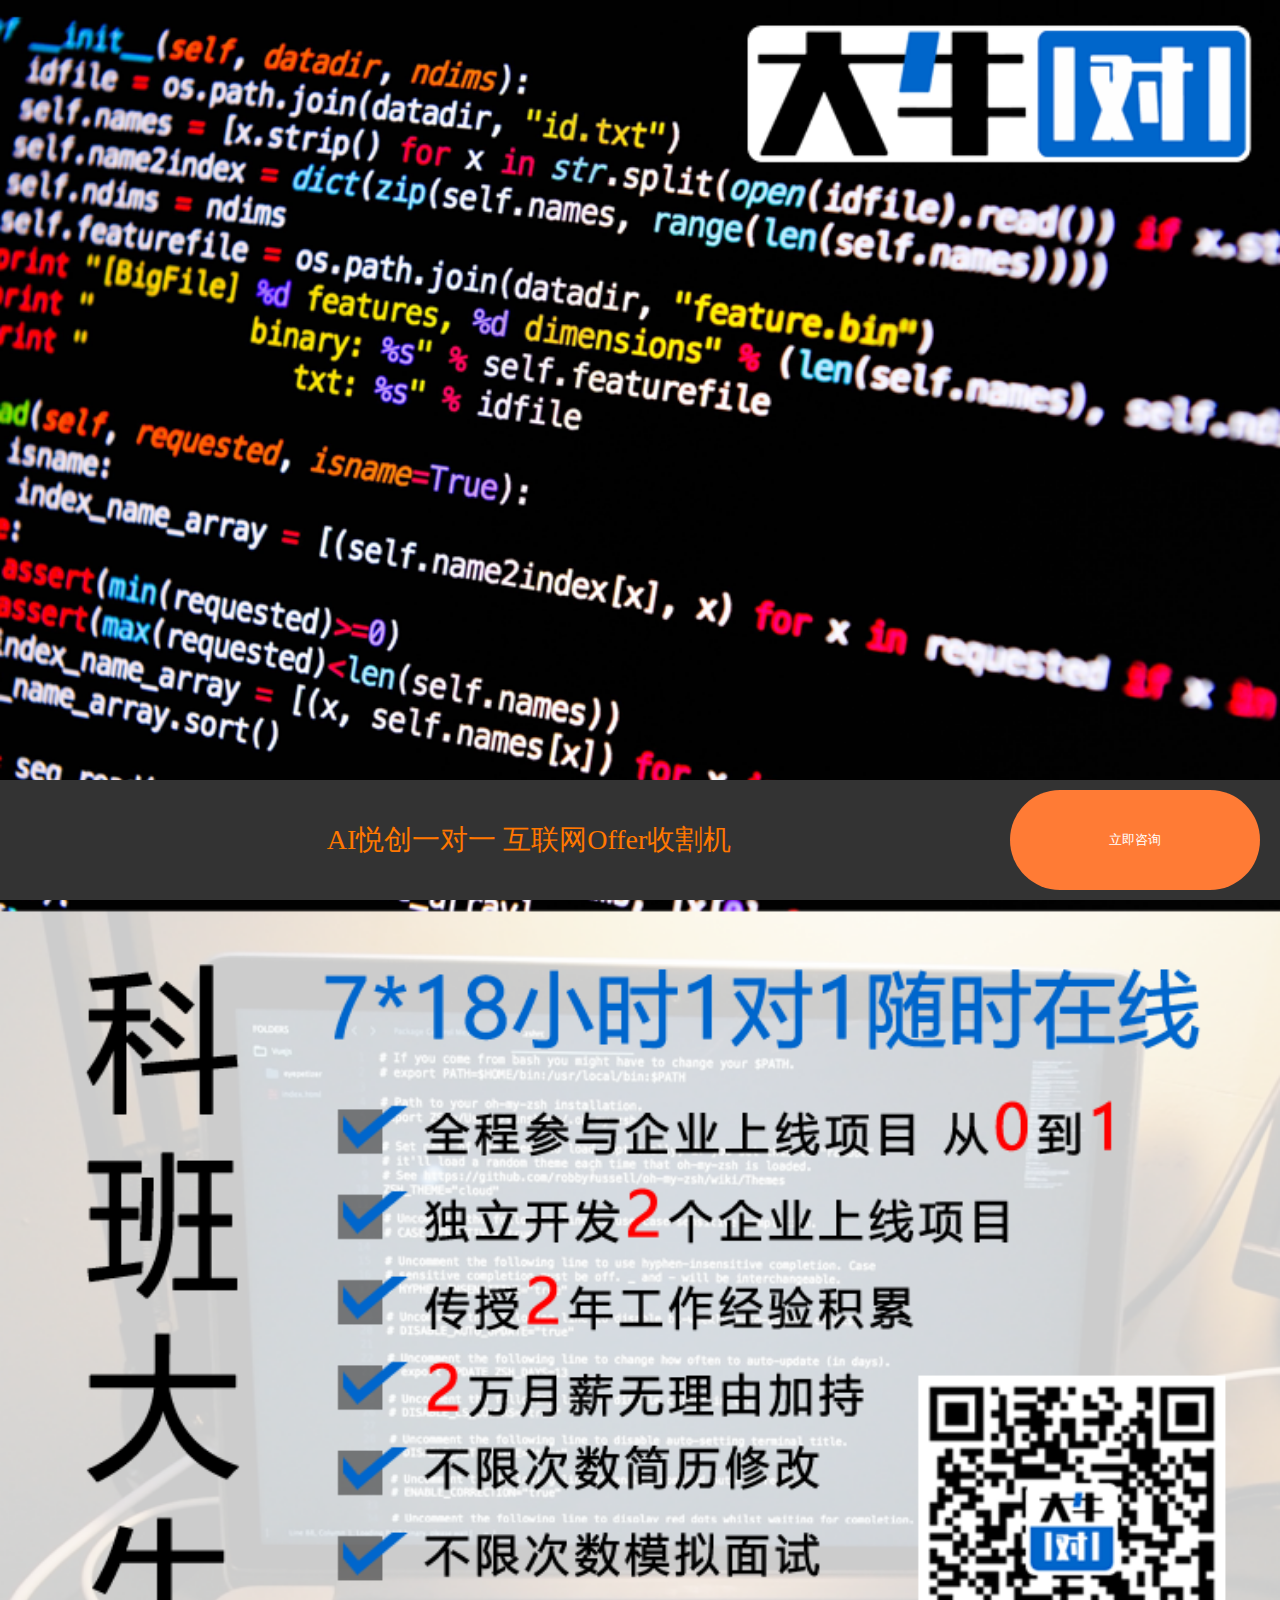
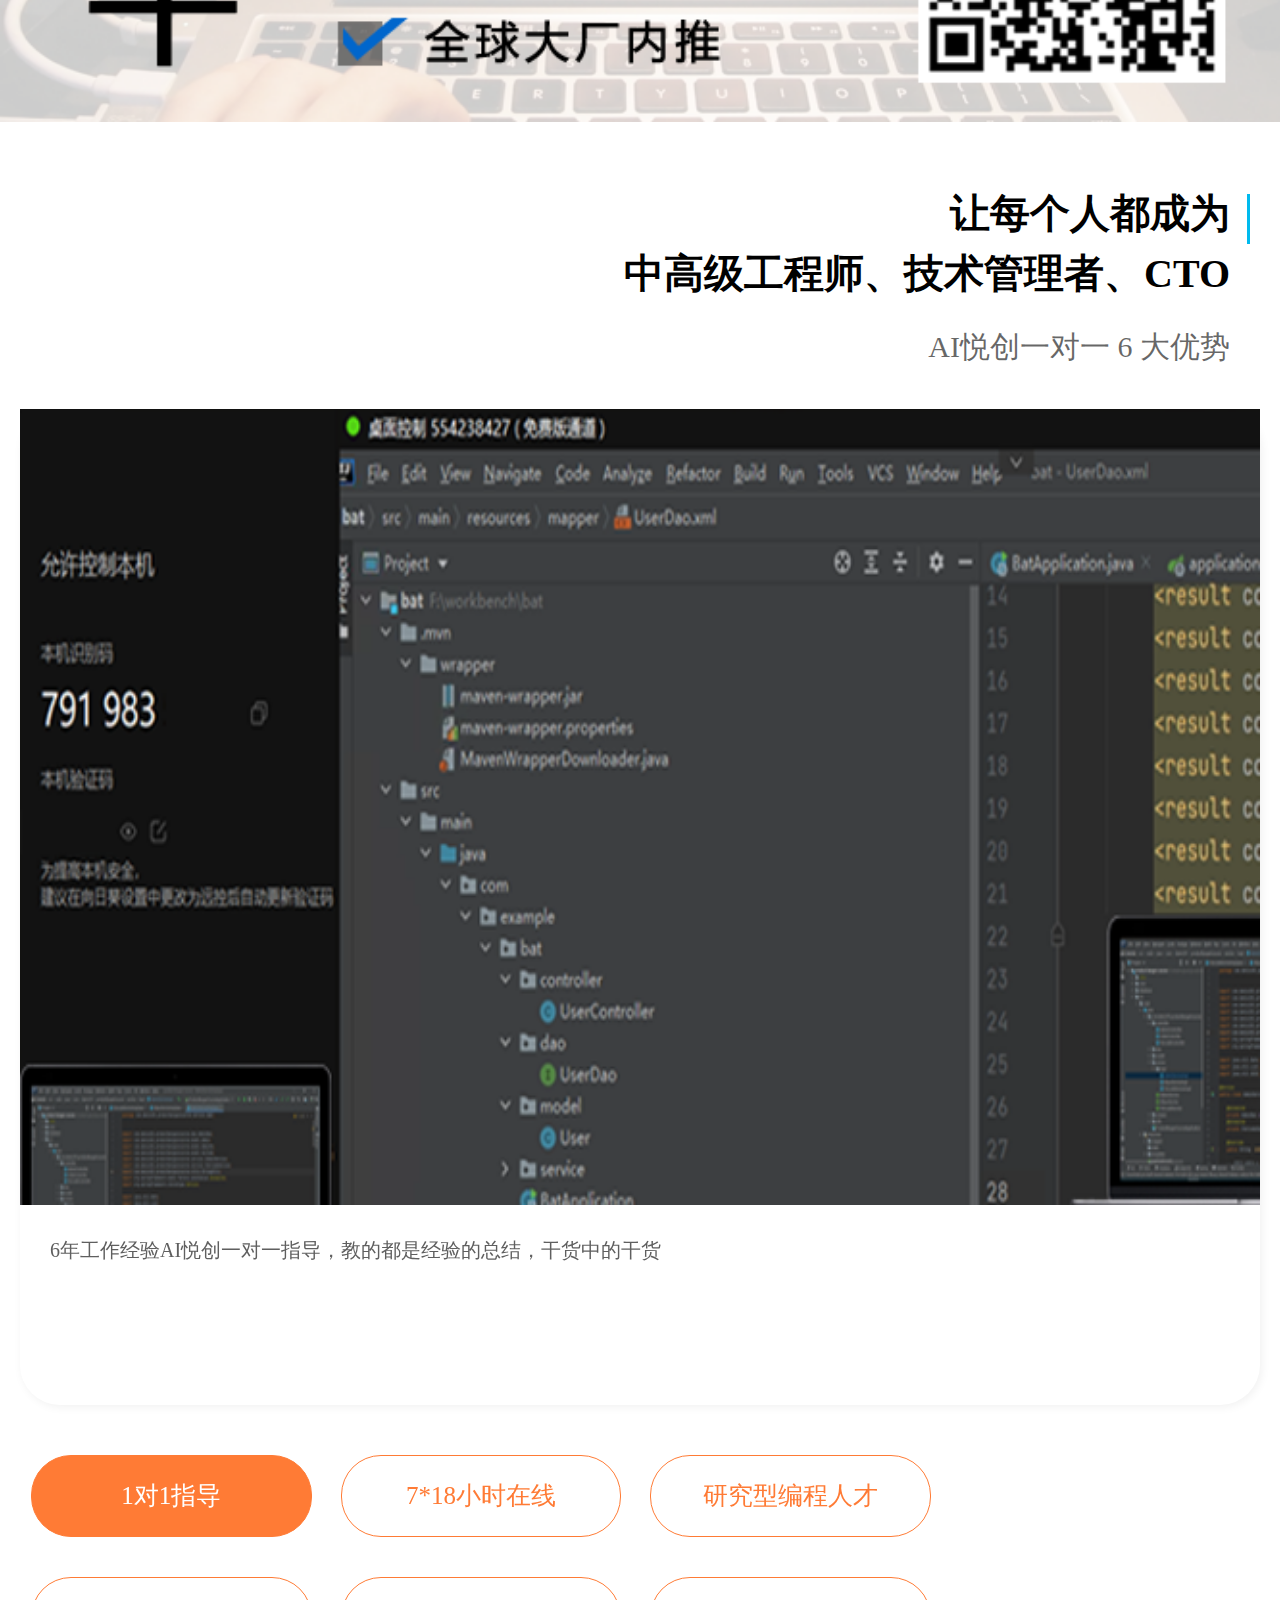
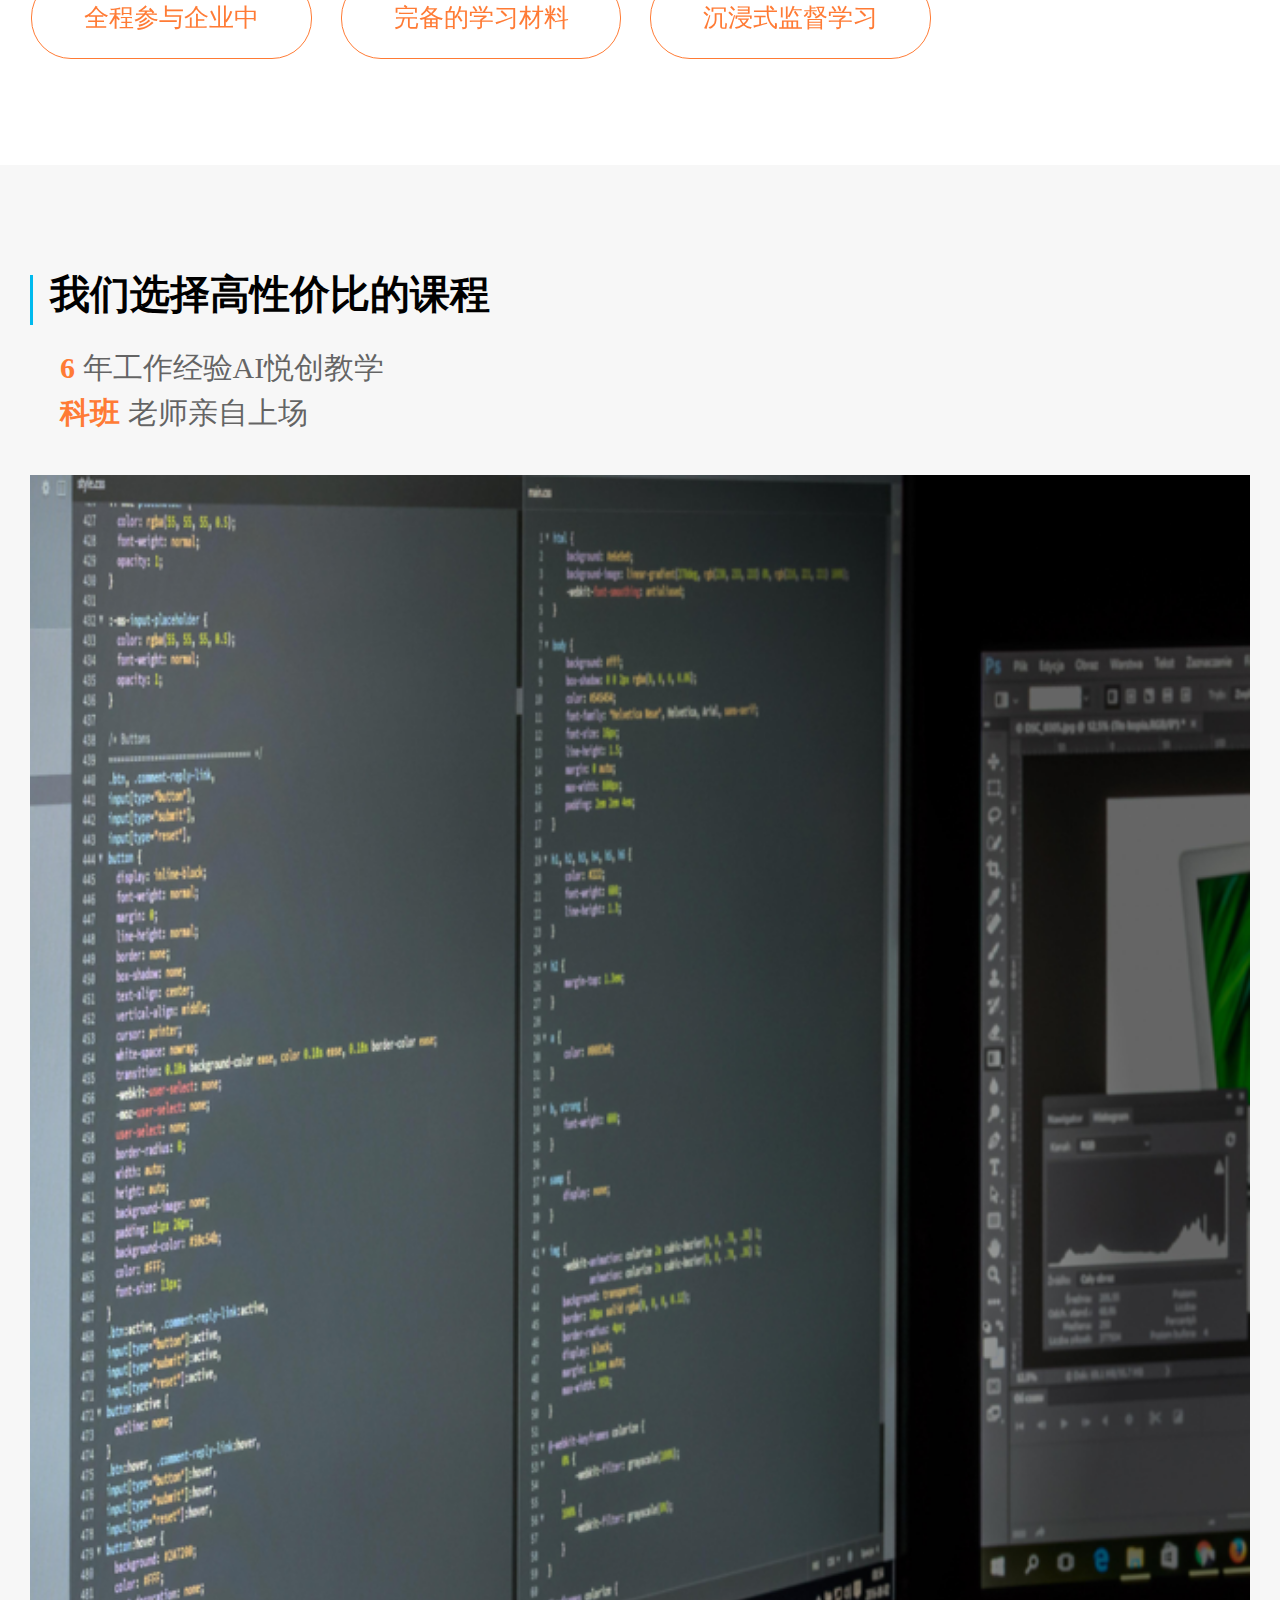
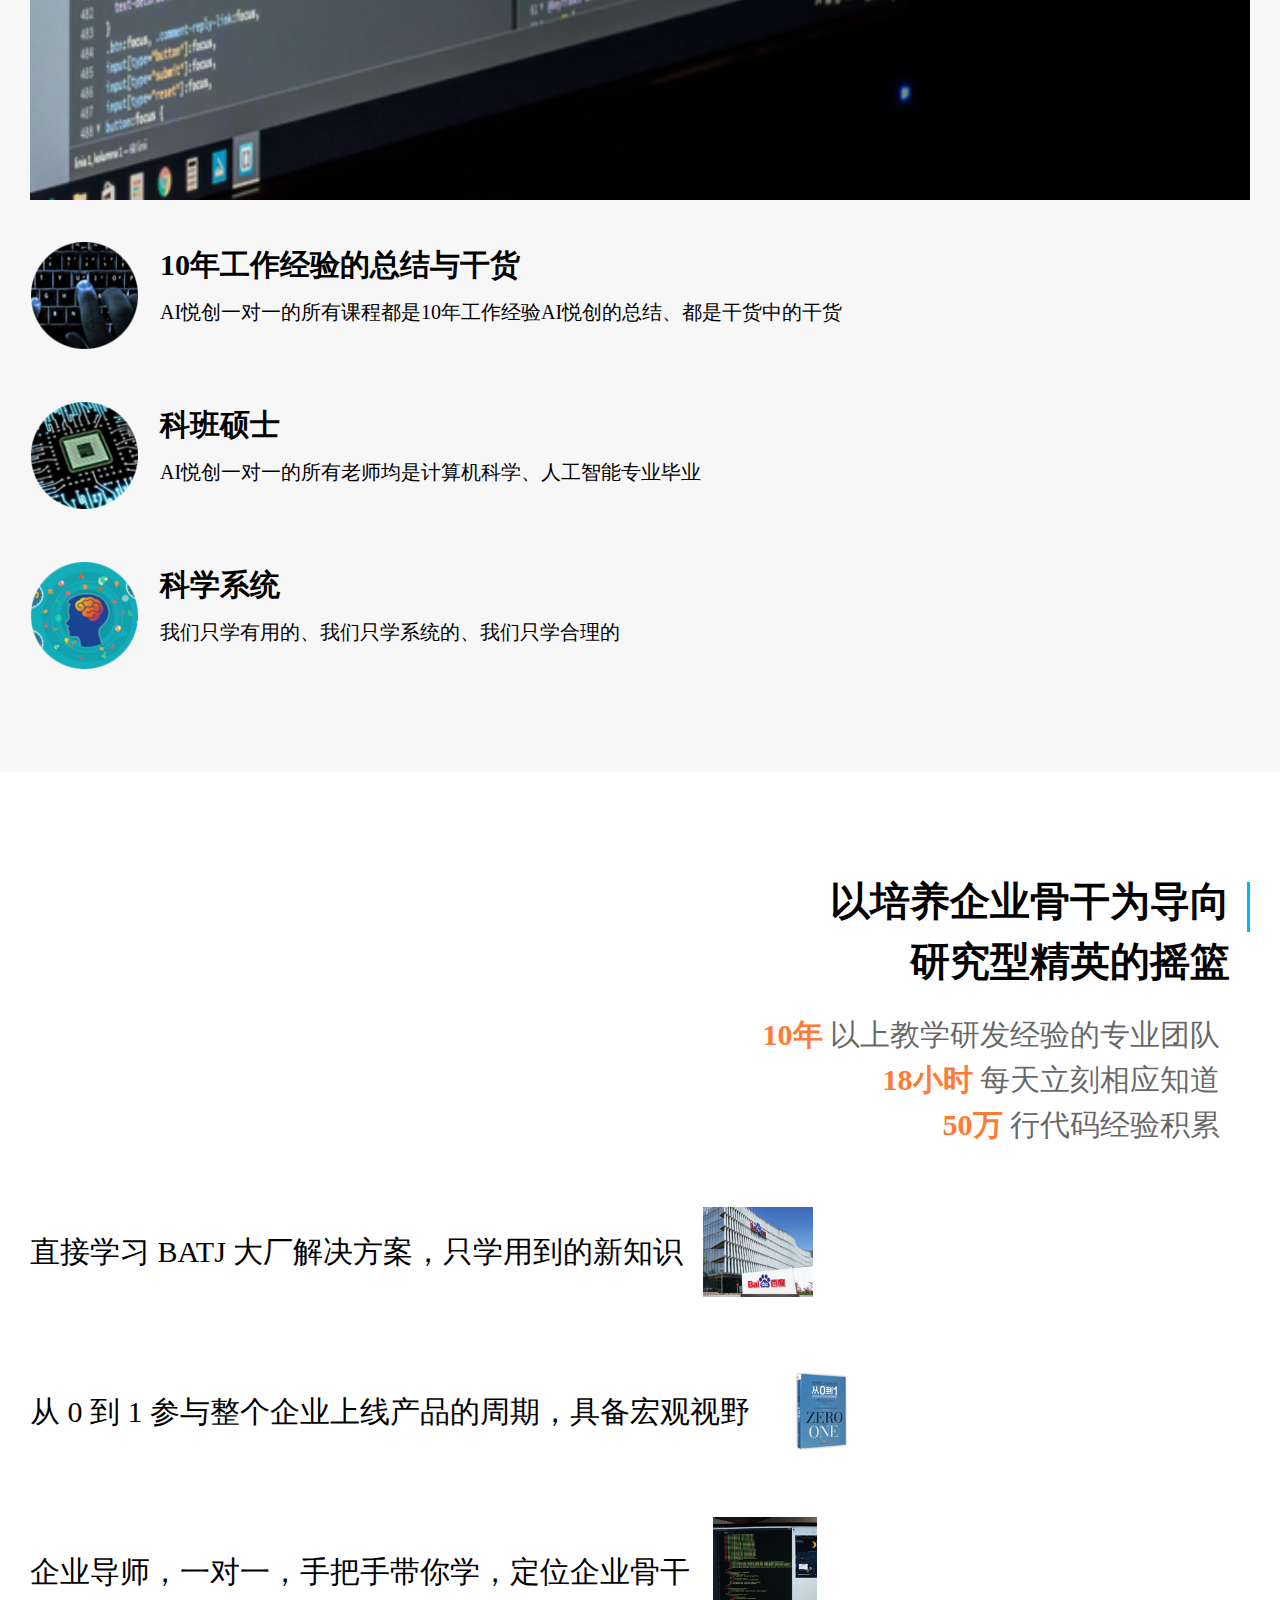
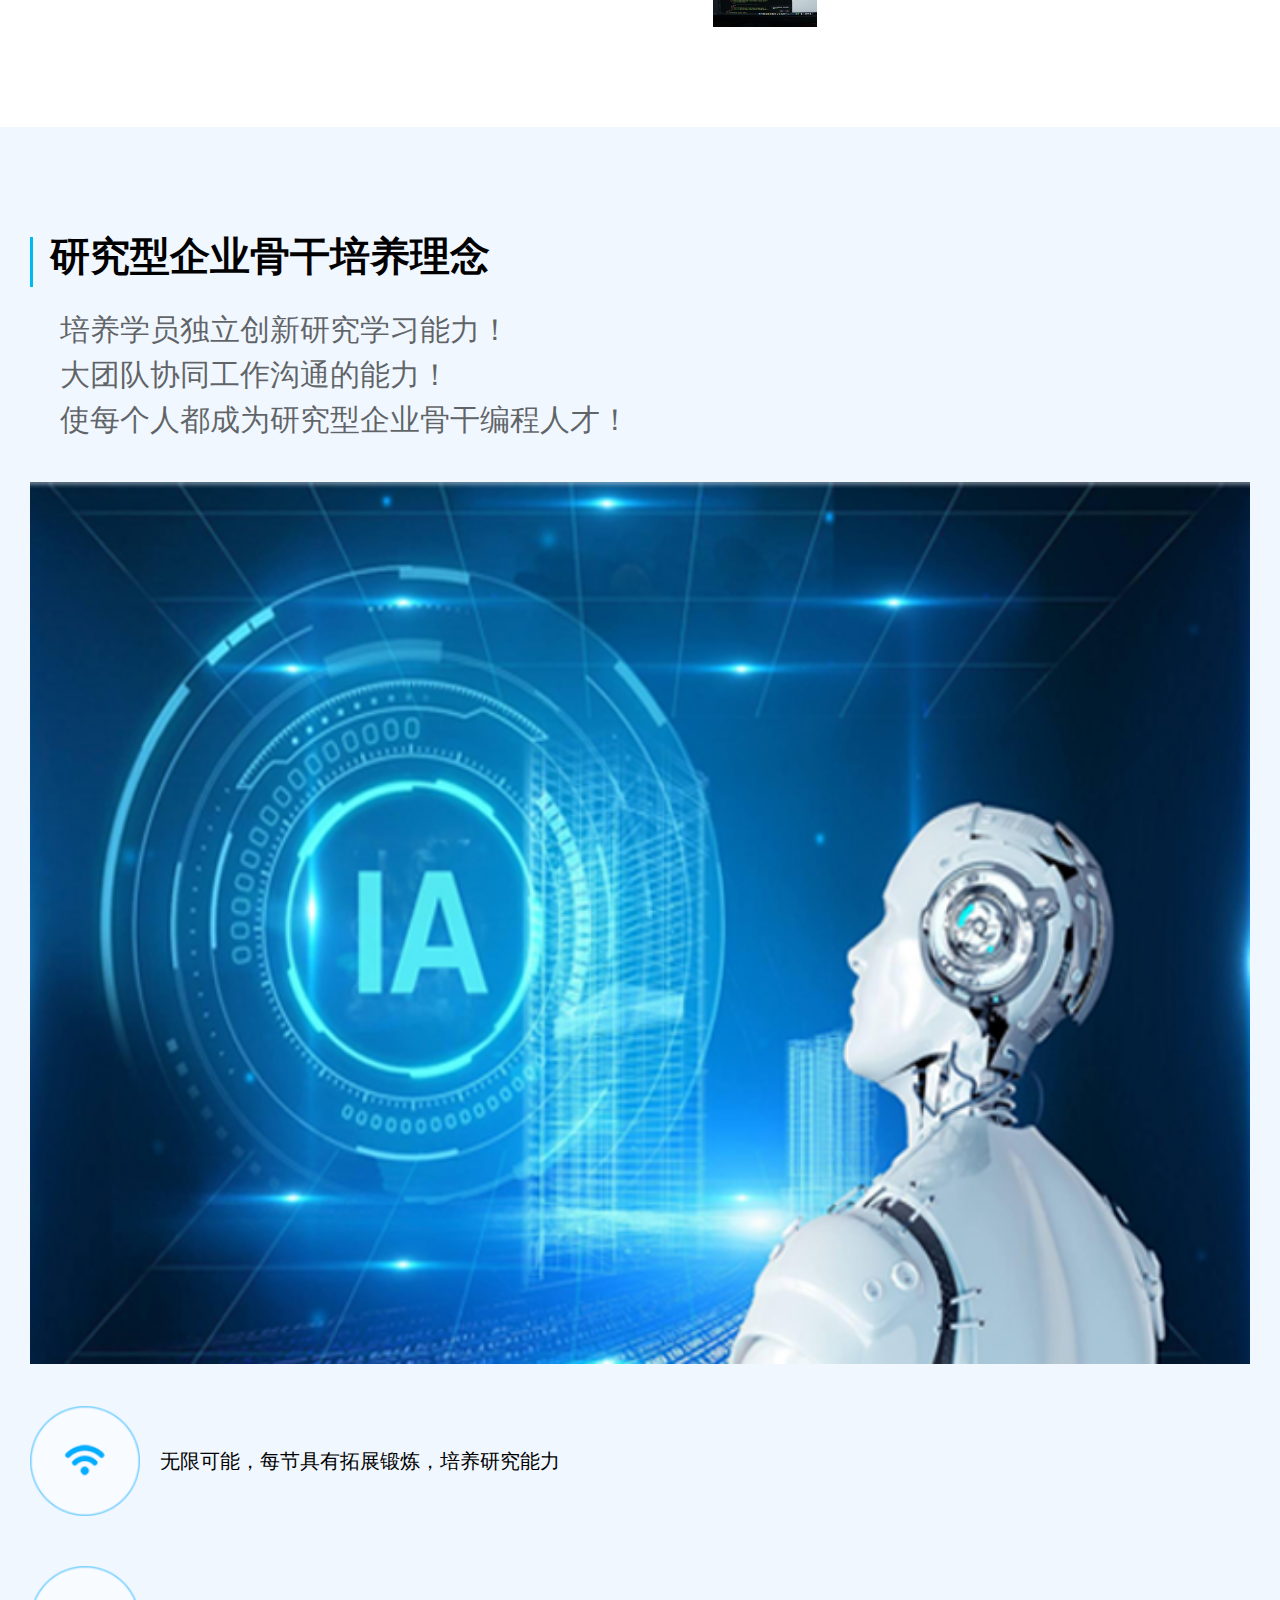
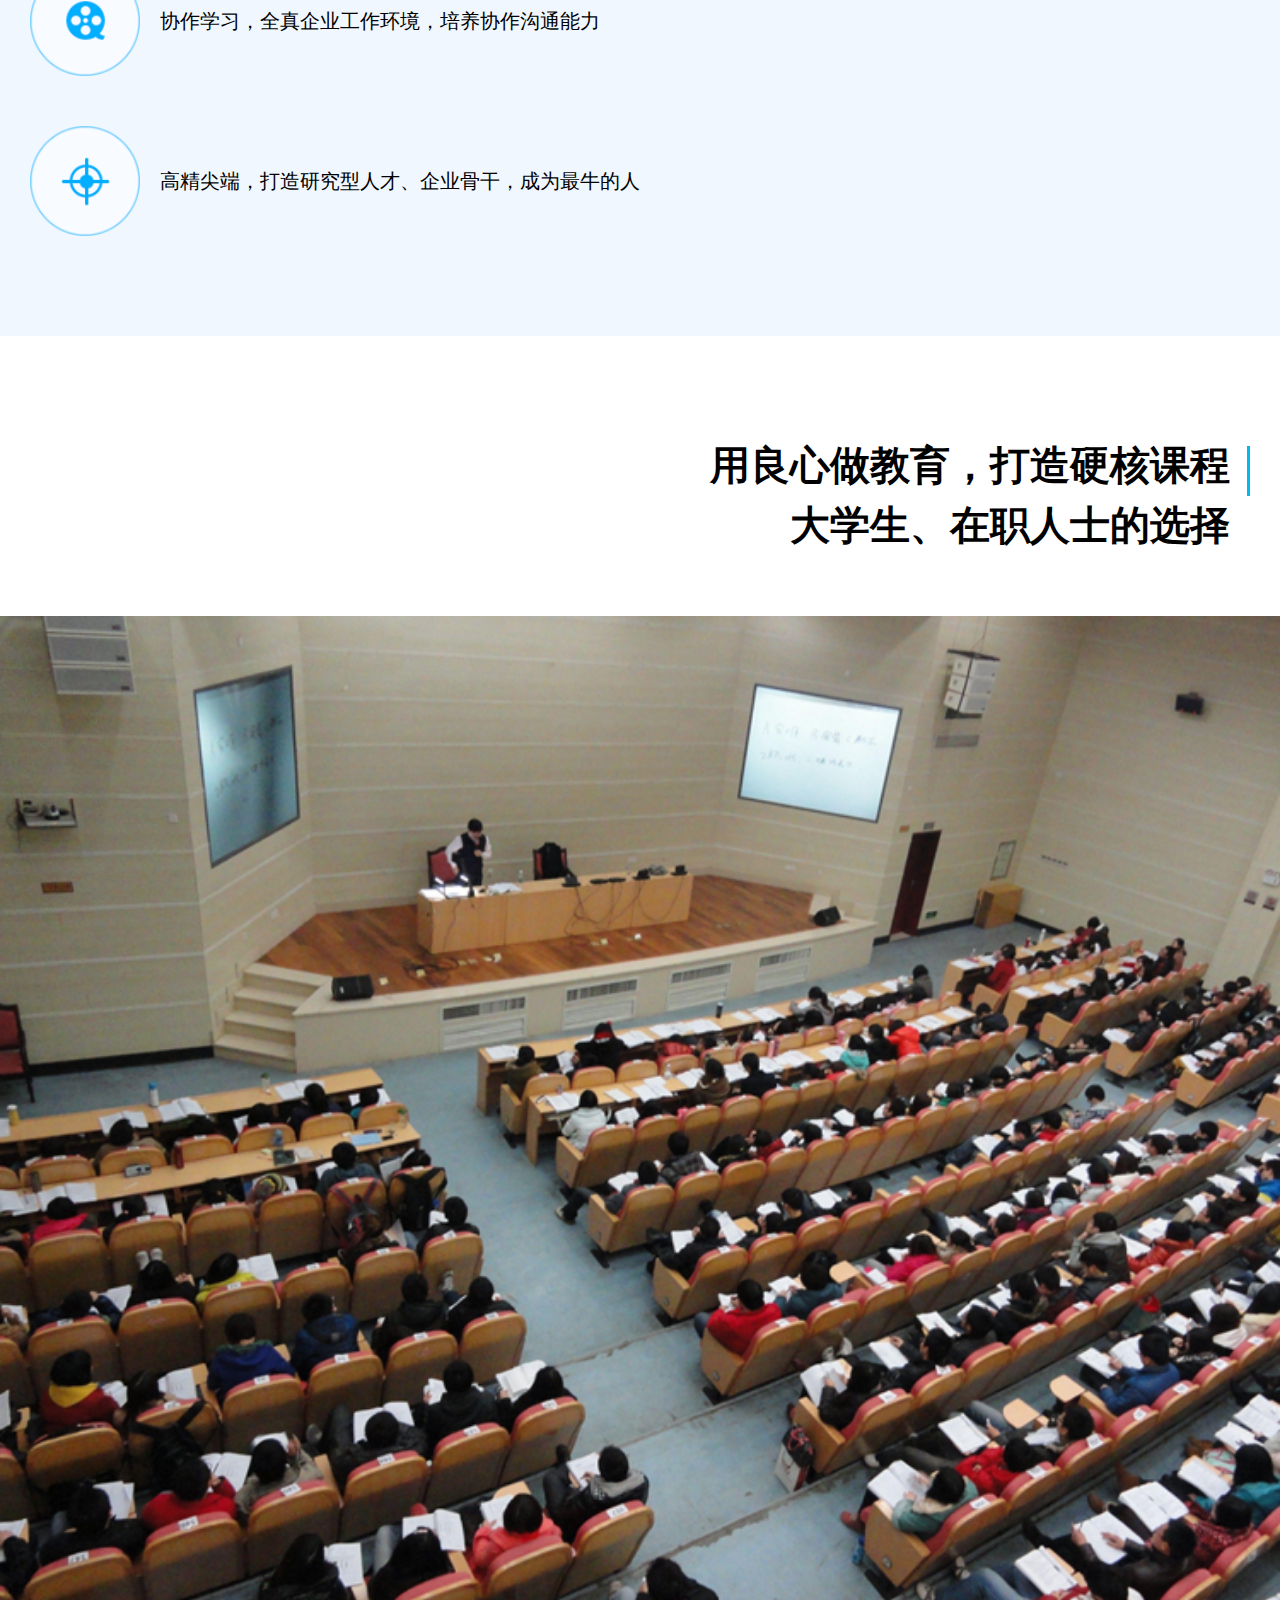
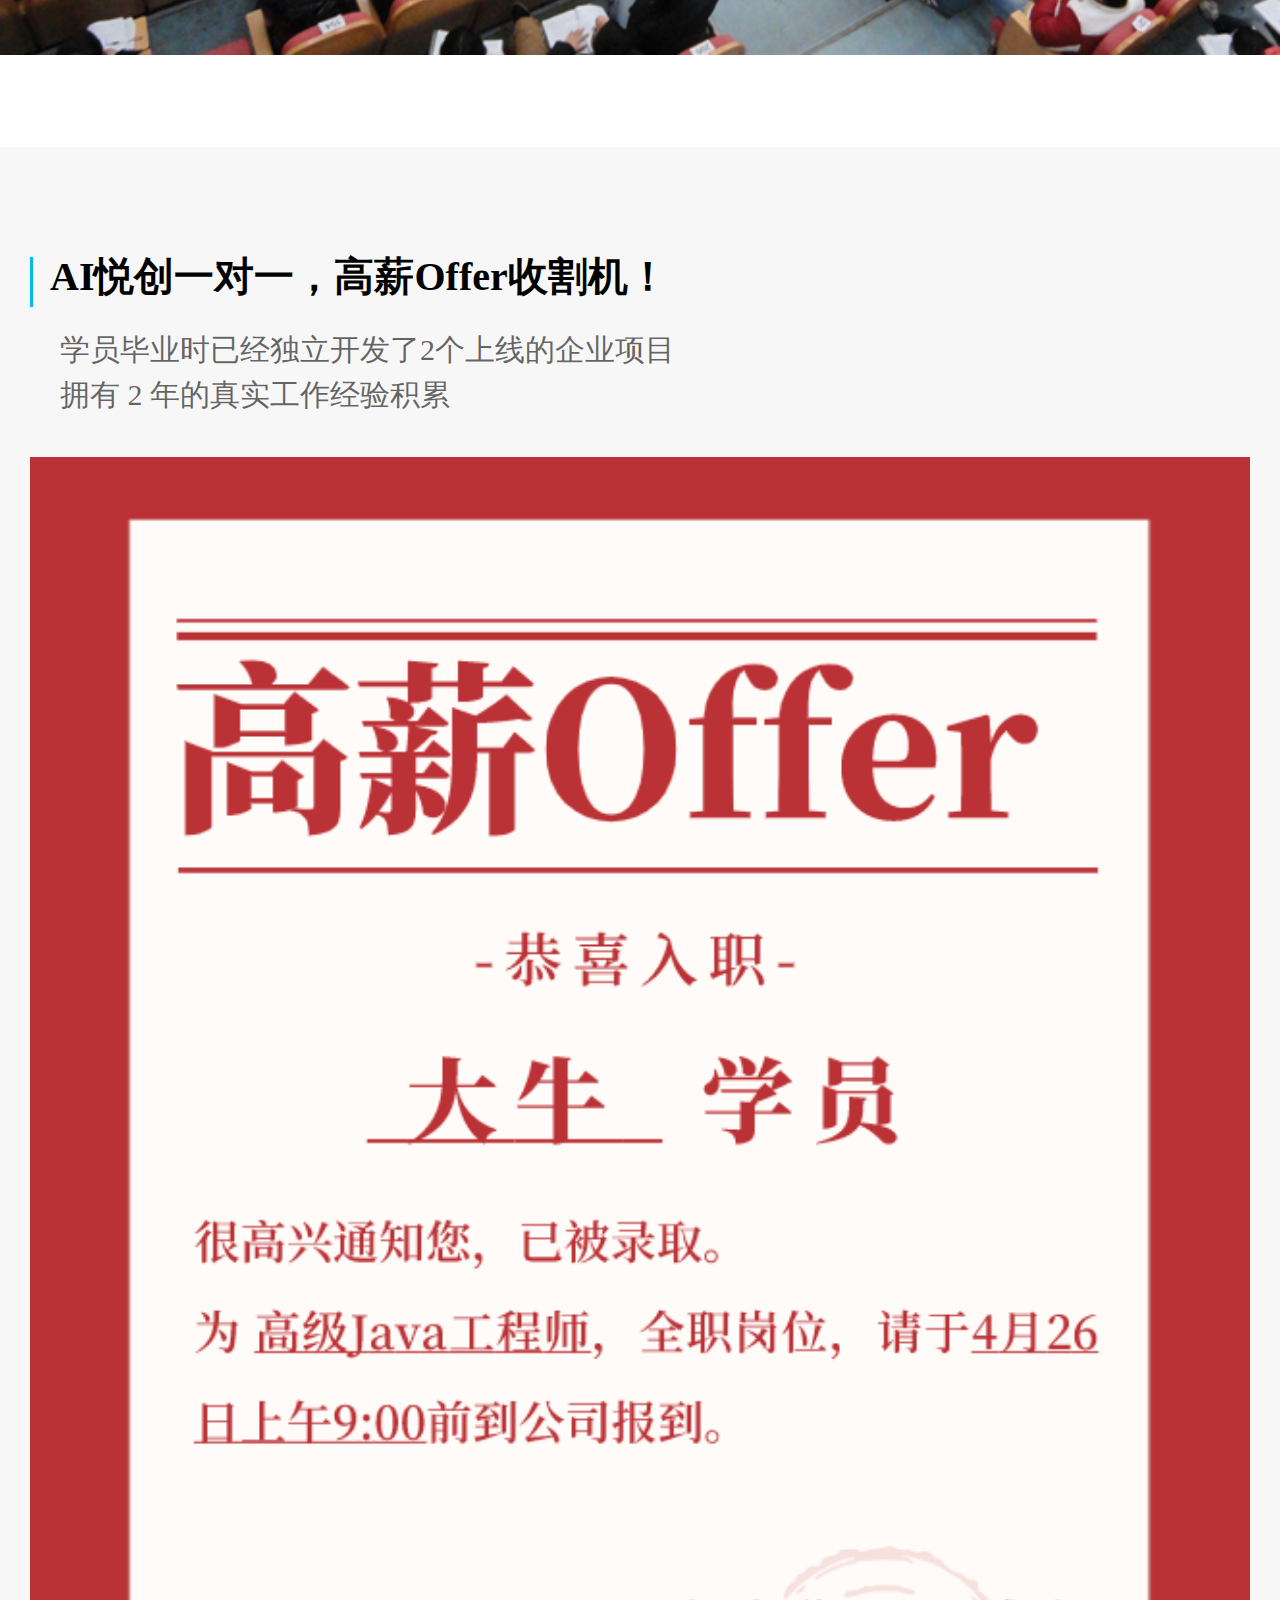
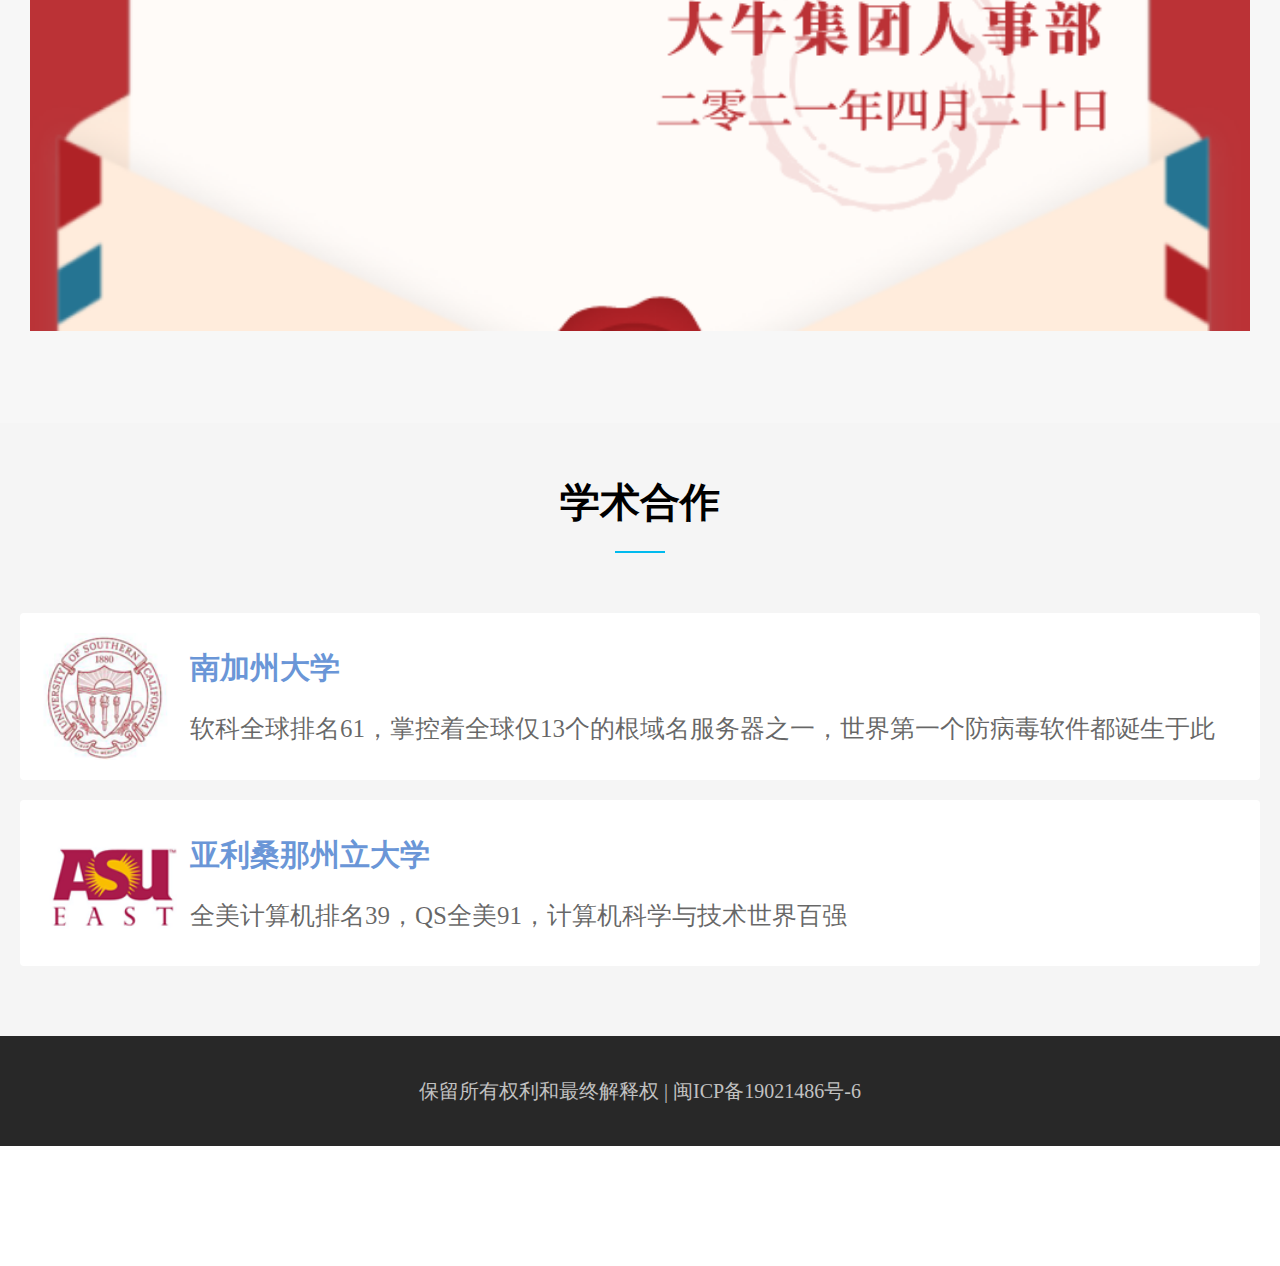
<file: h5/java101/index.html>
<!DOCTYPE html>
<html>
<head>
    <meta charset="UTF-8">
    <meta http-equiv="X-UA-Compatible" content="IE=edge">
    <meta name="viewport" content="width=device-width, initial-scale=1.0">
    <title>AI悦创一对一编程</title>
    <meta name="keywords" content="AI悦创一对一,编程,1对1,7*15小,少儿编程,Scratch一对一,美国科班硕士,6年工作经验,高薪就业,Java,Python,LeetCode,C,人工智能,区块链,数据结构,算法,数据科学,产品经理,CTO,技术管理,面试,公开视频,公开文档,常用软件下载,编程答疑,程序员面试">
    <meta name="description" content="AI悦创一对一是超级硬核的编程教育高端品牌，开创了编程领域一对一的指导模式，开设全栈、Java、Python、LeetCode、C系、人工智能、区块链、数据结构与算法、数据科学、产品经理、CTO技术管理等课程，特聘科班硕士和6多年工作经验的AI悦创教学，培养学员独立创新研究学习能力，大团队协同工作沟通的能力，使每个人都成为研究型编程人才。">
    <link rel="stylesheet" href="css/reset.css">
    <link rel="stylesheet" href="css/index.css">
    <link rel="stylesheet" href="css/swiper-bundle.min.css">
    <script src="js/jquery.min-1.8.3.js"></script>
    <script src="js/swiper-bundle.min.js"></script>
    <script>
        (function (doc, win) {
            var docEl = doc.documentElement,
                resizeEvt = "orientationchange" in window ? "orientationchange" : "resize",
                recalc = function () {
                    if (docEl.clientWidth > 750) {
                        docEl.style.fontSize = "100px";
                        doc.getElementById("app").style.width = "750px";
                    } else {
                        var width = docEl.clientWidth / 7.5;
                        docEl.style.fontSize = width + "px";
                        doc.getElementById("app").style.width = "auto";
                    }
                };
            if (!doc.addEventListener) return;
            win.addEventListener(resizeEvt, recalc, false);
            doc.addEventListener("DOMContentLoaded", recalc, false);
        })(document, window);
    </script>
</head>

<body>
    <div class="section1">
        <img src="images/bg1.png" alt="">
    </div>

    <div class="section2">
        <h2 class="section2_title">
            让每个人都成为<br />
            中高级工程师、技术管理者、CTO
        </h2>
        <h3 class="section2_subtitle">AI悦创一对一 6 大优势</h3>

        <div class="section2_banner">
            <div class="section2_banner_container swiper-container">
                <div class="swiper-wrapper">
                    <div class="swiper-slide">
                        <div class="section2_card">
                            <img src="images/section2_1.png" alt="">
                            <p>6年工作经验AI悦创一对一指导，教的都是经验的总结，干货中的干货</p>
                        </div>
                    </div>
                    <div class="swiper-slide">
                        <div class="section2_card">
                            <img src="images/section2_2.png" alt="">
                            <p>7*18小时答疑，美国CS科班硕士+10年工作经验授课。必须1对1远程控制指导学习，直奔疑难杂症，解决大问题！</p>
                        </div>
                    </div>
                    <div class="swiper-slide">
                        <div class="section2_card">
                            <img src="images/section2_3.png" alt="">
                            <p>AI悦创一对一的教学理念是培养研究型编程人才，培养技术管理型人才，培养企业骨干和CTO人才。</p>
                        </div>
                    </div>
                    <div class="swiper-slide">
                        <div class="section2_card">
                            <img src="images/section2_4.png" alt="">
                            <p>所有学员深入到企业中去，从0到1全程参与企业项目的项目立项、需求分析、代码编写、测试用例、发布上线。</p>
                        </div>
                    </div>
                    <div class="swiper-slide">
                        <div class="section2_card">
                            <img src="images/section2_5.png" alt="">
                            <p>超级详细文档 + 项目完整源代码 + 直播视频 + 课堂笔记 + PPT + 思维导图 + ......</p>
                        </div>
                    </div>
                    <div class="swiper-slide">
                        <div class="section2_card">
                            <img src="images/section2_6.png" alt="">
                            <p>沉浸式课堂学习，教务老师每日监督学习。</p>
                        </div>
                    </div>
                </div>
            </div>
            <div class="swiper-pagination">
                <span class="swiper-pagination-bullet">1对1指导</span>
                <span class="swiper-pagination-bullet">7*18小时在线</span>
                <span class="swiper-pagination-bullet">研究型编程人才</span>
                <span class="swiper-pagination-bullet">全程参与企业中</span>
                <span class="swiper-pagination-bullet">完备的学习材料</span>
                <span class="swiper-pagination-bullet">沉浸式监督学习</span>
            </div>
        </div>
    </div>

    <div class="section3">
        <h2 class="section3_title">我们选择高性价比的课程</h2>
        <h3 class="section3_subtitle">
            <p><strong>6</strong> 年工作经验AI悦创教学</p>
            <p><strong>科班</strong> 老师亲自上场</p>
        </h3>
        <div class="section3_img">
            <img src="images/section3.png" alt="">
        </div>
        <ul class="section3_list">
            <li>
                <div class="section3_list_img"></div>
                <div class="section3_list_text">
                    <h4>10年工作经验的总结与干货</h4>
                    <p>AI悦创一对一的所有课程都是10年工作经验AI悦创的总结、都是干货中的干货</p>
                </div>
            </li>
            <li>
                <div class="section3_list_img"></div>
                <div class="section3_list_text">
                    <h4>科班硕士</h4>
                    <p>AI悦创一对一的所有老师均是计算机科学、人工智能专业毕业</p>
                </div>
            </li>
            <li>
                <div class="section3_list_img"></div>
                <div class="section3_list_text">
                    <h4>科学系统</h4>
                    <p>我们只学有用的、我们只学系统的、我们只学合理的</p>
                </div>
            </li>
        </ul>
    </div>

    <div class="section4">
        <h2 class="section4_title">
            以培养企业骨干为导向<br />
            研究型精英的摇篮
        </h2>
        <h3 class="section4_subtitle">
            <p><strong>10年</strong> 以上教学研发经验的专业团队</p>
            <p><strong>18小时</strong> 每天立刻相应知道</p>
            <p><strong>50万</strong> 行代码经验积累</p>
        </h3>
        <ul class="section4_list">
            <li>
                <div class="section4_list_text">
                    <p>直接学习 BATJ 大厂解决方案，只学用到的新知识</p>
                </div>
                <div class="section4_list_img"></div>
            </li>
            <li>
                <div class="section4_list_text">
                    <p>从 0 到 1 参与整个企业上线产品的周期，具备宏观视野</p>
                </div>
                <div class="section4_list_img"></div>
            </li>
            <li>
                <div class="section4_list_text">
                    <p>企业导师，一对一，手把手带你学，定位企业骨干</p>
                </div>
                <div class="section4_list_img"></div>
            </li>
        </ul>
    </div>

    <div class="section5">
        <h2 class="section5_title">
            研究型企业骨干培养理念<br />
        </h2>
        <h3 class="section5_subtitle">
            <p>培养学员独立创新研究学习能力！<br/>大团队协同工作沟通的能力！<br/>使每个人都成为研究型企业骨干编程人才！</p>
        </h3>
        <div class="section5_img">
            <img src="images/section5.png" alt="">
        </div>
        <ul class="section5_list">
            <li>
                <div class="section5_list_img"></div>
                <div class="section5_list_text">
                    <p>无限可能，每节具有拓展锻炼，培养研究能力</p>
                </div>
            </li>
            <li>
                <div class="section5_list_img"></div>
                <div class="section5_list_text">
                    <p>协作学习，全真企业工作环境，培养协作沟通能力</p>
                </div>
            </li>
            <li>
                <div class="section5_list_img"></div>
                <div class="section5_list_text">
                    <p>高精尖端，打造研究型人才、企业骨干，成为最牛的人</p>
                </div>
            </li>
        </ul>
    </div>

    <div class="section6">
        <h2 class="section6_title">
            用良心做教育，打造硬核课程<br />
            大学生、在职人士的选择
        </h2>
        <div class="section6_img">
            <img src="images/section6.png" alt="">
        </div>
    </div>

    <div class="section7">
        <h2 class="section7_title">
            AI悦创一对一，高薪Offer收割机！
        </h2>
        <h3 class="section5_subtitle">
            <p>学员毕业时已经独立开发了2个上线的企业项目<br />拥有 2 年的真实工作经验积累</p>
        </h3>
        <div class="section7_img">
            <img src="images/section7.png" alt="">
        </div>
    </div>

    <div class="section9">
        <h2 class="section9_header">
            学术合作
        </h2>
        <ul>
            <li class="section9_list">
               <div class="section9_list_img">
                   <img src="images/section9_item1.png" alt="">
               </div> 
               <div class="section9_list_text">
                   <h4>南加州大学</h4>
                   <p>软科全球排名61，掌控着全球仅13个的根域名服务器之一，世界第一个防病毒软件都诞生于此</p>
               </div>
            </li>
            <li class="section9_list">
                <div class="section9_list_img">
                    <img src="images/section9_item2.png" alt="">
                </div> 
                <div class="section9_list_text">
                    <h4>亚利桑那州立大学</h4>
                    <p>全美计算机排名39，QS全美91，计算机科学与技术世界百强</p>
                </div>
             </li>
        </ul>
    </div>

    <div class="footer">
        保留所有权利和最终解释权 | 闽ICP备19021486号-6
    </div>

    <div class="float">
        <div>AI悦创一对一 互联网Offer收割机</div>
        <button>立即咨询</button>
    </div>

    <div class="mask">
        <img src="../../images/qrcs.png" alt="">
    </div>

    <script>
        var section2Painations = ['1对1指导', '7*18小时在线', '研究型编程人才', '全程参与企业中', '完备的学习材料', '沉浸式监督学习'];

        $(document).ready(function () {
            var swiper = new Swiper('.section2_banner_container', {
                pagination: {
                    el: '.swiper-pagination',
                    clickable: true,
                    renderBullet: function (index, className) {
                        return '<span class="' + className + '">' + section2Painations[index] + '</span>';
                    },
                },
            });

            var swiper2 = new Swiper('.section8_banner_container', {
                autoplay:true,
                loop: true,
                slidesPerView: 3,
                centeredSlides: true,
                centeredSlidesBounds: true,
                pagination: {
                    el: '.section8_banner_pagination',
                }
            })
        
            // 点击出二维码
            $('.float button').click(function() {
                $('.mask').show();
            })

            $('.mask').click(function() {
                $(this).hide();
            })

            $('.mask img').click(function(e) {
                e.stopPropagation();
                return false;
            })
        })
    </script>
</body>
</html>
</file>
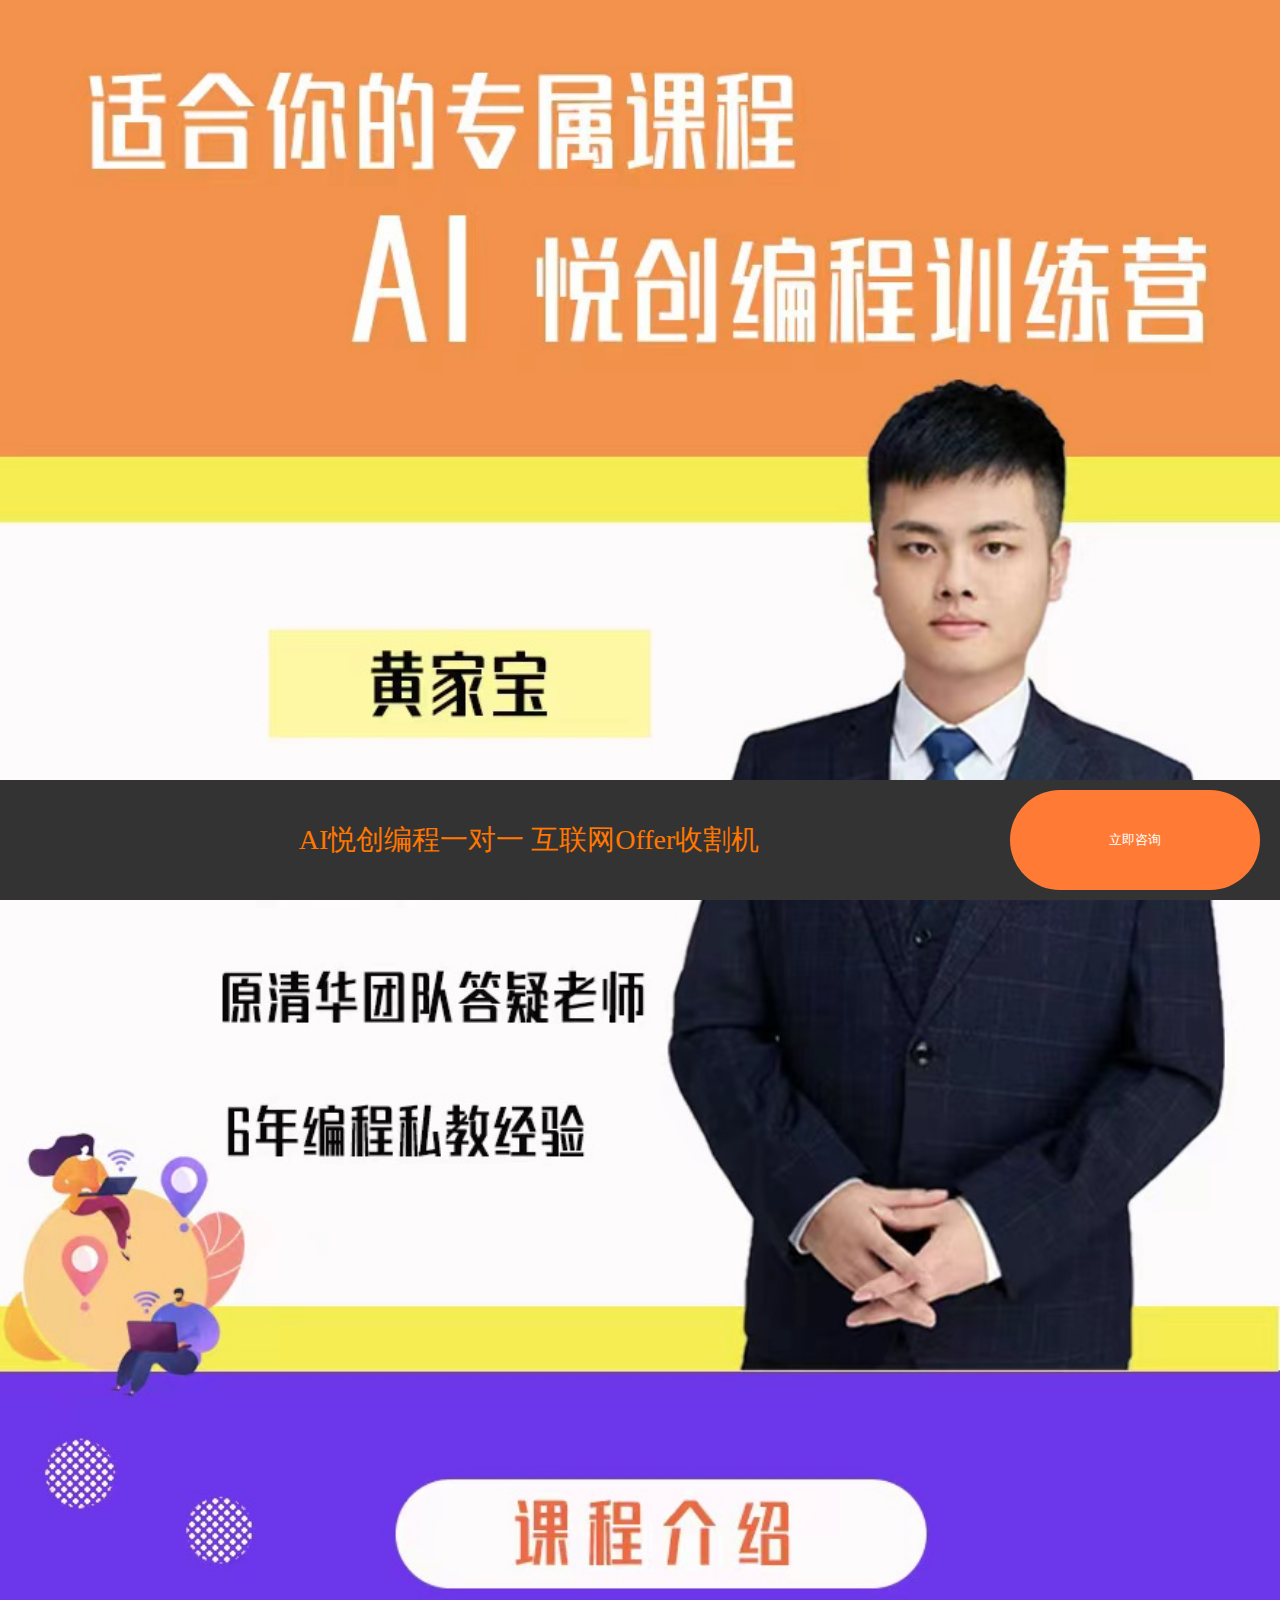
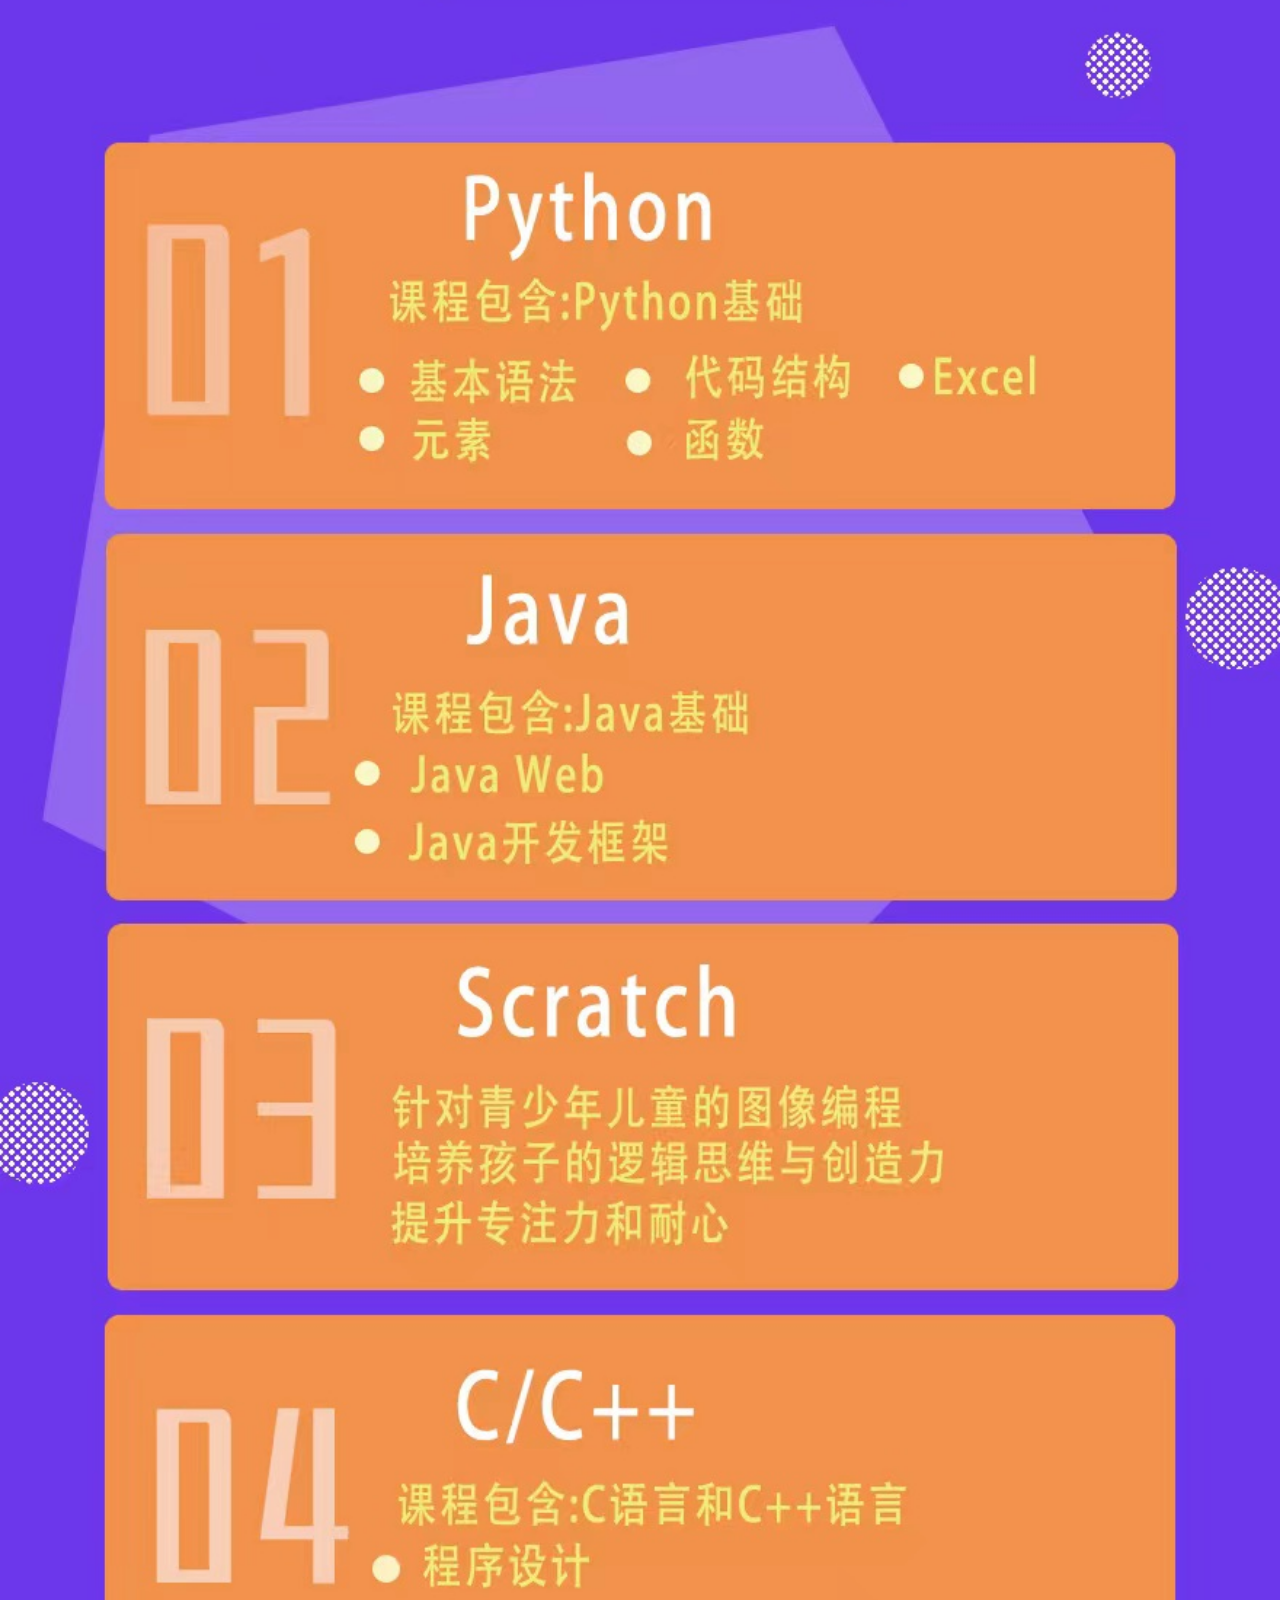
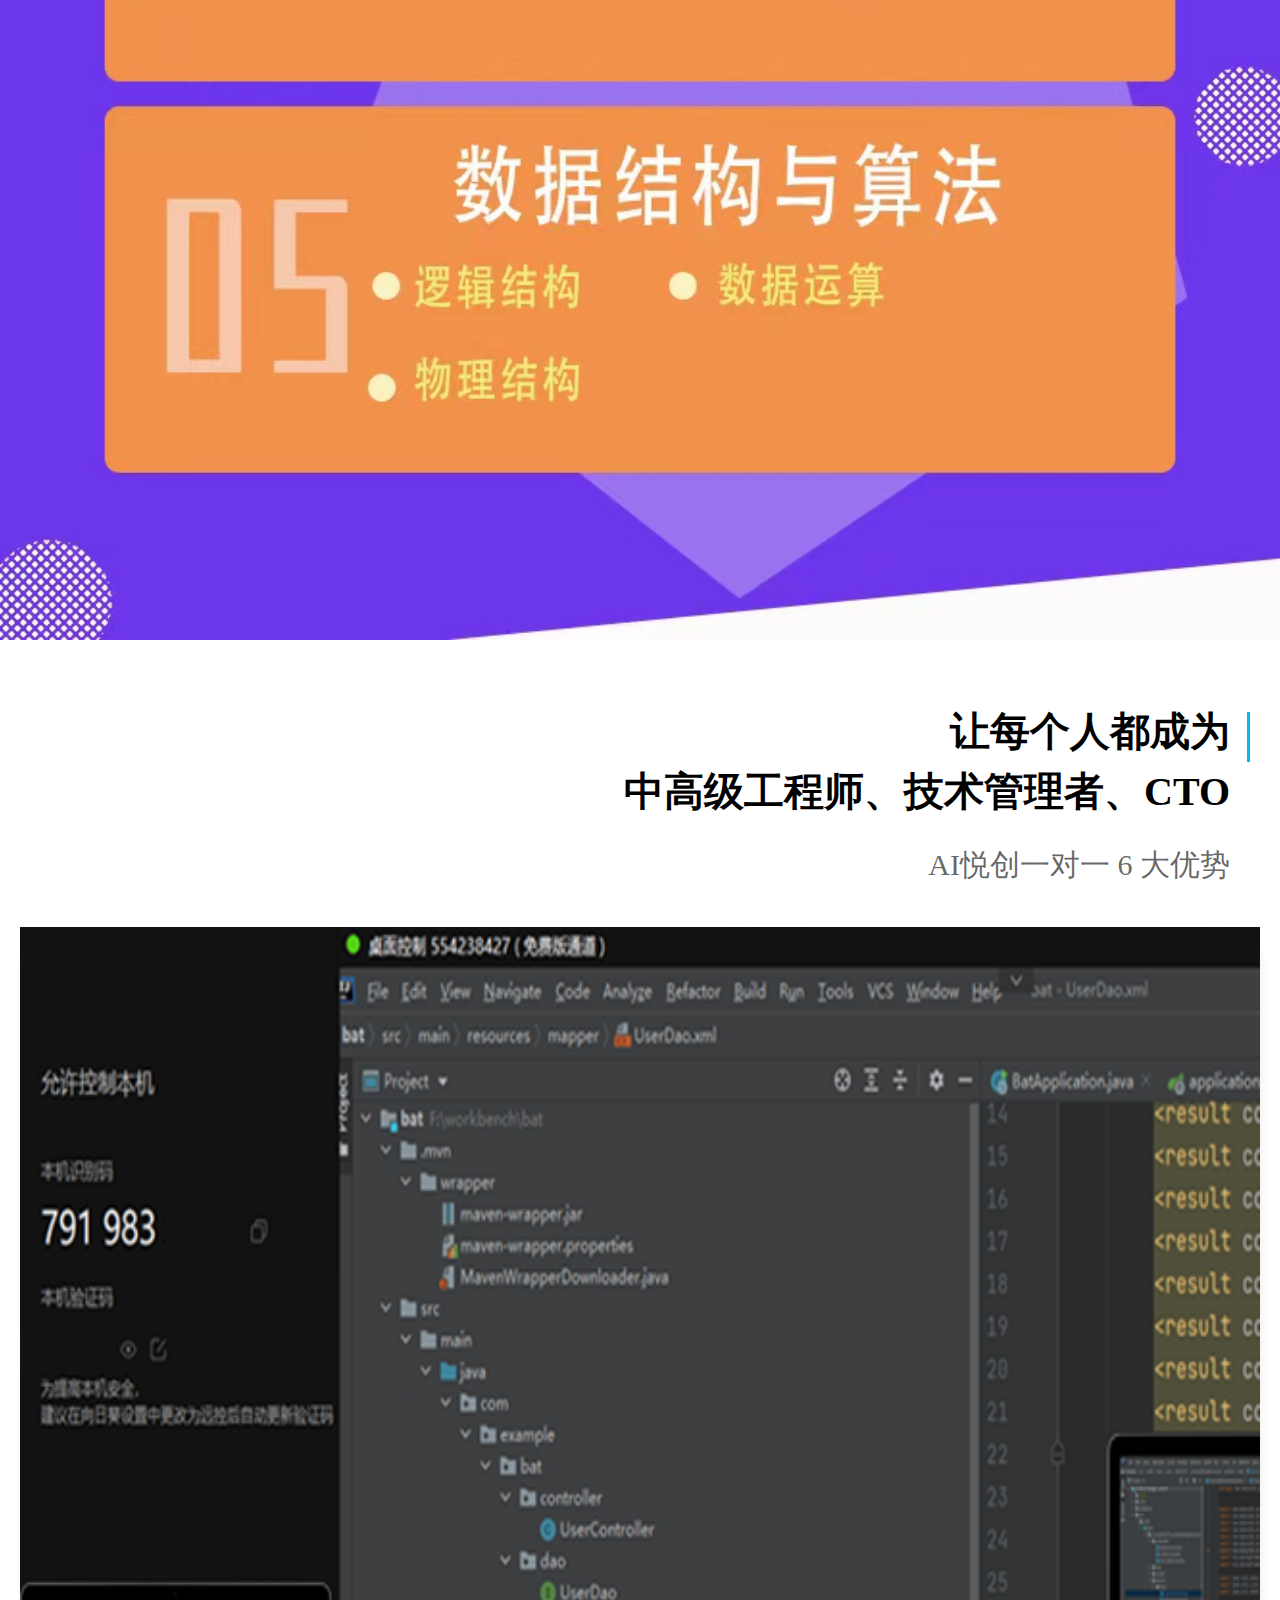
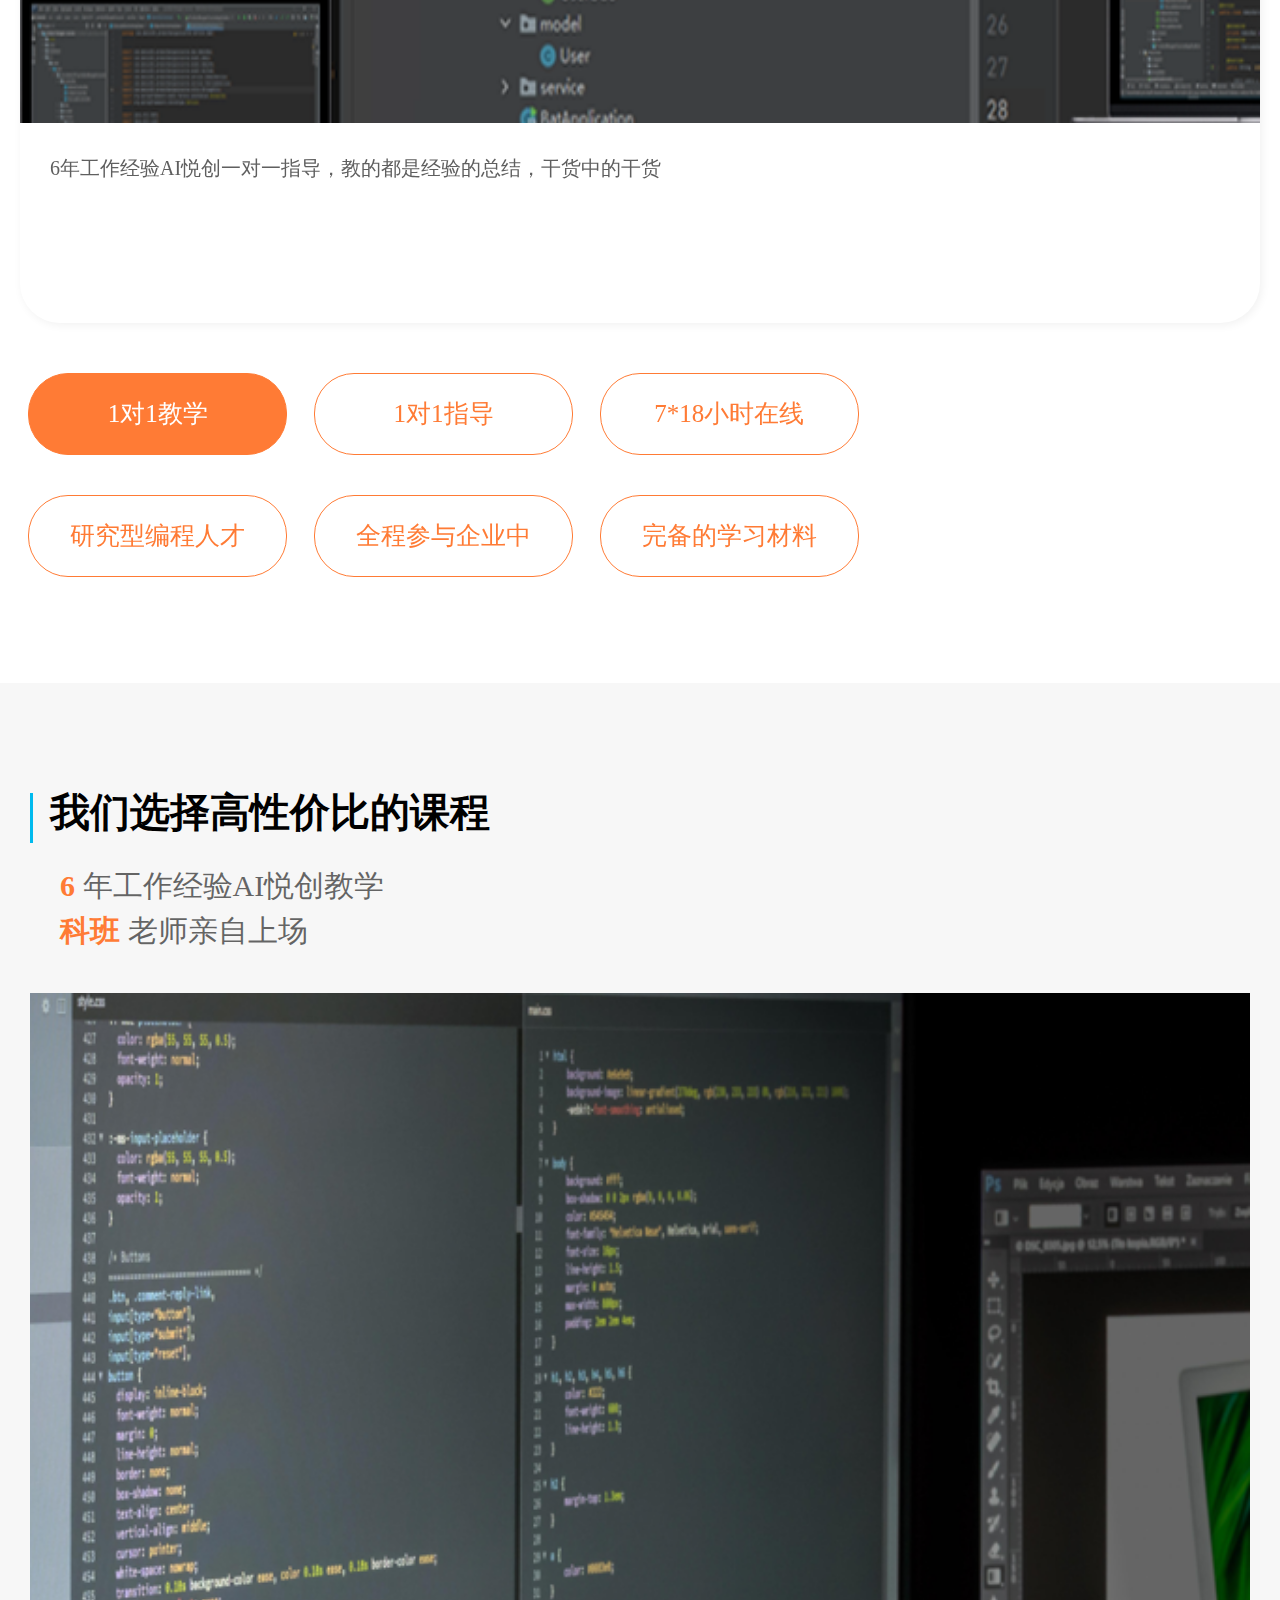
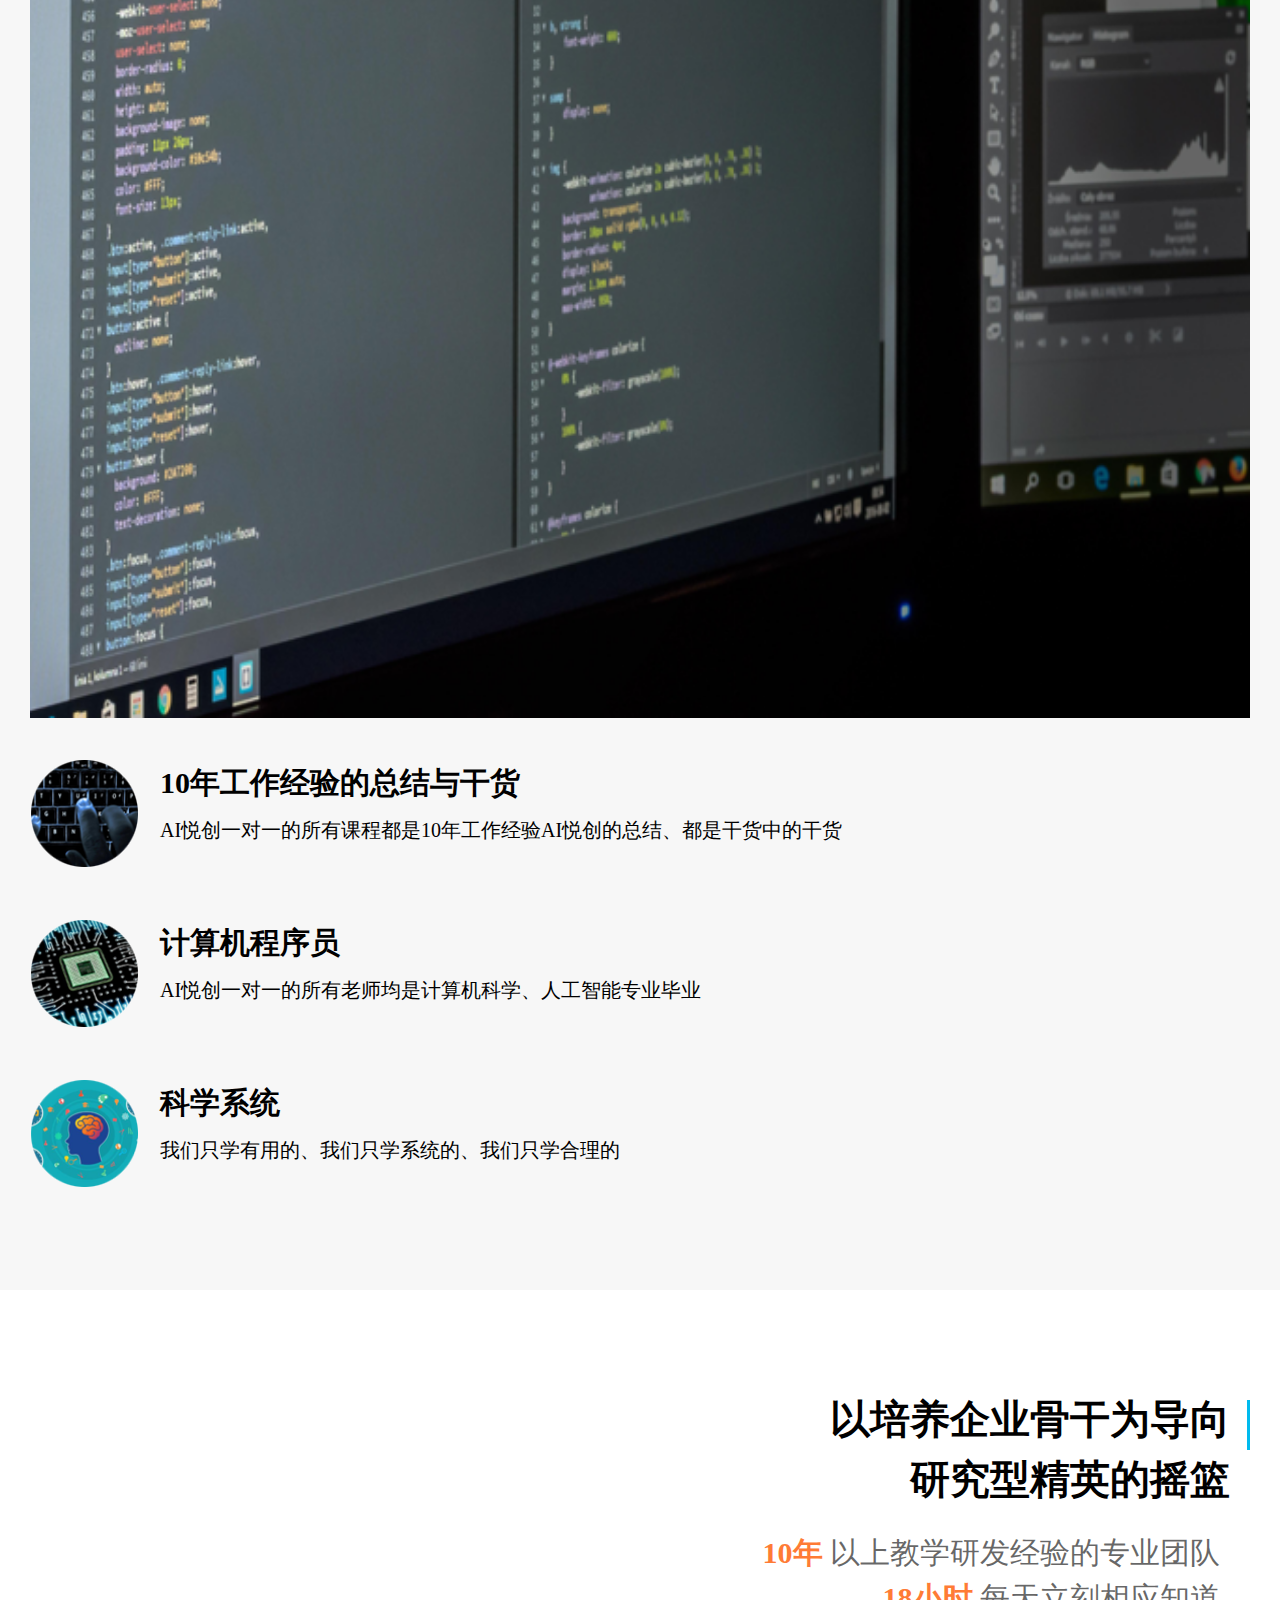
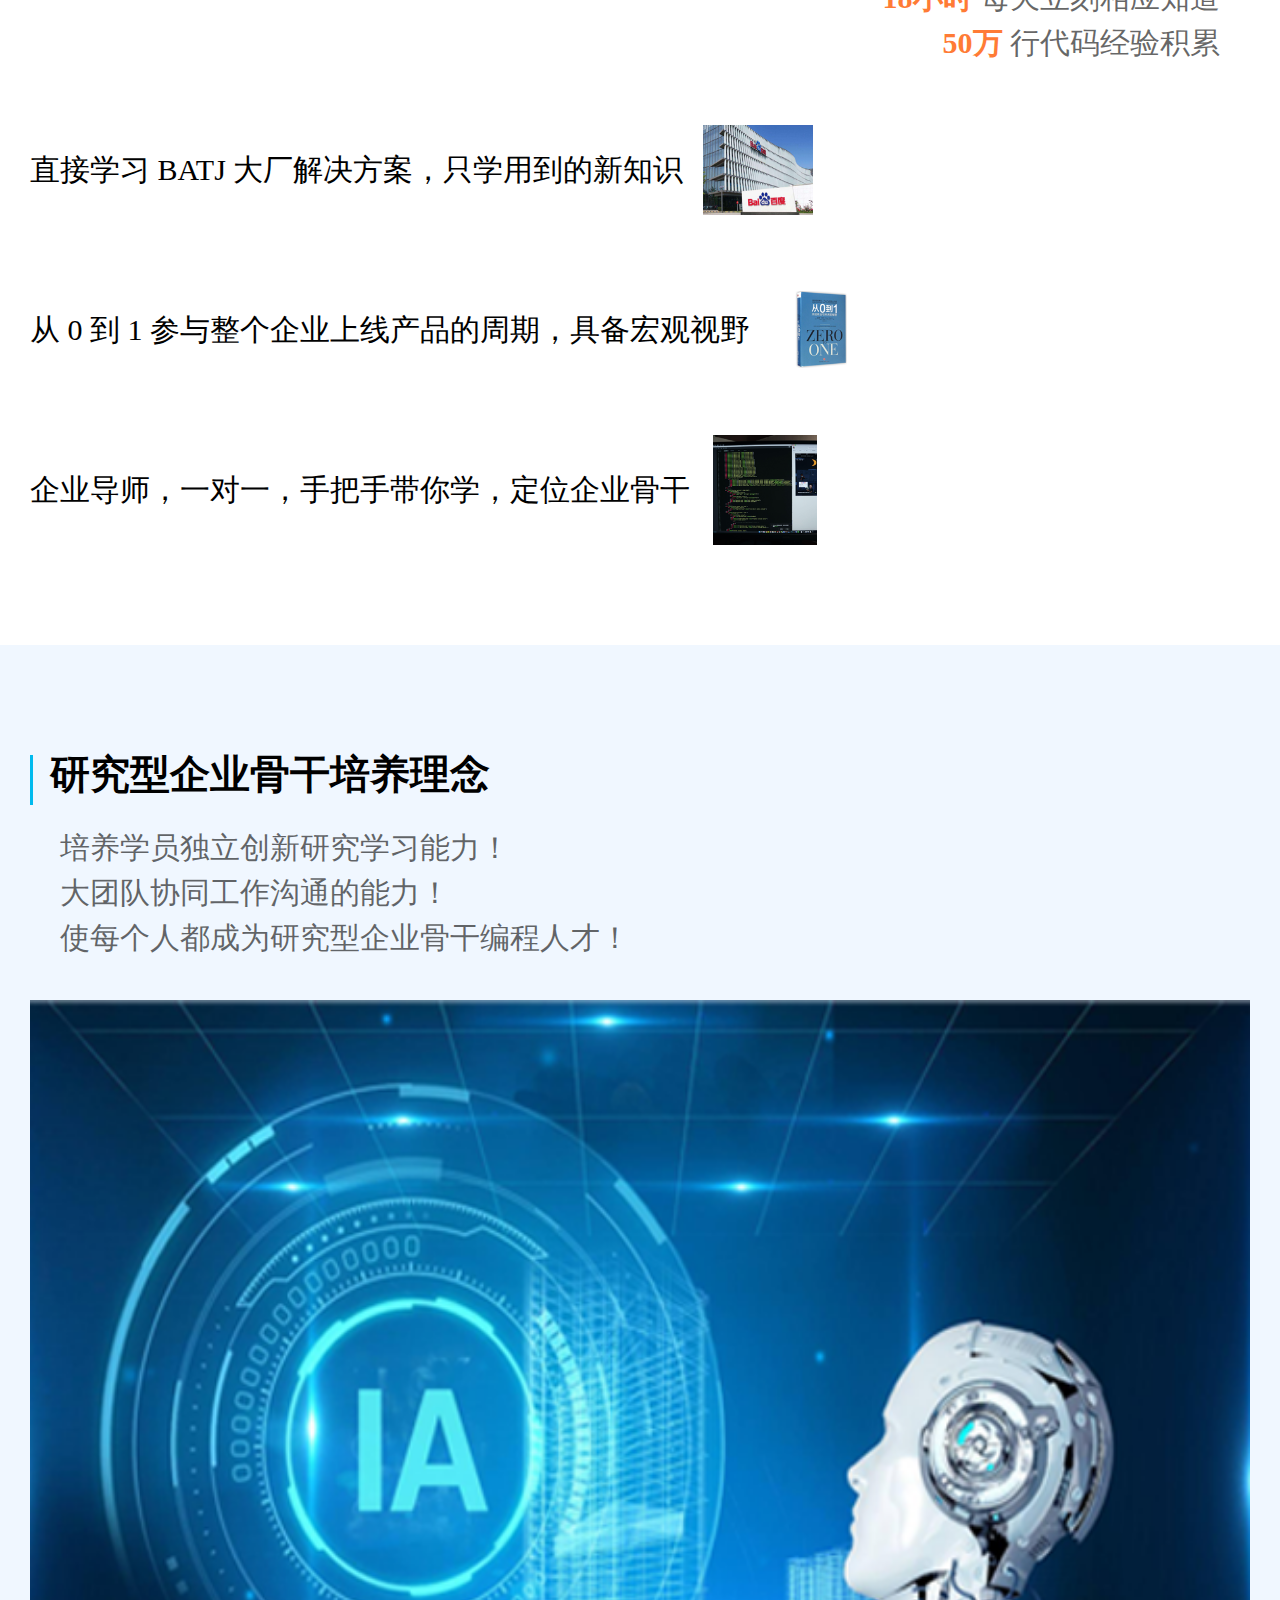
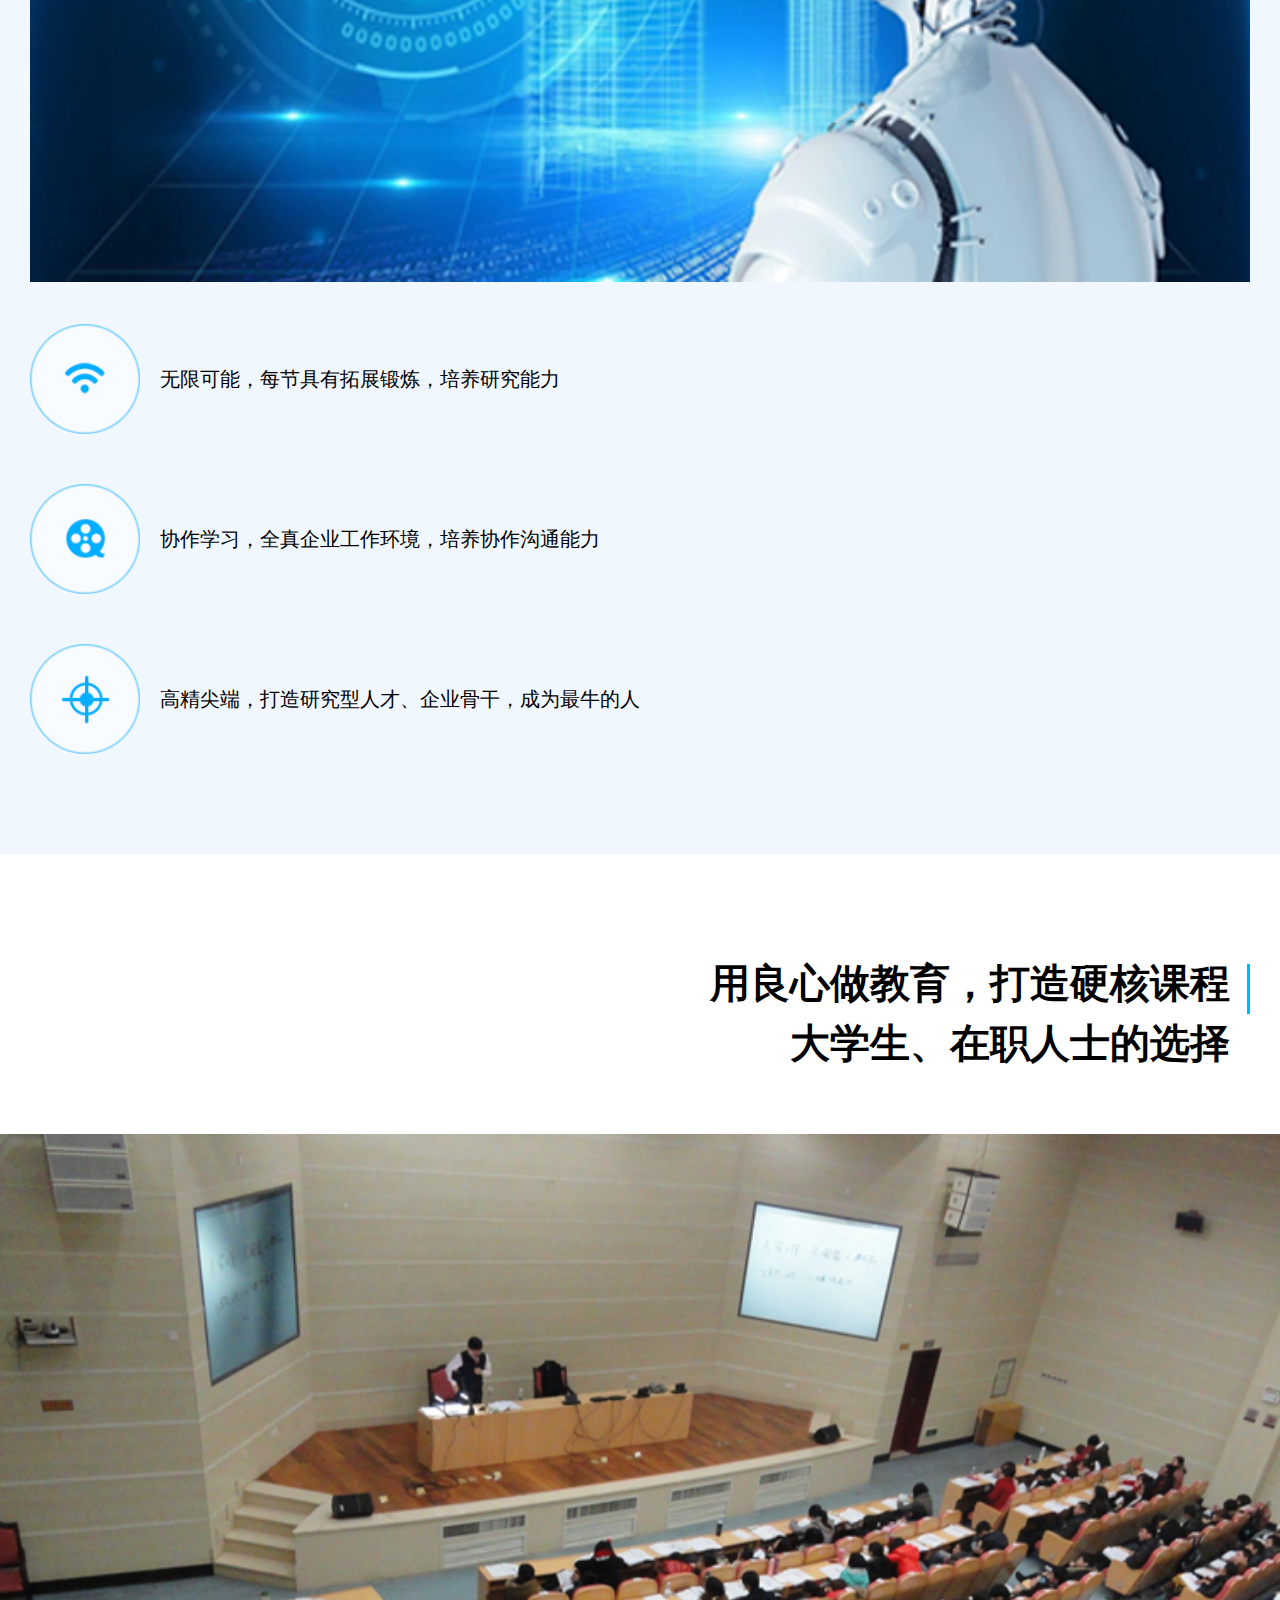
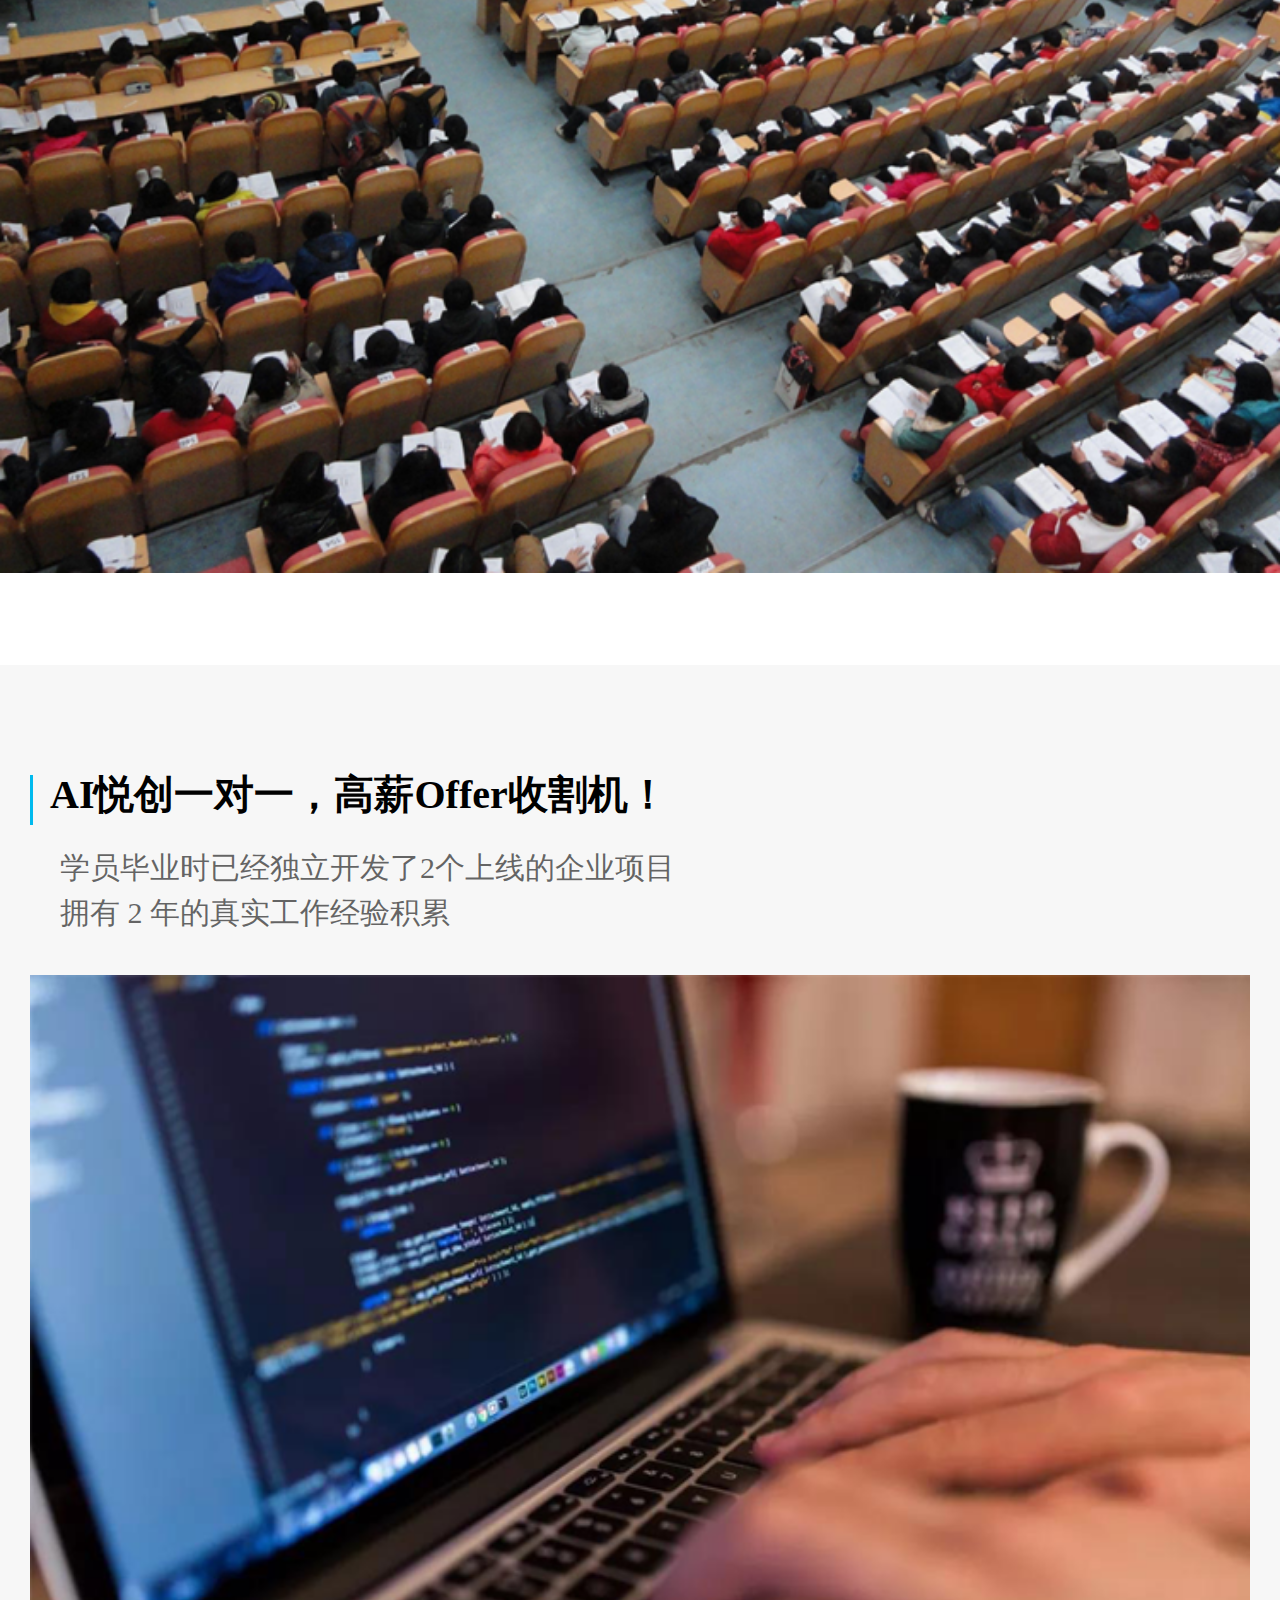
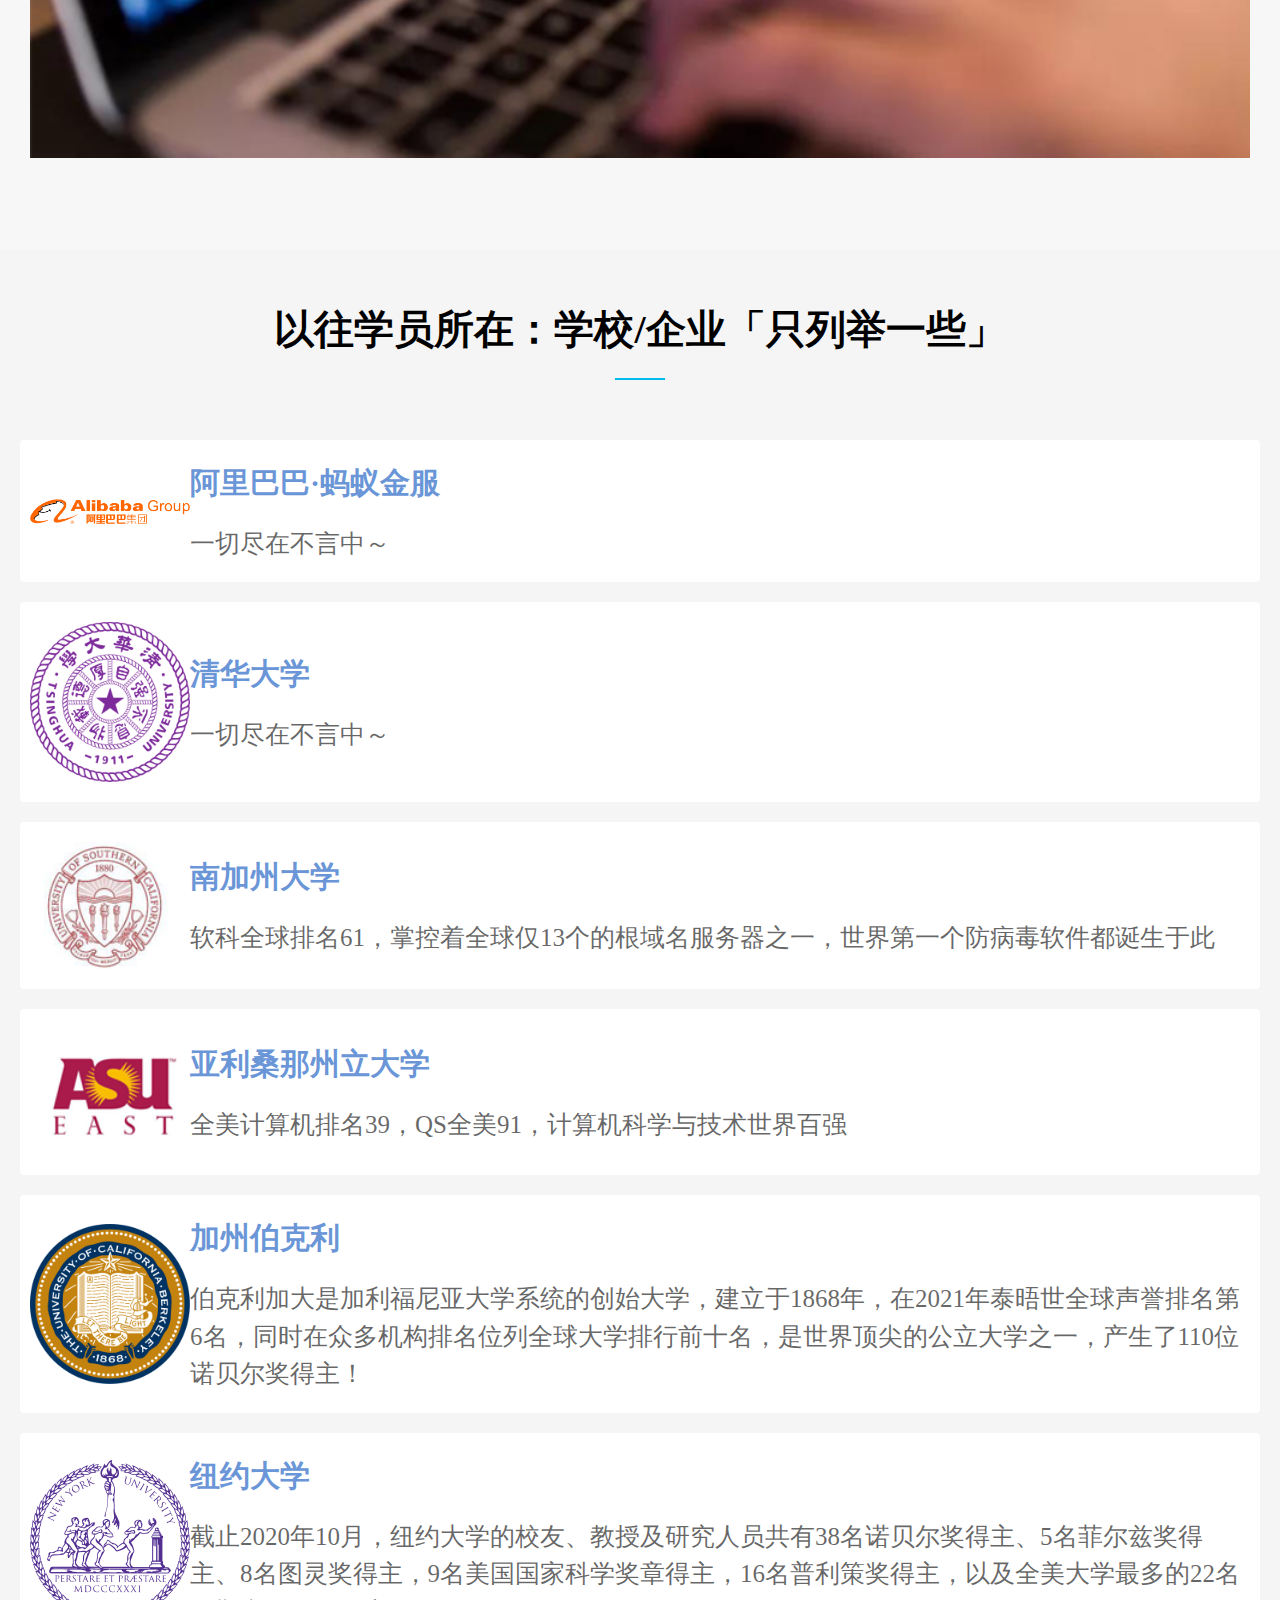
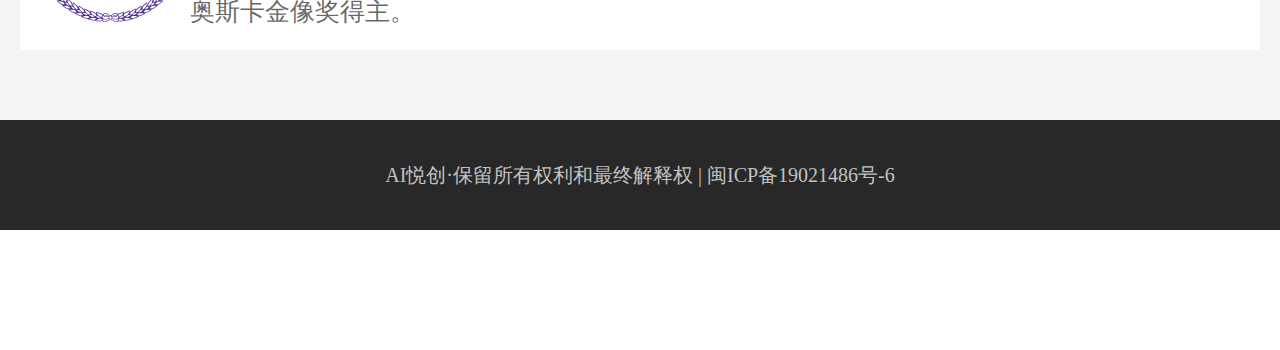
<file: m/python101/index.html>
<!DOCTYPE html>
<html lang="en">
<head>
    <meta charset="UTF-8">
    <meta http-equiv="X-UA-Compatible" content="IE=edge">
    <meta name="viewport" content="width=device-width, initial-scale=1.0">
    <title>AI悦创一对一编程</title>
    <meta name="keywords" content="AI悦创一对一,编程,1对1,7*15小,少儿编程,Scratch一对一,美国科班硕士,6年工作经验,高薪就业,Java,Python,LeetCode,C,人工智能,区块链,数据结构,算法,数据科学,产品经理,CTO,技术管理,面试,公开视频,公开文档,常用软件下载,编程答疑,程序员面试">
    <meta name="description" content="AI悦创一对一是超级硬核的编程教育高端品牌，开创了编程领域一对一的指导模式，开设全栈、Java、Python、LeetCode、C系、人工智能、区块链、数据结构与算法、数据科学、产品经理、CTO技术管理等课程，特聘科班硕士和6多年工作经验的AI悦创教学，培养学员独立创新研究学习能力，大团队协同工作沟通的能力，使每个人都成为研究型编程人才。">
    <link rel="stylesheet" href="css/reset.css">
    <link rel="stylesheet" href="css/index.css">
    <link rel="stylesheet" href="css/swiper-bundle.min.css">
    <script src="js/jquery.min-1.8.3.js"></script>
    <script src="js/swiper-bundle.min.js"></script>
    <script>
        (function (doc, win) {
            var docEl = doc.documentElement,
                resizeEvt = "orientationchange" in window ? "orientationchange" : "resize",
                recalc = function () {
                    if (docEl.clientWidth > 750) {
                        docEl.style.fontSize = "100px";
                        doc.getElementById("app").style.width = "750px";
                    } else {
                        var width = docEl.clientWidth / 7.5;
                        docEl.style.fontSize = width + "px";
                        doc.getElementById("app").style.width = "auto";
                    }
                };
            if (!doc.addEventListener) return;
            win.addEventListener(resizeEvt, recalc, false);
            doc.addEventListener("DOMContentLoaded", recalc, false);
        })(document, window);
    </script>
</head>

<body>
    <div class="section1">
        <img src="images/1v1.jpeg" alt="">
<!--        <img src="images/bg1.png" alt="">-->
    </div>

    <div class="section2">
        <h2 class="section2_title">
            让每个人都成为<br />
            中高级工程师、技术管理者、CTO
        </h2>
        <h3 class="section2_subtitle">AI悦创一对一 6 大优势</h3>

        <div class="section2_banner">
            <div class="section2_banner_container swiper-container">
                <div class="swiper-wrapper">
                    <div class="swiper-slide">
                        <div class="section2_card">
                            <img src="images/section2_1.png" alt="">
                            <p>6年工作经验AI悦创一对一指导，教的都是经验的总结，干货中的干货</p>
                        </div>
                    </div>
                    <div class="swiper-slide">
                        <div class="section2_card">
                            <img src="images/section2_2.png" alt="">
                            <p>7*18小时答疑，5年私教经验+6年工作经验授课。必须1对1远程控制指导学习，直奔疑难杂症，解决大问题！</p>
                        </div>
                    </div>
                    <div class="swiper-slide">
                        <div class="section2_card">
                            <img src="images/section2_3.png" alt="">
                            <p>教育理念：浅者见浅，深者见深。——AI悦创一对一的教学理念是培养研究型编程人才，培养技术管理型人才，培养企业骨干和CTO人才。</p>
<!--                            <p>教育理念：浅者见浅，深者见深。——黄家宝</p>-->
                        </div>
                    </div>
                    <div class="swiper-slide">
                        <div class="section2_card">
                            <img src="images/section2_4.png" alt="">
                            <p>所有学员深入到企业中去，从0到1全程参与企业项目的项目立项、需求分析、代码编写、测试用例、发布上线。</p>
                        </div>
                    </div>
                    <div class="swiper-slide">
                        <div class="section2_card">
                            <img src="images/section2_5.png" alt="">
                            <p>超级详细文档 + 项目完整源代码 + 直播视频 + 课堂笔记 + PPT + 思维导图 + ......</p>
                        </div>
                    </div>
                    <div class="swiper-slide">
                        <div class="section2_card">
                            <img src="images/section2_6.png" alt="">
                            <p>沉浸式课堂学习，教务老师每日监督学习。</p>
                        </div>
                    </div>
                </div>
            </div>
            <div class="swiper-pagination">
                <span class="swiper-pagination-bullet">1对1教学</span>
                <span class="swiper-pagination-bullet">1对1指导</span>
                <span class="swiper-pagination-bullet">7*18小时在线</span>
                <span class="swiper-pagination-bullet">研究型编程人才</span>
                <span class="swiper-pagination-bullet">全程参与企业中</span>
                <span class="swiper-pagination-bullet">完备的学习材料</span>
                <span class="swiper-pagination-bullet">沉浸式监督学习</span>
            </div>
        </div>
    </div>

    <div class="section3">
        <h2 class="section3_title">我们选择高性价比的课程</h2>
        <h3 class="section3_subtitle">
            <strong>6</strong> 年工作经验AI悦创教学<br/>
<!--            <p><strong>6</strong> 年工作经验AI悦创教学</p>-->
            <strong>科班</strong> 老师亲自上场<br/>
<!--            <p><strong>科班</strong> 老师亲自上场</p>-->
        </h3>
        <div class="section3_img">
            <img src="images/section3.png" alt="">
        </div>
        <ul class="section3_list">
            <li>
                <div class="section3_list_img"></div>
                <div class="section3_list_text">
                    <h4>10年工作经验的总结与干货</h4>
                    <p>AI悦创一对一的所有课程都是10年工作经验AI悦创的总结、都是干货中的干货</p>
                </div>
            </li>
            <li>
                <div class="section3_list_img"></div>
                <div class="section3_list_text">
                    <h4>计算机程序员</h4>
                    <p>AI悦创一对一的所有老师均是计算机科学、人工智能专业毕业</p>
                </div>
            </li>
            <li>
                <div class="section3_list_img"></div>
                <div class="section3_list_text">
                    <h4>科学系统</h4>
                    <p>我们只学有用的、我们只学系统的、我们只学合理的</p>
                </div>
            </li>
        </ul>
    </div>

    <div class="section4">
        <h2 class="section4_title">
            以培养企业骨干为导向<br />
            研究型精英的摇篮
        </h2>
        <h3 class="section4_subtitle">
            <strong>10年</strong> 以上教学研发经验的专业团队<br/>
            <strong>18小时</strong> 每天立刻相应知道<br/>
            <strong>50万</strong> 行代码经验积累<br/>
<!--            <p><strong>10年</strong> 以上教学研发经验的专业团队</p>-->
<!--            <p><strong>18小时</strong> 每天立刻相应知道</p>-->
<!--            <p><strong>50万</strong> 行代码经验积累</p>-->
        </h3>
        <ul class="section4_list">
            <li>
                <div class="section4_list_text">
                    <p>直接学习 BATJ 大厂解决方案，只学用到的新知识</p>
                </div>
                <div class="section4_list_img"></div>
            </li>
            <li>
                <div class="section4_list_text">
                    <p>从 0 到 1 参与整个企业上线产品的周期，具备宏观视野</p>
                </div>
                <div class="section4_list_img"></div>
            </li>
            <li>
                <div class="section4_list_text">
                    <p>企业导师，一对一，手把手带你学，定位企业骨干</p>
                </div>
                <div class="section4_list_img"></div>
            </li>
        </ul>
    </div>

    <div class="section5">
        <h2 class="section5_title">
            研究型企业骨干培养理念<br />
        </h2>
        <h3 class="section5_subtitle">
            培养学员独立创新研究学习能力！<br/>大团队协同工作沟通的能力！<br/>使每个人都成为研究型企业骨干编程人才！
<!--            <p>培养学员独立创新研究学习能力！<br/>大团队协同工作沟通的能力！<br/>使每个人都成为研究型企业骨干编程人才！</p>-->
        </h3>
        <div class="section5_img">
            <img src="images/section5.png" alt="">
        </div>
        <ul class="section5_list">
            <li>
                <div class="section5_list_img"></div>
                <div class="section5_list_text">
                    <p>无限可能，每节具有拓展锻炼，培养研究能力</p>
                </div>
            </li>
            <li>
                <div class="section5_list_img"></div>
                <div class="section5_list_text">
                    <p>协作学习，全真企业工作环境，培养协作沟通能力</p>
                </div>
            </li>
            <li>
                <div class="section5_list_img"></div>
                <div class="section5_list_text">
                    <p>高精尖端，打造研究型人才、企业骨干，成为最牛的人</p>
                </div>
            </li>
        </ul>
    </div>

    <div class="section6">
        <h2 class="section6_title">
            用良心做教育，打造硬核课程<br />
            大学生、在职人士的选择
        </h2>
        <div class="section6_img">
            <img src="images/section6.png" alt="">
        </div>
    </div>

    <div class="section7">
        <h2 class="section7_title">
            AI悦创一对一，高薪Offer收割机！
        </h2>
        <h3 class="section5_subtitle">
            学员毕业时已经独立开发了2个上线的企业项目<br/>拥有 2 年的真实工作经验积累
<!--            <p>学员毕业时已经独立开发了2个上线的企业项目<br />拥有 2 年的真实工作经验积累</p>-->
        </h3>
        <div class="section7_img">
            <img src="images/section2_3.png" alt="">
        </div>
    </div>

    <div class="section9">
        <h2 class="section9_header">
            以往学员所在：学校/企业「只列举一些」
        </h2>
        <ul>
            <li class="section9_list">
                <div class="section9_list_img">
                    <img src="images/University/600px-Alibaba_Group_logo.svg.png" alt="">
                </div>
                <div class="section9_list_text">
                    <h4>阿里巴巴·蚂蚁金服</h4>
                    <p>一切尽在不言中～</p>
                </div>
            </li>
            <li class="section9_list">
                <div class="section9_list_img">
                    <img src="images/University/TsinghuaUniversity.png" alt="">
                </div>
                <div class="section9_list_text">
                    <h4>清华大学</h4>
                    <p>一切尽在不言中～</p>
                </div>
            </li>
            <li class="section9_list">
               <div class="section9_list_img">
                   <img src="images/section9_item1.png" alt="">
               </div> 
               <div class="section9_list_text">
                   <h4>南加州大学</h4>
                   <p>软科全球排名61，掌控着全球仅13个的根域名服务器之一，世界第一个防病毒软件都诞生于此</p>
               </div>
            </li>
            <li class="section9_list">
                <div class="section9_list_img">
                    <img src="images/section9_item2.png" alt="">
                </div> 
                <div class="section9_list_text">
                    <h4>亚利桑那州立大学</h4>
                    <p>全美计算机排名39，QS全美91，计算机科学与技术世界百强</p>
                </div>
             </li>
            <li class="section9_list">
                <div class="section9_list_img">
                    <img src="images/University/backblue.png" alt="">
                </div>
                <div class="section9_list_text">
                    <h4>加州伯克利</h4>
                    <p>伯克利加大是加利福尼亚大学系统的创始大学，建立于1868年，在2021年泰晤世全球声誉排名第6名，同时在众多机构排名位列全球大学排行前十名，是世界顶尖的公立大学之一，产生了110位诺贝尔奖得主！</p>
                </div>
            </li>
            <li class="section9_list">
                <div class="section9_list_img">
                    <img src="images/University/NYU.png" alt="">
                </div>
                <div class="section9_list_text">
                    <h4>纽约大学</h4>
                    <p>截止2020年10月，纽约大学的校友、教授及研究人员共有38名诺贝尔奖得主、5名菲尔兹奖得主、8名图灵奖得主，9名美国国家科学奖章得主，16名普利策奖得主，以及全美大学最多的22名奥斯卡金像奖得主。</p>
                </div>
            </li>
        </ul>
    </div>

    <div class="footer">
        AI悦创·保留所有权利和最终解释权 | 闽ICP备19021486号-6
    </div>

    <div class="float">
        <div>AI悦创编程一对一 互联网Offer收割机</div>
        <button>立即咨询</button>
    </div>

    <div class="mask">
        <img src="../../images/qrcs.png" alt="">
    </div>

    <script>
        var section2Painations = ['1对1教学', '1对1指导', '7*18小时在线', '研究型编程人才', '全程参与企业中', '完备的学习材料', '沉浸式监督学习'];

        $(document).ready(function () {
            var swiper = new Swiper('.section2_banner_container', {
                pagination: {
                    el: '.swiper-pagination',
                    clickable: true,
                    renderBullet: function (index, className) {
                        return '<span class="' + className + '">' + section2Painations[index] + '</span>';
                    },
                },
            });

            var swiper2 = new Swiper('.section8_banner_container', {
                autoplay:true,
                loop: true,
                slidesPerView: 3,
                centeredSlides: true,
                centeredSlidesBounds: true,
                pagination: {
                    el: '.section8_banner_pagination',
                }
            })
        
            // 点击出二维码
            $('.float button').click(function() {
                $('.mask').show();
            })

            $('.mask').click(function() {
                $(this).hide();
            })

            $('.mask img').click(function(e) {
                e.stopPropagation();
                return false;
            })
        })
    </script>
</body>
</html>
</file>
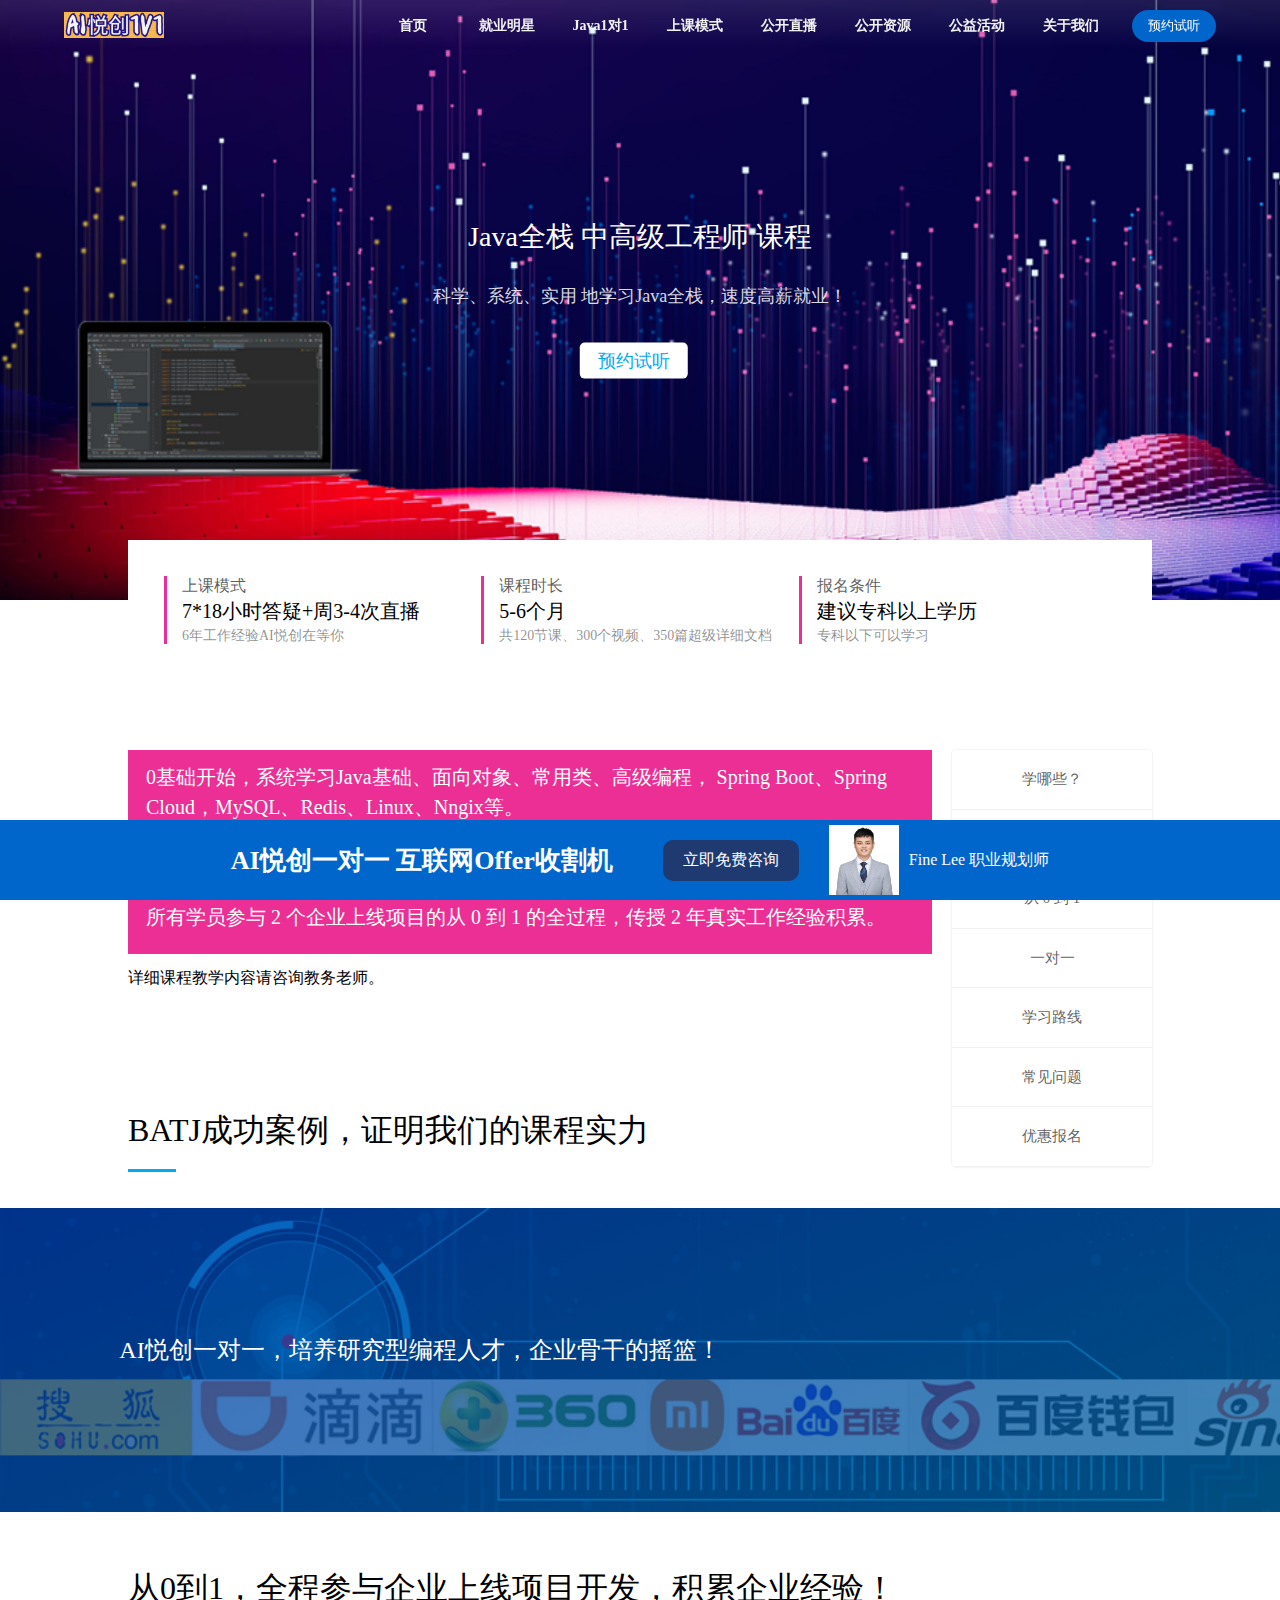
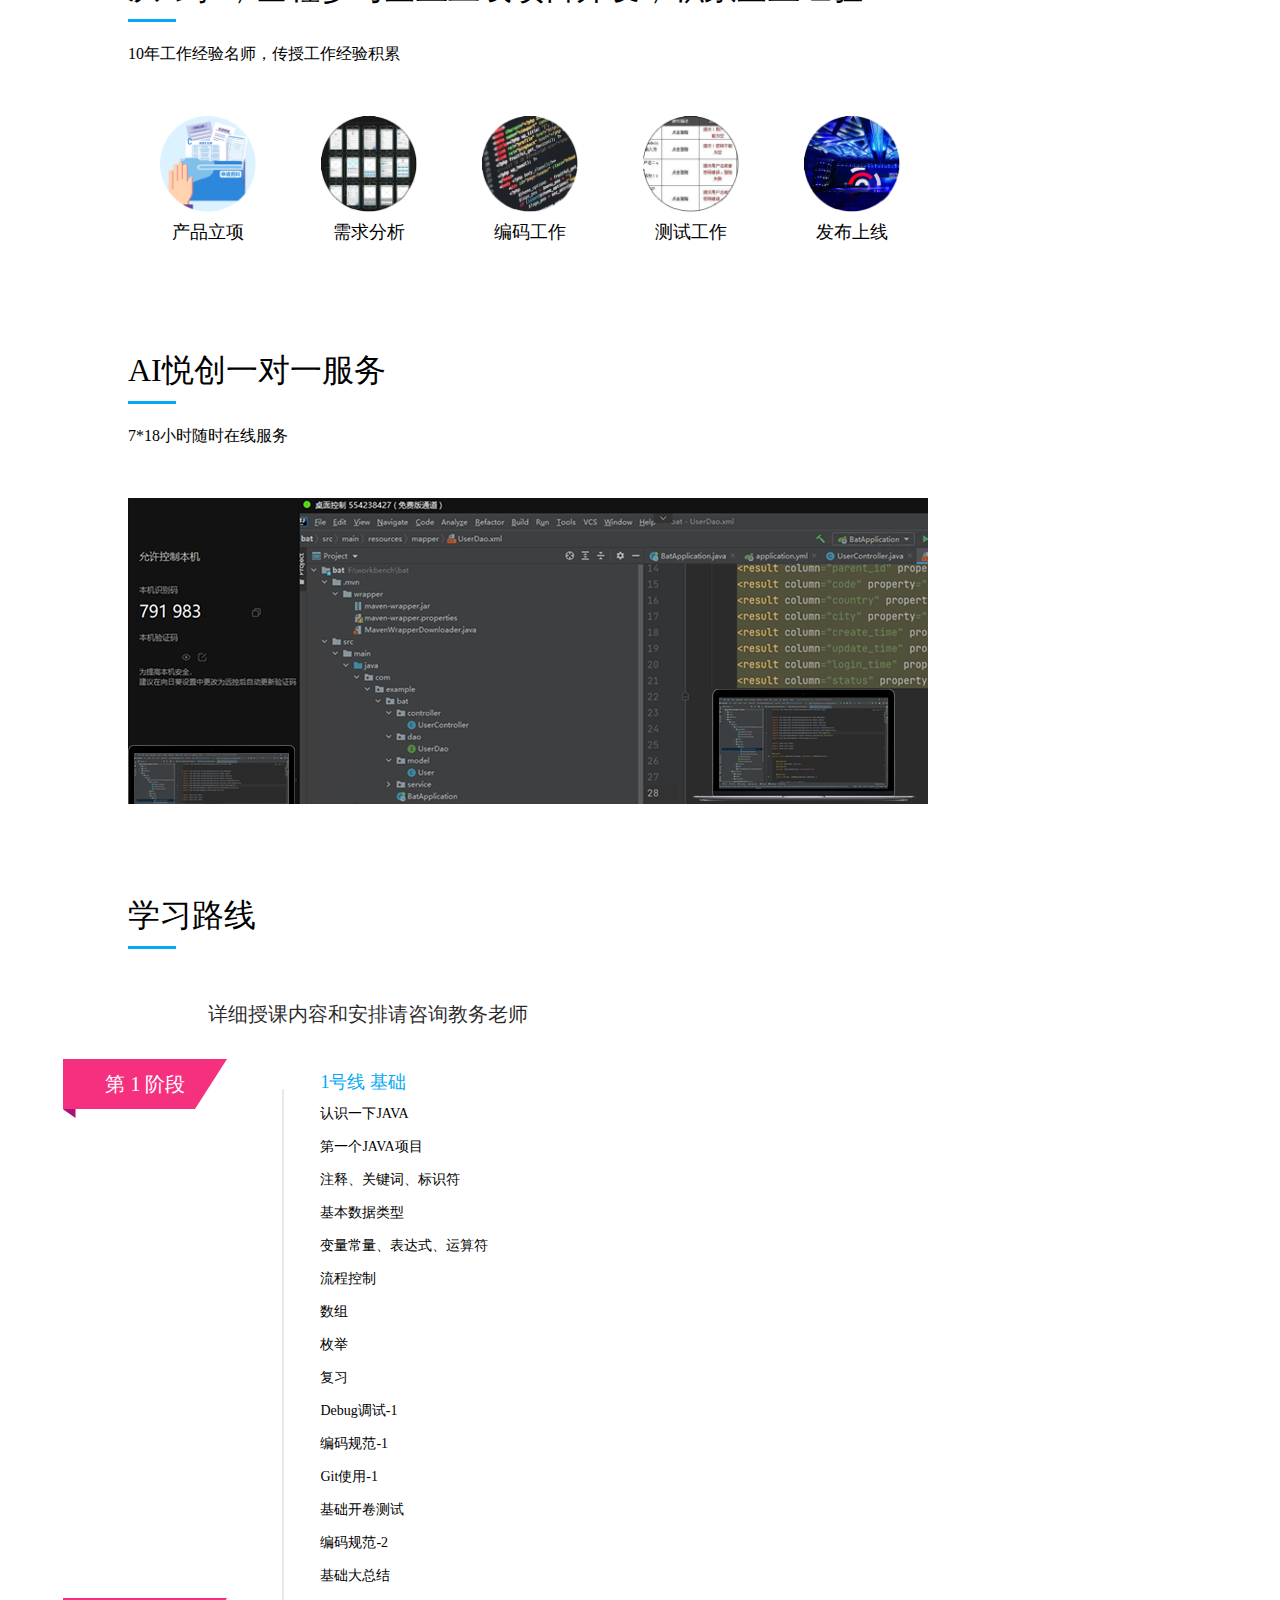
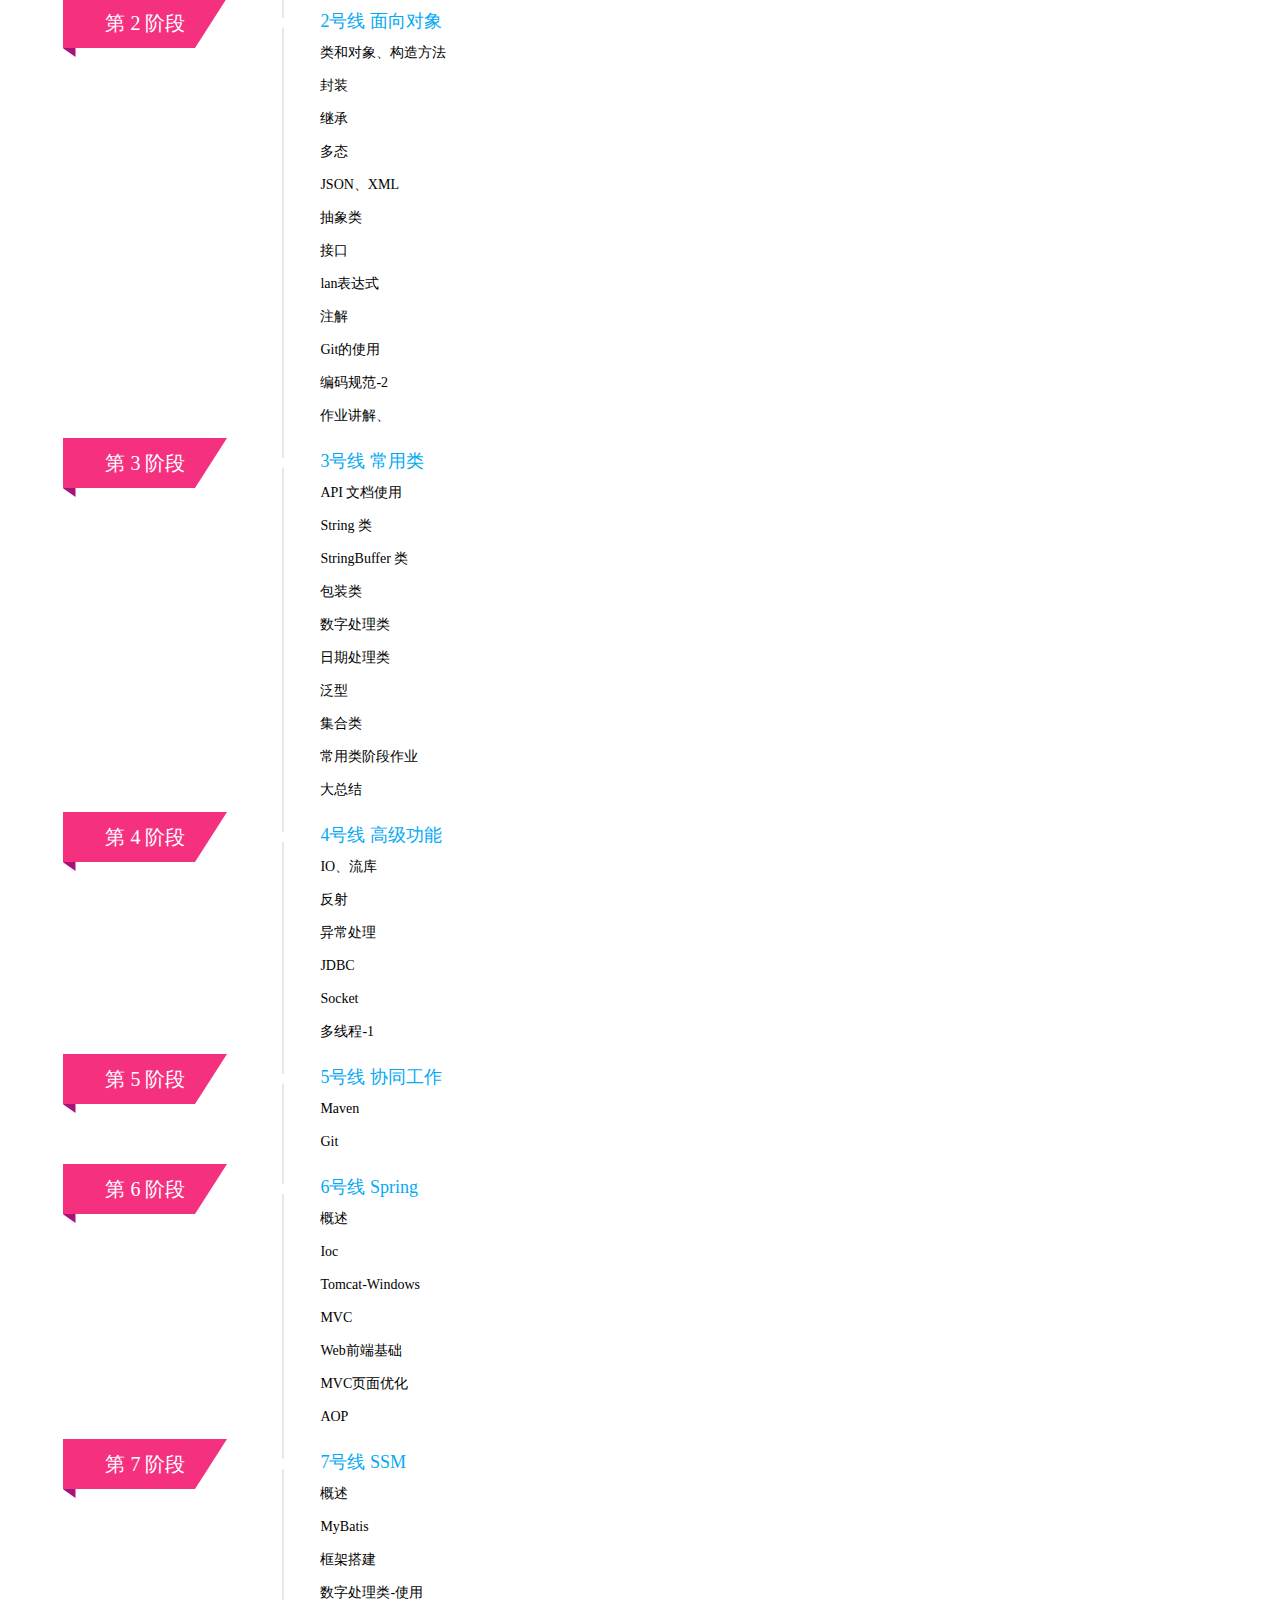
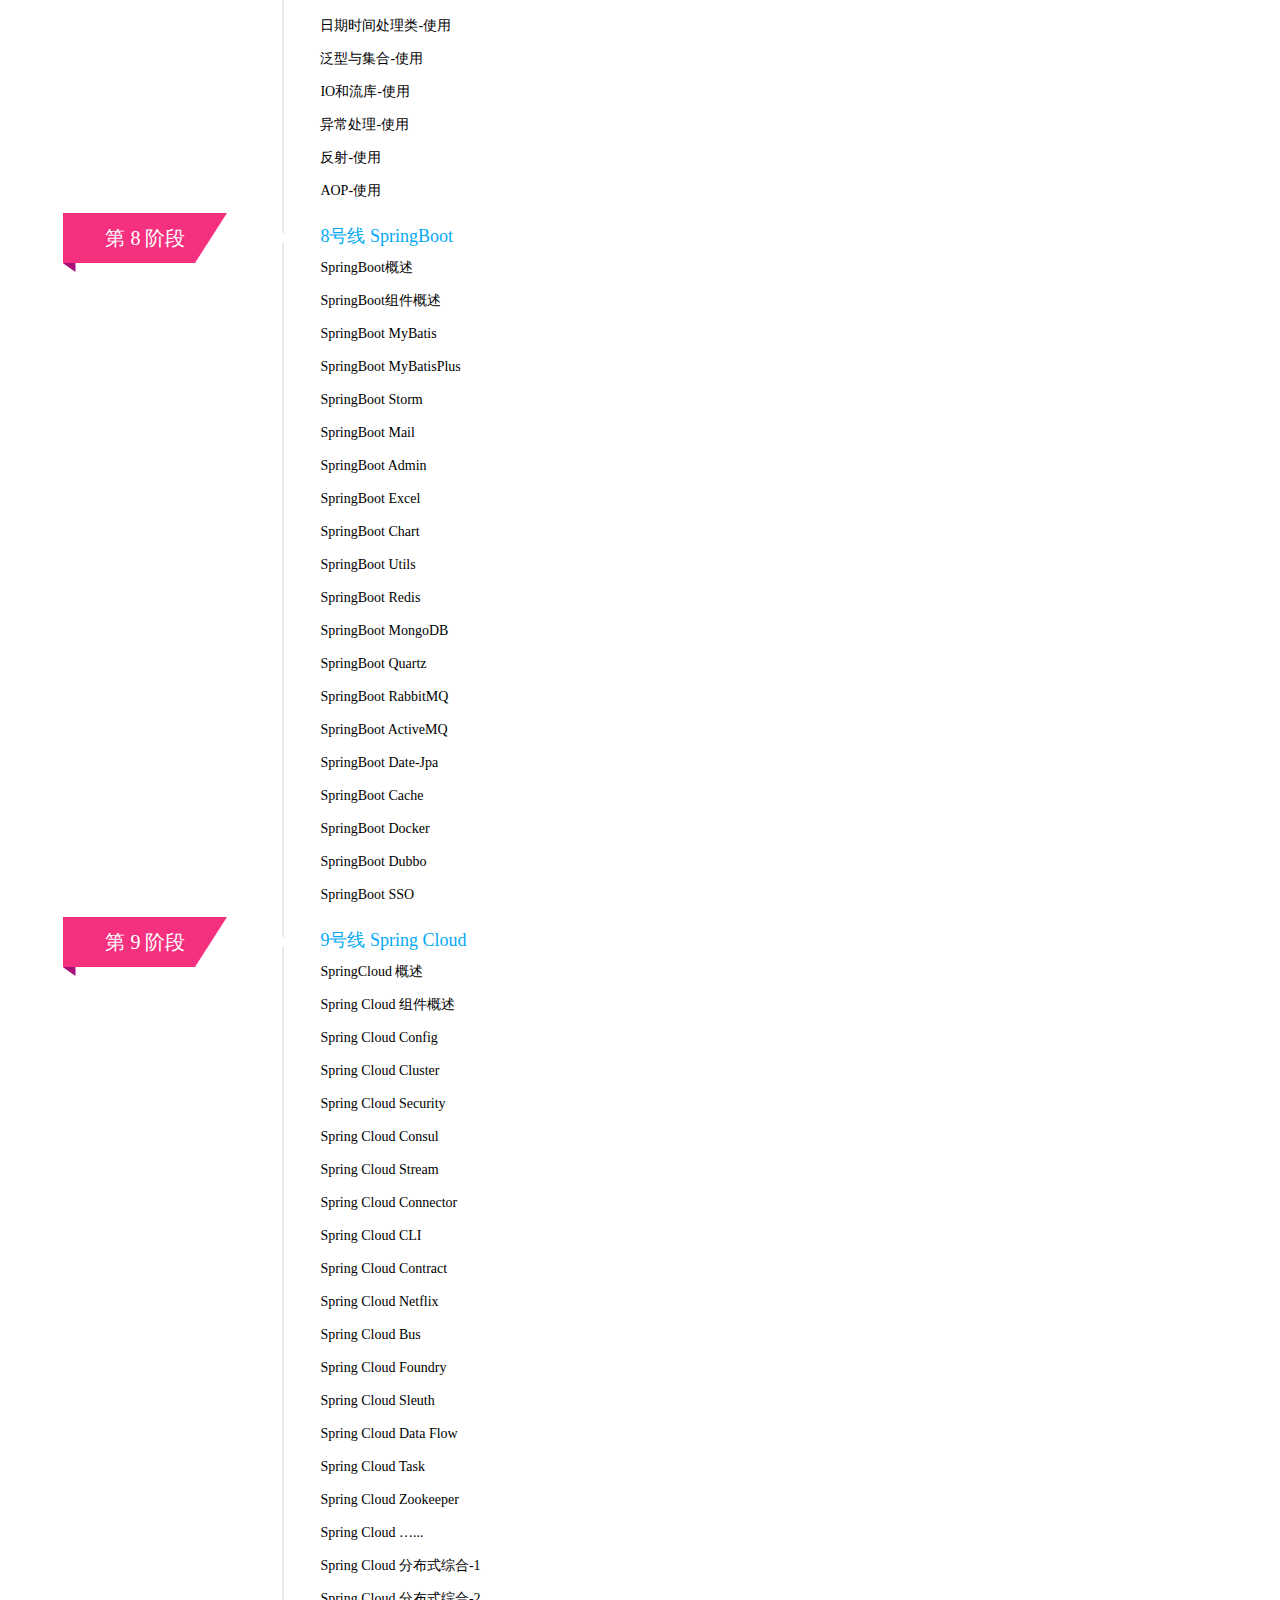
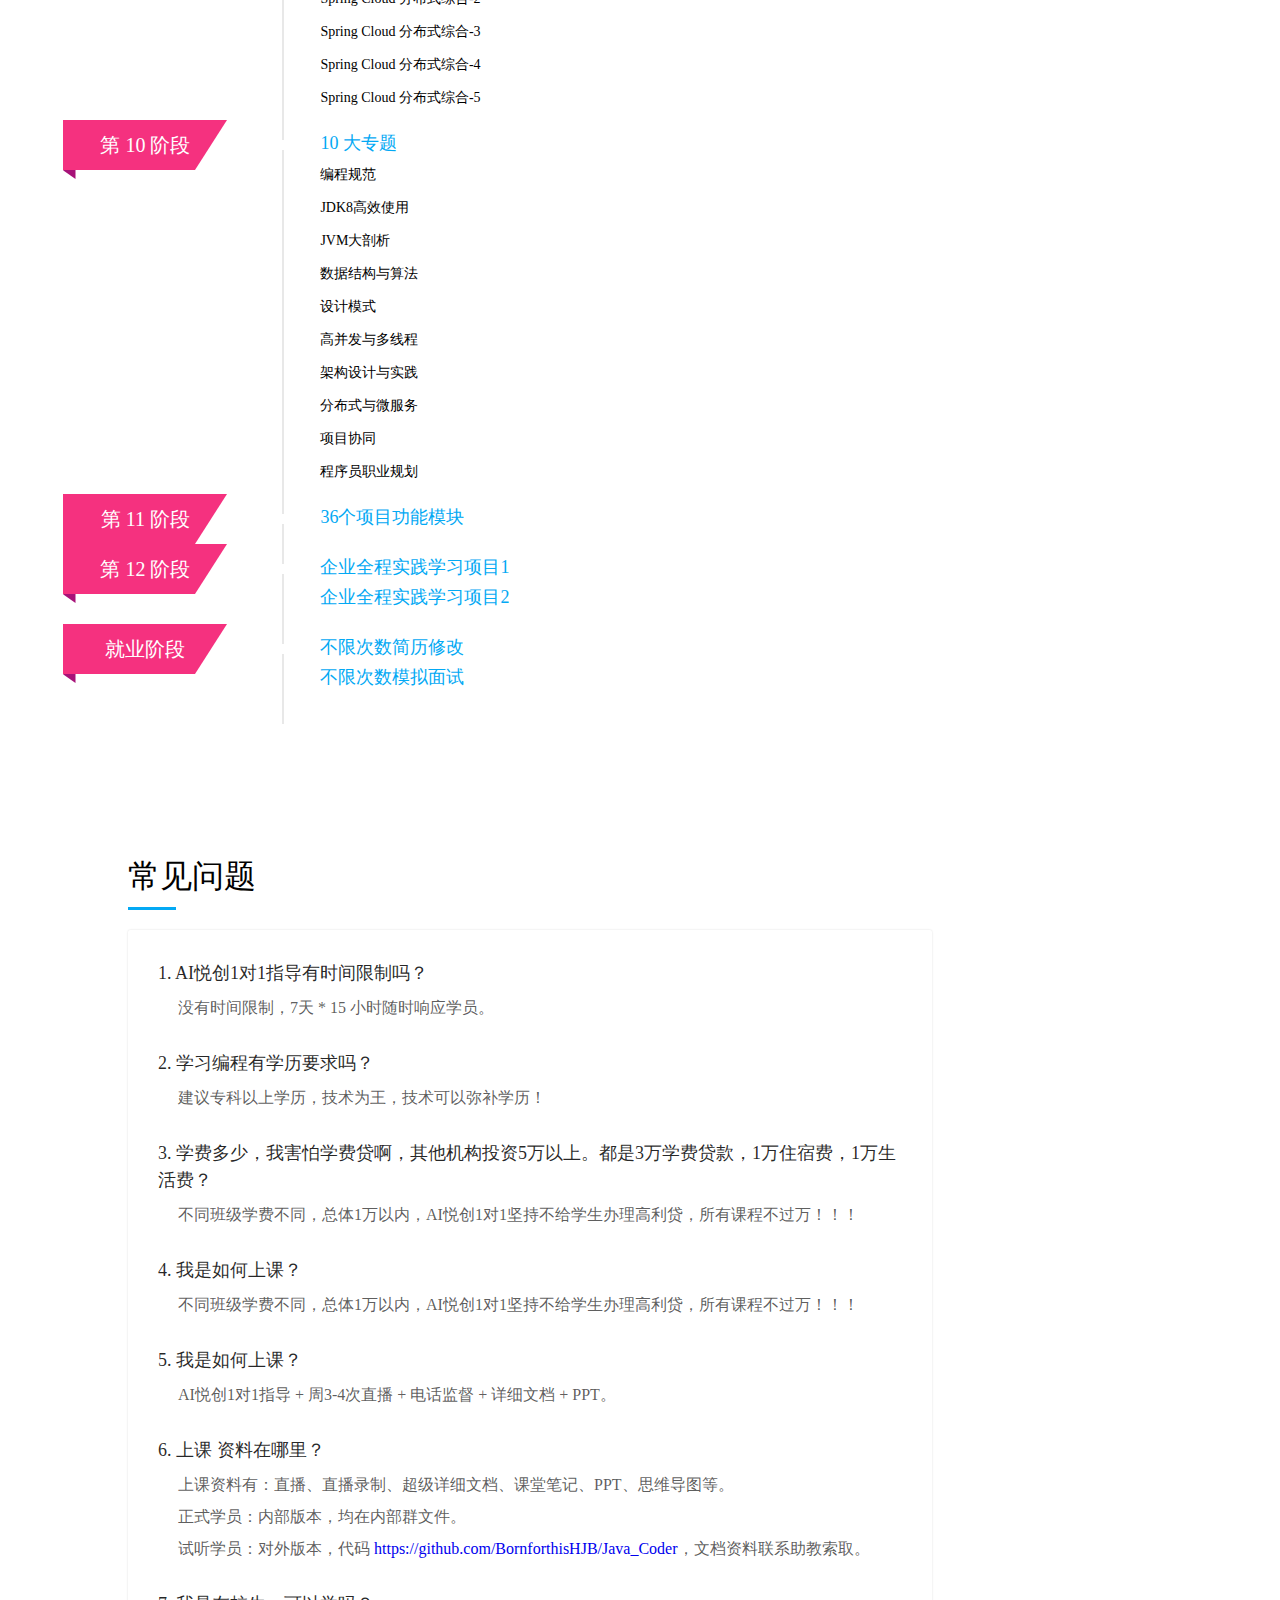
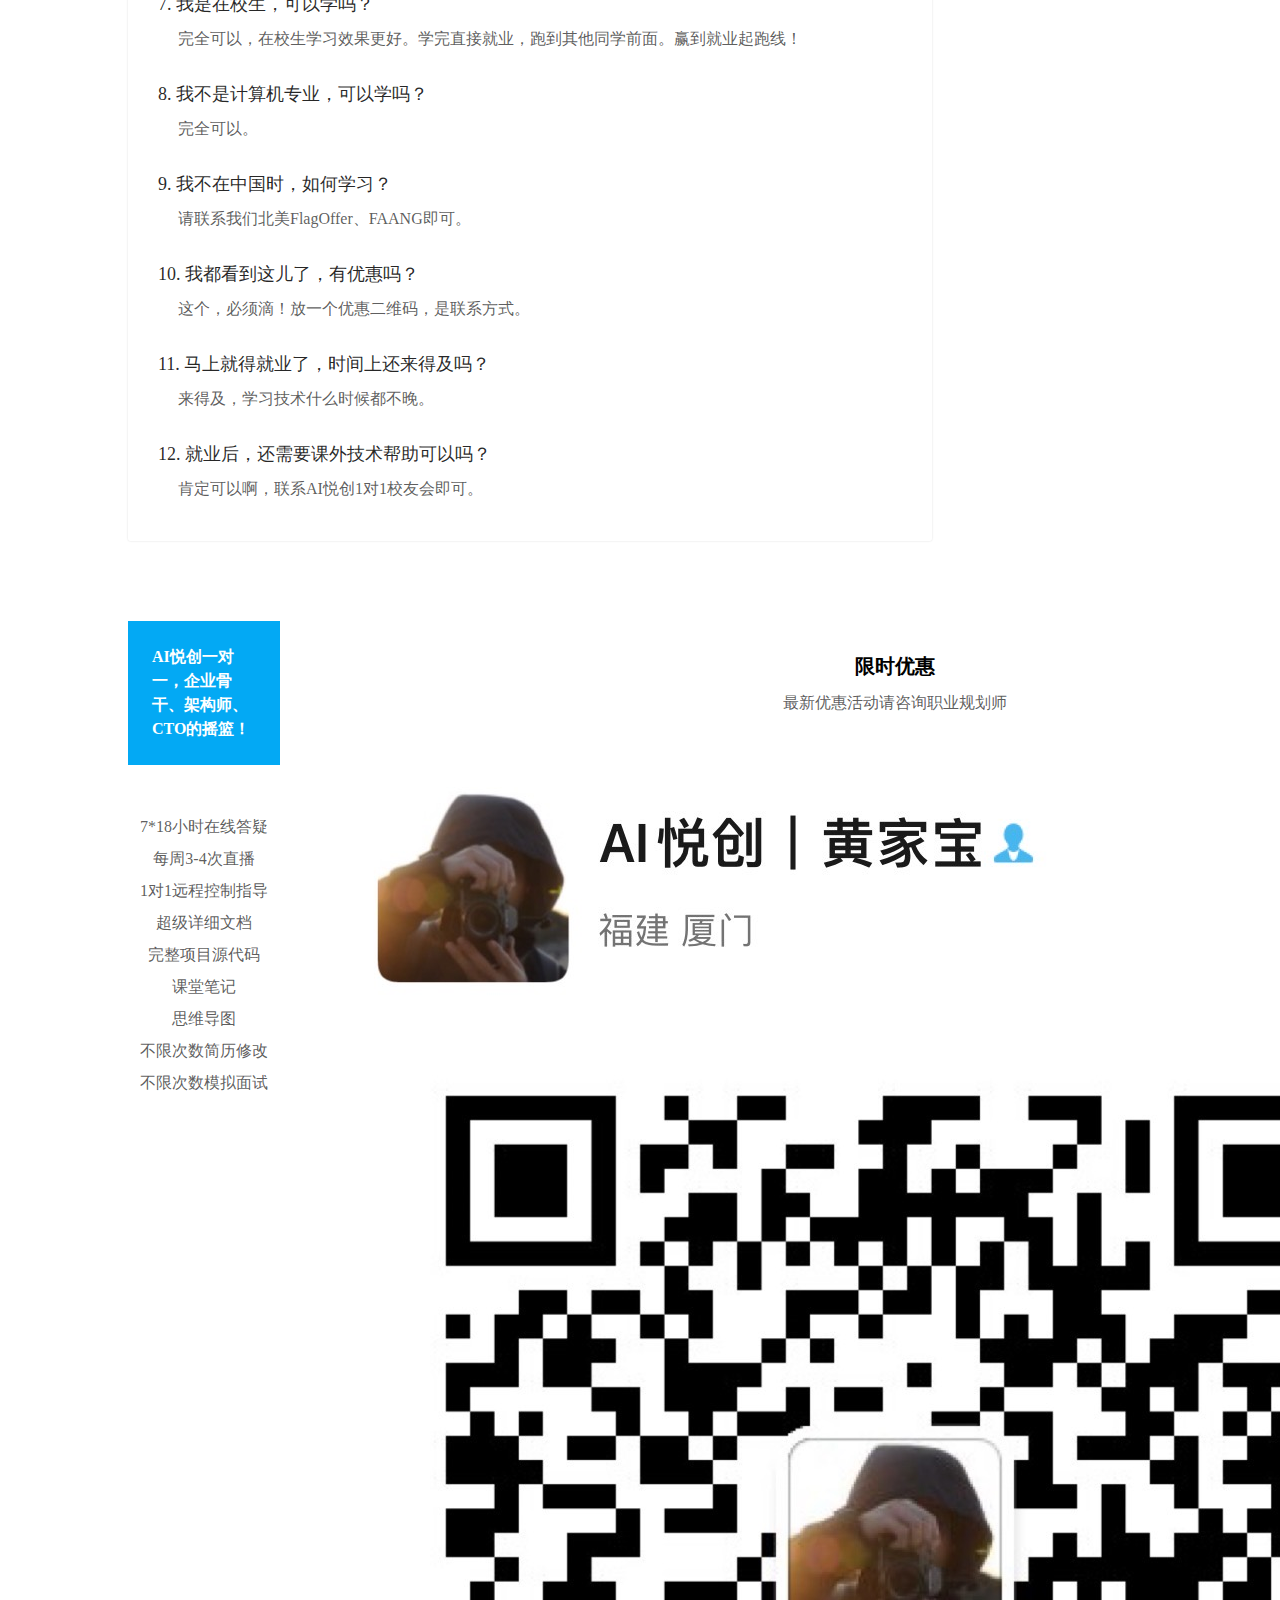
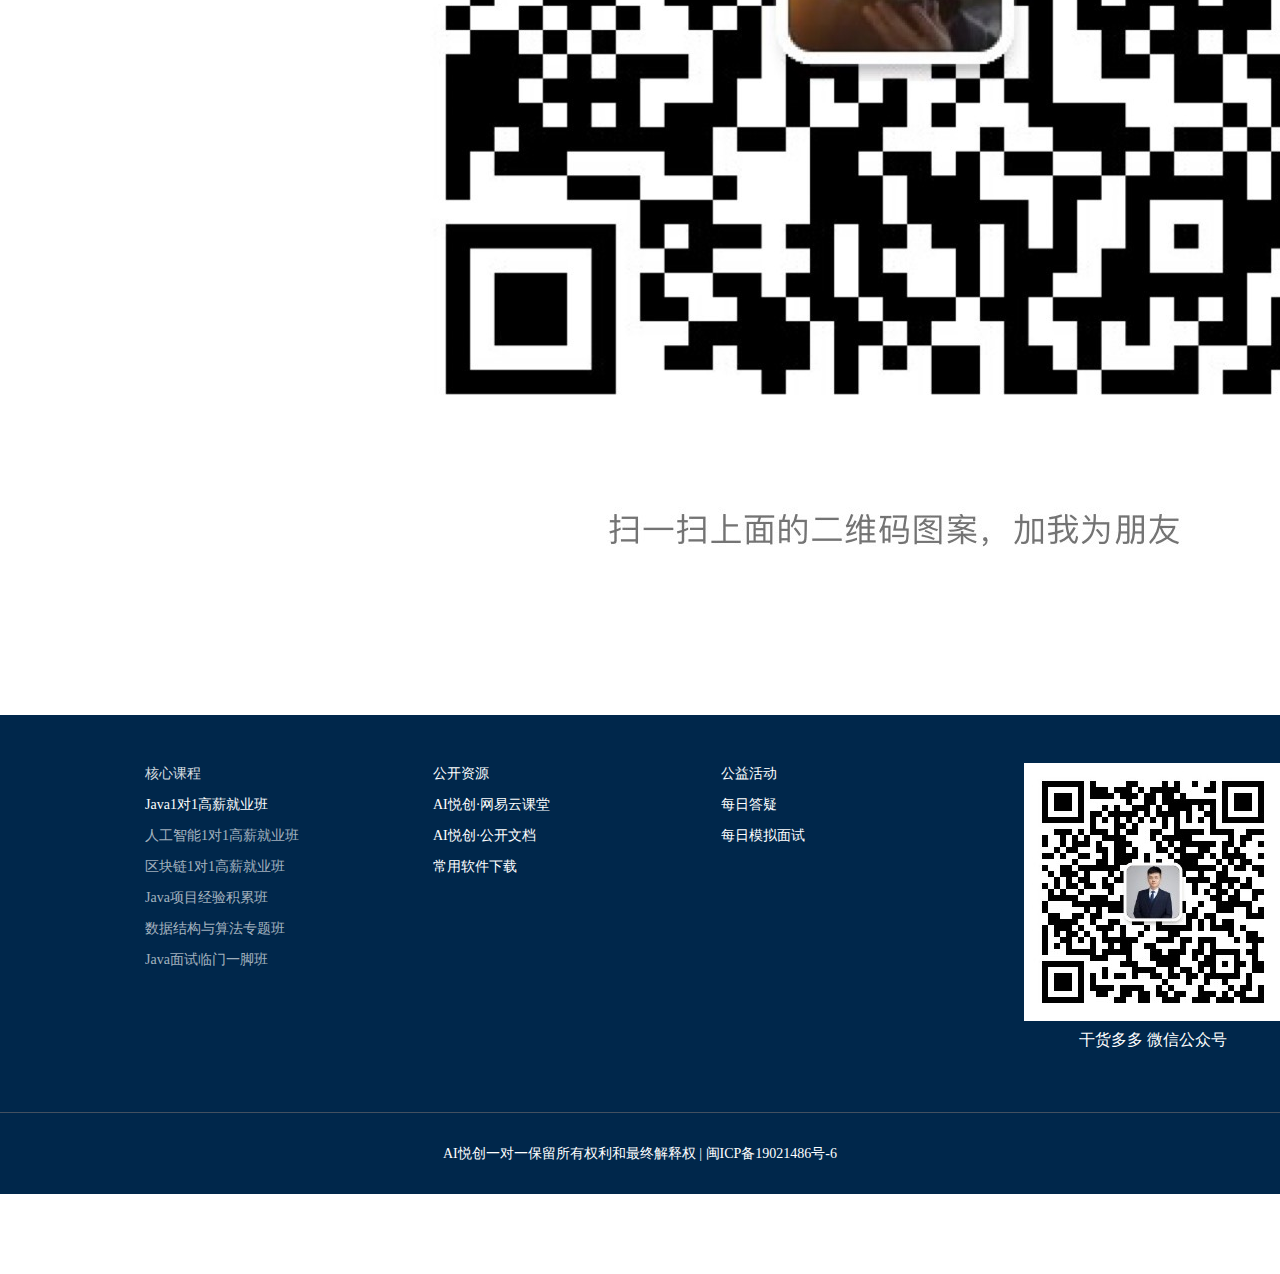
<file: java101.html>
<!DOCTYPE html>
<html lang="en">
<head>
    <meta charset="UTF-8">
    <meta http-equiv="X-UA-Compatible" content="IE=edge">
    <meta name="viewport" content="width=device-width, initial-scale=1.0">
    <title>Java1对1高薪就业 AI悦创一对一官网</title>
    <meta name="keywords"
          content="AI悦创一对一,编程,1对1,7*15小,Scratch,少儿编程,一对一教学,美国科班硕士,10年工作经验,高薪就业,Java,Python,LeetCode,C,人工智能,区块链,数据结构,算法,数据科学,产品经理,CTO,技术管理,面试,公开视频,公开文档,常用软件下载,编程答疑,程序员面试">
    <meta name="description"
          content="AI悦创一对一是超级硬核的编程教育高端品牌，开创了编程领域一对一的指导模式，开设全栈、Java、Python、LeetCode、C系、人工智能、区块链、数据结构与算法、数据科学、产品经理、CTO技术管理等课程，特聘科班硕士和10多年工作经验的大牛教学，培养学员独立创新研究学习能力，大团队协同工作沟通的能力，使每个人都成为研究型编程人才。">
    <link rel="shortcut icon" href="images/favicon.ico" type="image/x-icon">
    <link rel="stylesheet" href="css/reset.css">
    <link rel="stylesheet" href="css/base.css">
    <link rel="stylesheet" href="css/detail.css">
    <script src="js/jquery.min-1.8.3.js"></script>
    <script src="js/lib.js"></script>
</head>

<body>
<div class="header">
    <a href="/">
        <div class="logo"></div>
    </a>
    <div class="nav fr">
        <a class="nav_list" target="_blank" href="/">
            首页
        </a>
        <a class="nav_list" target="_blank" href="offer.html">
            就业明星
        </a>
        <a class="nav_list" target="_blank" href="java101.html">
            Java1对1
        </a>
        <a class="nav_list" target="_blank" href="online.html">
            上课模式
        </a>
        <a class="nav_list" target="_blank" href="live.html">
            公开直播
        </a>
        <a class="nav_list" target="_blank" href="open.html">
            公开资源
        </a>
        <a class="nav_list" target="_blank" href="public.html">
            公益活动
        </a>
        <a class="nav_list" target="_blank" href="about.html">
            关于我们
        </a>
        <button class="header_btn">
            预约试听
            <img src="images/qrcs.png" alt="">
        </button>
    </div>
</div>


<div class="banner" style="background-image: url(images/banner/java101banner.png);">
    <div class="banner_float">
        <div class="bf_title">Java全栈 中高级工程师 课程</div>
        <div class="bf_subtitle">科学、系统、实用 地学习Java全栈，速度高薪就业！</div>
        <div class="btn_group">
            <button class="bf_btn">
                预约试听
                <img src="images/qrcs.png" alt="">
            </button>

        </div>
    </div>


    <div class="banner_summary">
        <div class="bs_item">
            <p class="bs_title">上课模式</p>
            <p class="bs_impor">7*18小时答疑+周3-4次直播</p>
            <p class="bs_desc">6年工作经验AI悦创在等你</p>
        </div>
        <div class="bs_item">
            <p class="bs_title">课程时长</p>
            <p class="bs_impor">5-6个月</p>
            <p class="bs_desc">共120节课、300个视频、350篇超级详细文档</p>
        </div>
        <div class="bs_item">
            <p class="bs_title">报名条件</p>
            <p class="bs_impor">建议专科以上学历</p>
            <p class="bs_desc">专科以下可以学习</p>
        </div>
    </div>
</div>

<div id="section1" class="section1">
    <div class="section1_left">
        <div class="sl_promotion">
            <h3>0基础开始，系统学习Java基础、面向对象、常用类、高级编程， Spring Boot、Spring Cloud，MySQL、Redis、Linux、Nngix等。</h3>
            <h3>编程规范、JDK8高效使用、JVM大剖析、数据结构与算法、设计模式、高并发与多线程、架构设计与实践、分布式与微服务、项目协同、程序员职业规划等10大专题。</h3>
            <h3>所有学员参与 2 个企业上线项目的从 0 到 1 的全过程，传授 2 年真实工作经验积累。</h3>
        </div>
        <p>详细课程教学内容请咨询教务老师。</p>
    </div>

</div>

<div id="section2" class="section2">
    <div class="section2_title">
        <h2>BATJ成功案例，证明我们的课程实力</h2>
        <div class="dash"></div>
    </div>

    <div class="section2_wrapper">
        <div class="sc2_background"></div>
        <div class="section2_content">
            <h4>AI悦创一对一，培养研究型编程人才，企业骨干的摇篮！</h4>
        </div>
    </div>
</div>

<div id="section3" class="section3">
    <div class="section3_title">
        <h2>从0到1，全程参与企业上线项目开发，积累企业经验！</h2>
        <div class="dash"></div>
    </div>
    <div class="section3_subtitle">10年工作经验名师，传授工作经验积累</div>
    <div class="section3_wrapper">
        <div class="section3_icon_group">
            <div class="section_icon_item">
                <div class="icons">
                    <img src="images/java101/1.png" alt="">
                </div>
                <div class="texts">产品立项</div>
            </div>
            <div class="section_icon_item">
                <div class="icons">
                    <img src="images/java101/2.png" alt="">
                </div>
                <div class="texts">需求分析</div>
            </div>
            <div class="section_icon_item">
                <div class="icons">
                    <img src="images/java101/3.png" alt="">
                </div>
                <div class="texts">编码工作</div>
            </div>
            <div class="section_icon_item">
                <div class="icons">
                    <img src="images/java101/4.png" alt="">
                </div>
                <div class="texts">测试工作</div>
            </div>
            <div class="section_icon_item">
                <div class="icons">
                    <img src="images/java101/5.png" alt="">
                </div>
                <div class="texts">发布上线</div>
            </div>
        </div>

    </div>
</div>

<div id="section4" class="section4">
    <h2 class="section4_title">
        AI悦创一对一服务
        <span class="dash"></span>
        <!--            <div class="dash"></div>-->
    </h2>
    <div class="section3_subtitle">7*18小时随时在线服务</div>
    <div class="section4_contaienr">
        <img src="images/java101/101.png" alt="">
    </div>
</div>

<div id="section6" class="section6">
    <h2 class="section6_title">
        学习路线
        <!--            <div class="dash"></div>-->
        <span class="dash"></span>
    </h2>
    <div class="section6_wrapper">
        <div class="section6_container">
            <div class="section6_card">
                <div class="section6_card_introduce">
                    <h5 class="section6_card_title">详细授课内容和安排请咨询教务老师</h5>
                </div>
                <ul class="section6_card_container">
                    <li class="section6_card_list">
                        <div class="section6_card_tag">第 1 阶段</div>
                        <div class="section6_card_tail"></div>
                        <div class="section6_card_head"></div>
                        <div class="section6_card_content">
                            <h4>1号线 基础</h4>
                            <p>认识一下JAVA</p>
                            <p>第一个JAVA项目</p>
                            <p>注释、关键词、标识符</p>
                            <p>基本数据类型</p>
                            <p>变量常量、表达式、运算符</p>
                            <p>流程控制</p>
                            <p>数组</p>
                            <p>枚举</p>
                            <p>复习</p>
                            <p>Debug调试-1</p>
                            <p>编码规范-1</p>
                            <p>Git使用-1</p>
                            <p>基础开卷测试</p>
                            <p>编码规范-2</p>
                            <p>基础大总结</p>
                        </div>
                    </li>
                    <li class="section6_card_list">
                        <div class="section6_card_tag">第 2 阶段</div>
                        <div class="section6_card_tail"></div>
                        <div class="section6_card_head"></div>
                        <div class="section6_card_content">
                            <h4>2号线 面向对象</h4>
                            <p>类和对象、构造方法</p>
                            <p>封装</p>
                            <p>继承</p>
                            <p>多态</p>
                            <p>JSON、XML</p>
                            <p>抽象类</p>
                            <p>接口</p>
                            <p>lan表达式</p>
                            <p>注解</p>
                            <p>Git的使用</p>
                            <p>编码规范-2</p>
                            <p>作业讲解、</p>
                        </div>
                    </li>
                    <li class="section6_card_list">
                        <div class="section6_card_tag">第 3 阶段</div>
                        <div class="section6_card_tail"></div>
                        <div class="section6_card_head"></div>
                        <div class="section6_card_content">
                            <h4>3号线 常用类</h4>
                            <p>API 文档使用</p>
                            <p>String 类</p>
                            <p>StringBuffer 类</p>
                            <p>包装类</p>
                            <p>数字处理类</p>
                            <p>日期处理类</p>
                            <p>泛型</p>
                            <p>集合类</p>
                            <p>常用类阶段作业</p>
                            <p>大总结</p>
                        </div>
                    </li>
                    <li class="section6_card_list">
                        <div class="section6_card_tag">第 4 阶段</div>
                        <div class="section6_card_tail"></div>
                        <div class="section6_card_head"></div>
                        <div class="section6_card_content">
                            <h4>4号线 高级功能</h4>
                            <p>IO、流库</p>
                            <p>反射</p>
                            <p>异常处理</p>
                            <p>JDBC</p>
                            <p>Socket</p>
                            <p>多线程-1</p>
                        </div>
                    </li>
                    <li class="section6_card_list">
                        <div class="section6_card_tag">第 5 阶段</div>
                        <div class="section6_card_tail"></div>
                        <div class="section6_card_head"></div>
                        <div class="section6_card_content">
                            <h4>5号线 协同工作</h4>
                            <p>Maven</p>
                            <p>Git</p>
                        </div>
                    </li>
                    <li class="section6_card_list">
                        <div class="section6_card_tag">第 6 阶段</div>
                        <div class="section6_card_tail"></div>
                        <div class="section6_card_head"></div>
                        <div class="section6_card_content">
                            <h4>6号线 Spring</h4>
                            <p>概述</p>
                            <p>Ioc</p>
                            <p>Tomcat-Windows</p>
                            <p>MVC</p>
                            <p>Web前端基础</p>
                            <p>MVC页面优化</p>
                            <p>AOP</p>
                        </div>
                    </li>
                    <li class="section6_card_list">
                        <div class="section6_card_tag">第 7 阶段</div>
                        <div class="section6_card_tail"></div>
                        <div class="section6_card_head"></div>
                        <div class="section6_card_content">
                            <h4>7号线 SSM</h4>
                            <p>概述</p>
                            <p>MyBatis</p>
                            <p>框架搭建</p>
                            <p>数字处理类-使用</p>
                            <p>日期时间处理类-使用</p>
                            <p>泛型与集合-使用</p>
                            <p>IO和流库-使用</p>
                            <p>异常处理-使用</p>
                            <p>反射-使用</p>
                            <p>AOP-使用</p>
                        </div>
                    </li>
                    <li class="section6_card_list">
                        <div class="section6_card_tag">第 8 阶段</div>
                        <div class="section6_card_tail"></div>
                        <div class="section6_card_head"></div>
                        <div class="section6_card_content">
                            <h4>8号线 SpringBoot</h4>
                            <p>SpringBoot概述</p>
                            <p>SpringBoot组件概述</p>
                            <p>SpringBoot MyBatis</p>
                            <p>SpringBoot MyBatisPlus</p>
                            <p>SpringBoot Storm</p>
                            <p>SpringBoot Mail</p>
                            <p>SpringBoot Admin</p>
                            <p>SpringBoot Excel</p>
                            <p>SpringBoot Chart</p>
                            <p>SpringBoot Utils</p>
                            <p>SpringBoot Redis</p>
                            <p>SpringBoot MongoDB</p>
                            <p>SpringBoot Quartz</p>
                            <p>SpringBoot RabbitMQ</p>
                            <p>SpringBoot ActiveMQ</p>
                            <p>SpringBoot Date-Jpa</p>
                            <p>SpringBoot Cache</p>
                            <p>SpringBoot Docker</p>
                            <p>SpringBoot Dubbo</p>
                            <p>SpringBoot SSO</p>
                        </div>
                    </li>
                    <li class="section6_card_list">
                        <div class="section6_card_tag">第 9 阶段</div>
                        <div class="section6_card_tail"></div>
                        <div class="section6_card_head"></div>
                        <div class="section6_card_content">
                            <h4>9号线 Spring Cloud</h4>
                            <p>SpringCloud 概述</p>
                            <p>Spring Cloud 组件概述</p>
                            <p>Spring Cloud Config</p>
                            <p>Spring Cloud Cluster</p>
                            <p>Spring Cloud Security</p>
                            <p>Spring Cloud Consul</p>
                            <p>Spring Cloud Stream</p>
                            <p>Spring Cloud Connector</p>
                            <p>Spring Cloud CLI</p>
                            <p>Spring Cloud Contract</p>
                            <p>Spring Cloud Netflix</p>
                            <p>Spring Cloud Bus</p>
                            <p>Spring Cloud Foundry</p>
                            <p>Spring Cloud Sleuth</p>
                            <p>Spring Cloud Data Flow</p>
                            <p>Spring Cloud Task</p>
                            <p>Spring Cloud Zookeeper</p>
                            <p>Spring Cloud …...</p>
                            <p>Spring Cloud 分布式综合-1</p>
                            <p>Spring Cloud 分布式综合-2</p>
                            <p>Spring Cloud 分布式综合-3</p>
                            <p>Spring Cloud 分布式综合-4</p>
                            <p>Spring Cloud 分布式综合-5</p>
                        </div>
                    </li>
                    <li class="section6_card_list">
                        <div class="section6_card_tag">第 10 阶段</div>
                        <div class="section6_card_tail"></div>
                        <div class="section6_card_head"></div>
                        <div class="section6_card_content">
                            <h4>10 大专题</h4>
                            <p>编程规范</p>
                            <p>JDK8高效使用</p>
                            <p>JVM大剖析</p>
                            <p>数据结构与算法</p>
                            <p>设计模式</p>
                            <p>高并发与多线程</p>
                            <p>架构设计与实践</p>
                            <p>分布式与微服务</p>
                            <p>项目协同</p>
                            <p>程序员职业规划</p>
                        </div>
                    </li>
                    <li class="section6_card_list">
                        <div class="section6_card_tag">第 11 阶段</div>
                        <div class="section6_card_tail"></div>
                        <div class="section6_card_head"></div>
                        <div class="section6_card_content">
                            <h4>36个项目功能模块</h4>
                        </div>
                    </li>
                    <li class="section6_card_list">
                        <div class="section6_card_tag">第 12 阶段</div>
                        <div class="section6_card_tail"></div>
                        <div class="section6_card_head"></div>
                        <div class="section6_card_content">
                            <h4>企业全程实践学习项目1</h4>
                            <h4>企业全程实践学习项目2</h4>
                        </div>
                    </li>
                    <li class="section6_card_list">
                        <div class="section6_card_tag">就业阶段</div>
                        <div class="section6_card_tail"></div>
                        <div class="section6_card_head"></div>
                        <div class="section6_card_content">
                            <h4>不限次数简历修改</h4>
                            <h4>不限次数模拟面试</h4>
                        </div>
                    </li>
                </ul>
            </div>
        </div>
    </div>
</div>

<div id="section7" class="section7">
    <h2 class="section7_title">
        常见问题
        <span class="dash"></span>
        <!--            <div class="dash"></div>-->
    </h2>
    <div class="section7_wrapper">
        <ul>
            <li>
                <h5>1. AI悦创1对1指导有时间限制吗？</h5>
                <p>没有时间限制，7天 * 15 小时随时响应学员。</p>
            </li>
            <li>
                <h5>2. 学习编程有学历要求吗？</h5>
                <p>建议专科以上学历，技术为王，技术可以弥补学历！</p>
            </li>
            <li>
                <h5>3. 学费多少，我害怕学费贷啊，其他机构投资5万以上。都是3万学费贷款，1万住宿费，1万生活费？</h5>
                <p>不同班级学费不同，总体1万以内，AI悦创1对1坚持不给学生办理高利贷，所有课程不过万！！！</p>
            </li>
            <li>
                <h5>4. 我是如何上课？</h5>
                <p>不同班级学费不同，总体1万以内，AI悦创1对1坚持不给学生办理高利贷，所有课程不过万！！！</p>
            </li>
            <li>
                <h5>5. 我是如何上课？</h5>
                <p>AI悦创1对1指导 + 周3-4次直播 + 电话监督 + 详细文档 + PPT。</p>
            </li>
            <li>
                <h5>6. 上课 资料在哪里？</h5>
                <p>上课资料有：直播、直播录制、超级详细文档、课堂笔记、PPT、思维导图等。</p>
                <p>正式学员：内部版本，均在内部群文件。</p>
                <p>试听学员：对外版本，代码 <a target="_blank" href="https://github.com/BornforthisHJB/Java_Coder">https://github.com/BornforthisHJB/Java_Coder</a>，文档资料联系助教索取。
                </p>
            </li>
            <li>
                <h5>7. 我是在校生，可以学吗？</h5>
                <p>完全可以，在校生学习效果更好。学完直接就业，跑到其他同学前面。赢到就业起跑线！</p>
            </li>
            <li>
                <h5>8. 我不是计算机专业，可以学吗？</h5>
                <p>完全可以。</p>
            </li>
            <li>
                <h5>9. 我不在中国时，如何学习？</h5>
                <p>请联系我们北美FlagOffer、FAANG即可。</p>
            </li>
            <li>
                <h5>10. 我都看到这儿了，有优惠吗？</h5>
                <p>这个，必须滴！放一个优惠二维码，是联系方式。</p>
            </li>
            <li>
                <h5>11. 马上就得就业了，时间上还来得及吗？</h5>
                <p>来得及，学习技术什么时候都不晚。</p>
            </li>
            <li>
                <h5>12. 就业后，还需要课外技术帮助可以吗？</h5>
                <p>肯定可以啊，联系AI悦创1对1校友会即可。</p>
            </li>

        </ul>
    </div>
</div>

<div id="section8" class="section8">
    <div class="section8_left">
        <div class="section8_left_top">
            <h3>AI悦创一对一，企业骨干、架构师、CTO的摇篮！</h3>
        </div>
        <div class="section8_left_content">
            <p>7*18小时在线答疑</p>
            <p>每周3-4次直播</p>
            <p>1对1远程控制指导</p>
            <p>超级详细文档</p>
            <p>完整项目源代码</p>
            <p>课堂笔记</p>
            <p>思维导图</p>
            <p>不限次数简历修改</p>
            <p>不限次数模拟面试</p>

        </div>
    </div>
    <div class="section8_right">
        <h3>限时优惠</h3>
        <p>最新优惠活动请咨询职业规划师</p>
        <div>
            <img src="images/qrcs.png" alt="">
        </div>
    </div>
</div>

<div class="sectionfloat">
    <ul>
        <li><a href="#section1">学哪些？</a></li>
        <li><a href="#section2">看实力！</a></li>
        <li><a href="#section3">从 0 到 1</a></li>
        <li><a href="#section4">一对一</a></li>
        <!-- <li><a href="#section5">课程亮点</a></li> -->
        <li><a href="#section6">学习路线</a></li>
        <li><a href="#section7">常见问题</a></li>
        <li><a href="#section8">优惠报名</a></li>
    </ul>
</div>

<div class="footer">
    <div class="footer_container">
        <div class="footer_texts">
            <dl>
                <dt>核心课程</dt>
                <dd>
                    <a href="java101.html" target="_blank">Java1对1高薪就业班</a>
                </dd>
                <dd>人工智能1对1高薪就业班</dd>
                <dd>区块链1对1高薪就业班</dd>
                <dd>Java项目经验积累班</dd>
                <dd>数据结构与算法专题班</dd>
                <dd>Java面试临门一脚班</dd>
            </dl>
            <dl>
                <dt>
                    <a href="open.html" target="_blank">公开资源</a>
                </dt>
                <dd>
                    <a href="https://study.163.com/provider/480000002277025/course.htm?share=2&shareId=480000002277025" target="_blank">AI悦创·网易云课堂</a>
                </dd>
                <dd>
                    <a href="https://bornforthis.cn/" target="_blank">AI悦创·公开文档</a>
                </dd>
                <dd>
                    <a href="https://bornforthis.cn/column/download/" target="_blank">常用软件下载</a>
                </dd>
            </dl>
            <dl>
                <dt>
                    <a href="public.html" target="_blank">公益活动</a>
                </dt>
                <dd>
                    <a href="public.html" target="_blank">每日答疑</a>
                </dd>
                <dd>
                    <a href="public.html" target="_blank">每日模拟面试</a>
                </dd>
            </dl>
            <dl class="footer_texts_qr">
                <img src="images/gzh.jpg" alt="">
                <span><br/>干货多多 微信公众号</span>
            </dl>
        </div>
        <div class="filing">
            <span>AI悦创一对一保留所有权利和最终解释权 | <a target="_blank" href="https://beian.miit.gov.cn/">闽ICP备19021486号-6</a></span>
        </div>
    </div>
    <div class="footer_strip">
        <div class="footer_strip_wrapper">
            <h2>AI悦创一对一 互联网Offer收割机</h2>
            <button>
                立即免费咨询
                <img src="images/qrcs.png" alt="">
            </button>
            <img src="images/tercher.png" alt="">
            <span>Fine Lee 职业规划师</span>
        </div>
    </div>
</div>

<script>
    $(document).ready(function () {
        // 滚动
        var sectionOffsetBox = [];
        for (var i = 1; i < 9; i++) {
            console.log($('#section' + i))
            if ($('#section' + i).length) {
                sectionOffsetBox.push($('#section' + i).offset().top)
            }
        }

        var floatHei = $('.sectionfloat').offset().top;
        window.onscroll = function () {
            for (var i = 8; i > -1; i--) {
                if ($(window).scrollTop() > sectionOffsetBox[i]) {
                    $('.sectionfloat a').removeClass('active');
                    $('.sectionfloat li:eq(' + i + ') a').addClass('active');
                    break;
                }
            }

            if ($(window).scrollTop() >= floatHei) {
                $('.sectionfloat').css({
                    'position': 'fixed',
                    'top': 70,
                })
            } else {
                $('.sectionfloat').css({
                    'position': 'absolute',
                    'top': floatHei,
                })
            }


            if ($(window).scrollTop() > 60) {
                $('.header').css({
                    background: '#fff',
                    borderBottom: '1px solid #eee'
                })
                $('.header .nav_list').css({
                    color: '#000',
                })
                $('.header .logo').css({
                    background: 'url(./images/logo2.png) no-repeat 0/80px',
                })
            } else {
                $('.header').css({
                    background: 'none',
                    borderBottom: 'none'
                })
                $('.header .nav_list').css({
                    color: '#fff',
                })
                $('.header .logo').css({
                    background: 'url(./images/logo.png) no-repeat 0/80px',
                })
            }
        }
    })

    //手机网站的url 只需改这一处地方即可。
    var mobileUrl = 'h5/java101/index.html';
    var mobileAgent = new Array("iphone", "ipod", "ipad", "android", "mobile", "blackberry", "webos", "incognito", "webmate", "bada", "nokia", "lg", "ucweb", "skyfire");
    var browser = navigator.userAgent.toLowerCase();
    var isMobile = false;
    for (var i = 0; i < mobileAgent.length; i++) {
        if (browser.indexOf(mobileAgent[i]) != -1) {
            isMobile = true;
            break;
        }
    }
    if (isMobile) {
        //当前是手机或平板等小屏设备浏览，自动跳转到手机网站
        location.href = mobileUrl;
    }

</script>
</body>


<!-- Mirrored from daniu101.com/python101.html by HTTrack Website Copier/3.x [XR&CO'2014], Wed, 20 Jul 2022 12:47:15 GMT -->
</html>
</file>
<file: h5/java101/css/index.css>
body {
    padding-bottom: 1.2rem;
}

.section1 {
    width: 100%;
    position: relative;
}
.section1 img {
    width: 100%;
}
.section1_float {
    position: absolute;
    width: 90%;
    background: #fff;
    bottom: 5%;
    left: 5%;
    border-radius: 10px;
    box-sizing: border-box;
    padding: .4rem .5rem;
}
.section1_input {
    height: 1rem;
    font-size: 0;
    margin-bottom: .4rem;
}
.section1_input input {
    width: 100%;
    height: 100%;
    border: 1px #cfcfcf solid;
    border-radius: 1rem;
    box-sizing: border-box;
    padding: 0 .4rem;
}
.section1_button {
    width: 100%;
    height: 1rem;
    -webkit-box-shadow: 0 5px 20px -2px #f6c3a1;
    box-shadow: 0 5px 20px -2px #f6c3a1;
    border-radius: .7rem;
    background:  rgb(255, 105, 65);
    background-size: 100% 100%;
    color: #fff;
    font-size: .35rem;
    line-height: 1rem;
    text-align: center;
}

.section2 {
    /* padding: .3rem; */
    background: #fff;
    padding-bottom: 3.5rem;
}
.section2_title {
    font-size: .4rem;
    font-weight: bold;
    text-align: right;
    margin-bottom: .2rem;
    position: relative;
    padding: .2rem .5rem 0;
}
.section2_title::after {
    content: '';
    width: 3px;
    height: .5rem;
    background: rgb(0, 186, 238);
    position: absolute;
    top: 0.3rem;
    right: 0.3rem;
}
.section2_subtitle {
    font-size: .3rem;
    font-weight: normal;
    color: rgba(0, 0, 0, .6);
    text-align: right;
    padding-right: .5rem;
    margin-bottom: .4rem;
}
.section2 .swiper-slide {
    padding: 0 .2rem;
    box-sizing: border-box;
}
.section2 .swiper-pagination {
    font-size: 0;
    margin-top: .2rem;
}
.section2_card {
    border-radius: .4rem;
    -webkit-box-shadow: 2px 2px 10px #f1f1f1;
    box-shadow: 2px 2px 10px #f1f1f1;
    font-size: 0;
    margin-bottom: .1rem;
}
.section2_card img {
    width: 100%;
}
.section2_card p {
    width: 100%;
    min-height: 2rem;
    padding: .3rem;
    -webkit-box-sizing: border-box;
    box-sizing: border-box;
    font-size: .2rem;
    line-height: .3rem;
    color: #5f5f5f;
}
.section2_banner .swiper-pagination-bullet {
    width: 29%;
    height: .8rem;
    line-height: .8rem;
    font-size: .25rem;
    margin: .2rem 1.5%;
    background: none;
    border: 1px solid rgb(255, 123, 53);
    color: rgb(255, 123, 53);
    border-radius: .4rem;
    opacity: 1;
}
.section2_banner .swiper-pagination-bullet-active {
    background: rgb(255, 123, 53);
    color: #fff;
}

.section3 {
    background: rgb(247, 247, 247);
    padding: 1rem .3rem .5rem;
}
.section3_title {
    font-size: .4rem;
    font-weight: bold;
    margin-bottom: .2rem;
    position: relative;
    padding: 0 .2rem;
}
.section3_title::after {
    content: '';
    width: 3px;
    height: .5rem;
    background: rgb(0, 186, 238);
    position: absolute;
    top: 0.1rem;
    left: 0;
}
.section3_subtitle {
    font-size: .3rem;
    font-weight: normal;
    color: rgba(0, 0, 0, .6);
    padding-left: .3rem;
    margin-bottom: .4rem;
}
.section3_subtitle strong {
    color: rgb(255, 123, 53);
}
.section3_img img {
    width: 100%;
}
.section3_list li {
    display: flex;
    margin-bottom: .5rem;
}
.section3_list_img {
    width: 1.1rem;
    height: 1.1rem;
    background-repeat: no-repeat;
    background-size: contain;
    background-position: center;
    margin-right: .2rem;
} 
.section3_list li:nth-child(1) .section3_list_img {
    background-image: url(../images/section3_item1.png);
}
.section3_list li:nth-child(2) .section3_list_img {
    background-image: url(../images/section3_item2.png);
}
.section3_list li:nth-child(3) .section3_list_img {
    background-image: url(../images/section3_item3.png);
}
.section3_list_text {
    flex: 1;
}
.section3_list_text h4 {
    font-size: .3rem;
    font-weight: bold;
    margin-bottom: .1rem;
}
.section3_list_text {
    font-size: .2rem;
}

.section4 {
    background: rgb(255, 255, 255);
    padding: 1rem .3rem .5rem;
}
.section4_title {
    font-size: .4rem;
    font-weight: bold;
    margin-bottom: .2rem;
    position: relative;
    padding: 0 .2rem;
    text-align: right;
}
.section4_title::after {
    content: '';
    width: 3px;
    height: .5rem;
    background: rgb(0, 186, 238);
    position: absolute;
    top: 0.1rem;
    right: 0;
}
.section4_subtitle {
    font-size: .3rem;
    font-weight: normal;
    color: rgba(0, 0, 0, .6);
    padding-right: .3rem;
    margin-bottom: .4rem;
    text-align: right;
}
.section4_subtitle strong {
    color: rgb(255, 123, 53);
}
.section4_list {
    margin-top: .5rem;
}
.section4_list li {
    display: flex;
    margin-bottom: .5rem;
    align-items: center;
}
.section4_list_img {
    width: 1.1rem;
    height: 1.1rem;
    background-repeat: no-repeat;
    background-size: contain;
    background-position: center;
    margin-left: .2rem;
} 
.section4_list li:nth-child(1) .section4_list_img {
    background-image: url(../images/section4_item1.png);
}
.section4_list li:nth-child(2) .section4_list_img {
    background-image: url(../images/section4_item2.png);
}
.section4_list li:nth-child(3) .section4_list_img {
    background-image: url(../images/section4_item3.png);
}
.section4_list_text {
    font-size: .3rem;
    text-align: right;
}

.section5 {
    background: rgb(240, 247, 255);
    padding: 1rem .3rem .5rem;
}
.section5_title {
    font-size: .4rem;
    font-weight: bold;
    margin-bottom: .2rem;
    position: relative;
    padding: 0 .2rem;
}
.section5_title::after {
    content: '';
    width: 3px;
    height: .5rem;
    background: rgb(0, 186, 238);
    position: absolute;
    top: 0.1rem;
    left: 0;
}
.section5_subtitle {
    font-size: .3rem;
    font-weight: normal;
    color: rgba(0, 0, 0, .6);
    padding-left: .3rem;
    margin-bottom: .4rem;
}
.section5_subtitle strong {
    color: rgb(255, 123, 53);
}
.section5_img img {
    width: 100%;
}
.section5_list li {
    display: flex;
    margin-bottom: .5rem;
    align-items: center;
}
.section5_list_img {
    width: 1.1rem;
    height: 1.1rem;
    background-repeat: no-repeat;
    background-size: contain;
    background-position: center;
    margin-right: .2rem;
} 
.section5_list li:nth-child(1) .section5_list_img {
    background-image: url(../images/section5_item1.png);
}
.section5_list li:nth-child(2) .section5_list_img {
    background-image: url(../images/section5_item2.png);
}
.section5_list li:nth-child(3) .section5_list_img {
    background-image: url(../images/section5_item3.png);
}
.section5_list_text {
    flex: 1;
}
.section5_list_text {
    font-size: .2rem;
}

.section6 {
    background: rgb(255, 255, 255);
    padding: 1rem 0 .5rem;
}
.section6_title {
    font-size: .4rem;
    font-weight: bold;
    margin-bottom: .2rem;
    position: relative;
    padding: 0 .5rem;
    text-align: right;
}
.section6_title::after {
    content: '';
    width: 3px;
    height: .5rem;
    background: rgb(0, 186, 238);
    position: absolute;
    top: 0.1rem;
    right: 0.3rem;
}
.section6_img img {
    width: 100%;
    margin-top: .4rem;
}

.section7 {
    background: rgb(247, 247, 247);
    padding: 1rem .3rem .5rem;
}
.section7_title {
    font-size: .4rem;
    font-weight: bold;
    margin-bottom: .2rem;
    position: relative;
    padding: 0 .2rem;
}
.section7_title::after {
    content: '';
    width: 3px;
    height: .5rem;
    background: rgb(0, 186, 238);
    position: absolute;
    top: 0.1rem;
    left: 0;
}
.section7_subtitle {
    font-size: .3rem;
    font-weight: normal;
    color: rgba(0, 0, 0, .6);
    padding-left: .3rem;
    margin-bottom: .4rem;
}
.section7_subtitle strong {
    color: rgb(255, 123, 53);
}
.section7_img img {
    width: 100%;
}

.section8 {
    padding: 1rem .2rem;
    background-color: #ffe62f;
}
.section8_banner {
    width: 100%;
}
.section8_card {
    width: 2.6rem;
    height: 2.6rem;
    padding: 0 .15rem;
    box-sizing: border-box;
} 
.section8_card img {
    width: 100%;    
}
.section8_banner_pagination  {
    text-align: center;
    font-size: 0;
    margin-top: .4rem;
}
.section8 .swiper-pagination-bullet {
    margin-right: .2rem;
}

.section9 {
    background-color: #f5f5f5;
    padding: .5rem .2rem;
}
.section9_header {
    font-size: .4rem;
    font-weight: bold;
    margin-bottom: .2rem;
    position: relative;
    padding: 0 .2rem;
    text-align: center;
}
.section9_header::after {
    content: '';
    width: .5rem;
    height: 2px;
    background: rgb(0, 186, 238);
    position: absolute;
    bottom: -.2rem;
    right: 50%;
    margin-right: -.25rem;
}
.section9 ul {
    margin-top: .8rem;
}
.section9_list {
    display: flex;
    margin-bottom: .2rem;
    background-color: #fff;
    align-items: center;
    padding: .2rem .1rem;
    border-radius: 4px;
}
.section9_list_img {
    width: 1.6rem;
    display: flex;
    align-items: center;
}
.section9_list_img img {
    width: 100%;
}
.section9_list_text {
    flex: 1;
}
.section9_list_text h4 {
    width: 100%;
    font-size: .3rem;
    font-weight: 600;
    color: #6a96d7;
    margin-bottom: .2rem;
}
.section9_list_text p {
    font-size: .25rem;
    color: rgba(0, 0, 0, .6);
}

.footer {
    background-color: #282828;
    color: #c1c1c1;
    font-size: .2em;
    padding: .4rem;
    text-align: center;
}

.float {
    display: flex;
    width: 100%;
    height: 1.2rem;
    background-color: #333;
    position: fixed;
    bottom: 0;
    left: 0;
    z-index: 999;
    align-items: center;
    padding: 0 .2rem;
    box-sizing: border-box;
}

.float div {
    flex: 1;
    line-height: 1.2rem;
    font-size: .28rem;
    color: #ff7700;
    text-indent: 1em;
    text-align: center;
}
.float button {
    width: 2.5rem;
    height: 1rem;
    background-color: rgb(255, 123, 53);
    border: none;
    color: #fff;
    border-radius: 1rem;
}

.mask {
    display: none;
    position: fixed;
    top: 0;
    left: 0;
    right: 0;
    bottom: 0;
    background: rgba(0, 0, 0, .6);
    z-index: 1000;
}

.mask img {
    position: absolute;
    top: 50%;
    left: 50%;
    transform: translate(-50%,-50%);
}
</file>
<file: m/python101/css/index.css>
body {
    padding-bottom: 1.2rem;
}

.section1 {
    width: 100%;
    position: relative;
}
.section1 img {
    width: 100%;
}
.section1_float {
    position: absolute;
    width: 90%;
    background: #fff;
    bottom: 5%;
    left: 5%;
    border-radius: 10px;
    box-sizing: border-box;
    padding: .4rem .5rem;
}
.section1_input {
    height: 1rem;
    font-size: 0;
    margin-bottom: .4rem;
}
.section1_input input {
    width: 100%;
    height: 100%;
    border: 1px #cfcfcf solid;
    border-radius: 1rem;
    box-sizing: border-box;
    padding: 0 .4rem;
}
.section1_button {
    width: 100%;
    height: 1rem;
    -webkit-box-shadow: 0 5px 20px -2px #f6c3a1;
    box-shadow: 0 5px 20px -2px #f6c3a1;
    border-radius: .7rem;
    background:  rgb(255, 105, 65);
    background-size: 100% 100%;
    color: #fff;
    font-size: .35rem;
    line-height: 1rem;
    text-align: center;
}

.section2 {
    /* padding: .3rem; */
    background: #fff;
    padding-bottom: 3.5rem;
}
.section2_title {
    font-size: .4rem;
    font-weight: bold;
    text-align: right;
    margin-bottom: .2rem;
    position: relative;
    padding: .2rem .5rem 0;
}
.section2_title::after {
    content: '';
    width: 3px;
    height: .5rem;
    background: rgb(0, 186, 238);
    position: absolute;
    top: 0.3rem;
    right: 0.3rem;
}
.section2_subtitle {
    font-size: .3rem;
    font-weight: normal;
    color: rgba(0, 0, 0, .6);
    text-align: right;
    padding-right: .5rem;
    margin-bottom: .4rem;
}
.section2 .swiper-slide {
    padding: 0 .2rem;
    box-sizing: border-box;
}
.section2 .swiper-pagination {
    font-size: 0;
    margin-top: .2rem;
}
.section2_card {
    border-radius: .4rem;
    -webkit-box-shadow: 2px 2px 10px #f1f1f1;
    box-shadow: 2px 2px 10px #f1f1f1;
    font-size: 0;
    margin-bottom: .1rem;
}
.section2_card img {
    width: 100%;
}
.section2_card p {
    width: 100%;
    min-height: 2rem;
    padding: .3rem;
    -webkit-box-sizing: border-box;
    box-sizing: border-box;
    font-size: .2rem;
    line-height: .3rem;
    color: #5f5f5f;
}
.section2_banner .swiper-pagination-bullet {
    width: 29%;
    height: .8rem;
    line-height: .8rem;
    font-size: .25rem;
    margin: .2rem 1.5%;
    background: none;
    border: 1px solid rgb(255, 123, 53);
    color: rgb(255, 123, 53);
    border-radius: .4rem;
    opacity: 1;
}
.section2_banner .swiper-pagination-bullet-active {
    background: rgb(255, 123, 53);
    color: #fff;
}

.section3 {
    background: rgb(247, 247, 247);
    padding: 1rem .3rem .5rem;
}
.section3_title {
    font-size: .4rem;
    font-weight: bold;
    margin-bottom: .2rem;
    position: relative;
    padding: 0 .2rem;
}
.section3_title::after {
    content: '';
    width: 3px;
    height: .5rem;
    background: rgb(0, 186, 238);
    position: absolute;
    top: 0.1rem;
    left: 0;
}
.section3_subtitle {
    font-size: .3rem;
    font-weight: normal;
    color: rgba(0, 0, 0, .6);
    padding-left: .3rem;
    margin-bottom: .4rem;
}
.section3_subtitle strong {
    color: rgb(255, 123, 53);
}
.section3_img img {
    width: 100%;
}
.section3_list li {
    display: flex;
    margin-bottom: .5rem;
}
.section3_list_img {
    width: 1.1rem;
    height: 1.1rem;
    background-repeat: no-repeat;
    background-size: contain;
    background-position: center;
    margin-right: .2rem;
} 
.section3_list li:nth-child(1) .section3_list_img {
    background-image: url(../images/section3_item1.png);
}
.section3_list li:nth-child(2) .section3_list_img {
    background-image: url(../images/section3_item2.png);
}
.section3_list li:nth-child(3) .section3_list_img {
    background-image: url(../images/section3_item3.png);
}
.section3_list_text {
    flex: 1;
}
.section3_list_text h4 {
    font-size: .3rem;
    font-weight: bold;
    margin-bottom: .1rem;
}
.section3_list_text {
    font-size: .2rem;
}

.section4 {
    background: rgb(255, 255, 255);
    padding: 1rem .3rem .5rem;
}
.section4_title {
    font-size: .4rem;
    font-weight: bold;
    margin-bottom: .2rem;
    position: relative;
    padding: 0 .2rem;
    text-align: right;
}
.section4_title::after {
    content: '';
    width: 3px;
    height: .5rem;
    background: rgb(0, 186, 238);
    position: absolute;
    top: 0.1rem;
    right: 0;
}
.section4_subtitle {
    font-size: .3rem;
    font-weight: normal;
    color: rgba(0, 0, 0, .6);
    padding-right: .3rem;
    margin-bottom: .4rem;
    text-align: right;
}
.section4_subtitle strong {
    color: rgb(255, 123, 53);
}
.section4_list {
    margin-top: .5rem;
}
.section4_list li {
    display: flex;
    margin-bottom: .5rem;
    align-items: center;
}
.section4_list_img {
    width: 1.1rem;
    height: 1.1rem;
    background-repeat: no-repeat;
    background-size: contain;
    background-position: center;
    margin-left: .2rem;
} 
.section4_list li:nth-child(1) .section4_list_img {
    background-image: url(../images/section4_item1.png);
}
.section4_list li:nth-child(2) .section4_list_img {
    background-image: url(../images/section4_item2.png);
}
.section4_list li:nth-child(3) .section4_list_img {
    background-image: url(../images/section4_item3.png);
}
.section4_list_text {
    font-size: .3rem;
    text-align: right;
}

.section5 {
    background: rgb(240, 247, 255);
    padding: 1rem .3rem .5rem;
}
.section5_title {
    font-size: .4rem;
    font-weight: bold;
    margin-bottom: .2rem;
    position: relative;
    padding: 0 .2rem;
}
.section5_title::after {
    content: '';
    width: 3px;
    height: .5rem;
    background: rgb(0, 186, 238);
    position: absolute;
    top: 0.1rem;
    left: 0;
}
.section5_subtitle {
    font-size: .3rem;
    font-weight: normal;
    color: rgba(0, 0, 0, .6);
    padding-left: .3rem;
    margin-bottom: .4rem;
}
.section5_subtitle strong {
    color: rgb(255, 123, 53);
}
.section5_img img {
    width: 100%;
}
.section5_list li {
    display: flex;
    margin-bottom: .5rem;
    align-items: center;
}
.section5_list_img {
    width: 1.1rem;
    height: 1.1rem;
    background-repeat: no-repeat;
    background-size: contain;
    background-position: center;
    margin-right: .2rem;
} 
.section5_list li:nth-child(1) .section5_list_img {
    background-image: url(../images/section5_item1.png);
}
.section5_list li:nth-child(2) .section5_list_img {
    background-image: url(../images/section5_item2.png);
}
.section5_list li:nth-child(3) .section5_list_img {
    background-image: url(../images/section5_item3.png);
}
.section5_list_text {
    flex: 1;
}
.section5_list_text {
    font-size: .2rem;
}

.section6 {
    background: rgb(255, 255, 255);
    padding: 1rem 0 .5rem;
}
.section6_title {
    font-size: .4rem;
    font-weight: bold;
    margin-bottom: .2rem;
    position: relative;
    padding: 0 .5rem;
    text-align: right;
}
.section6_title::after {
    content: '';
    width: 3px;
    height: .5rem;
    background: rgb(0, 186, 238);
    position: absolute;
    top: 0.1rem;
    right: 0.3rem;
}
.section6_img img {
    width: 100%;
    margin-top: .4rem;
}

.section7 {
    background: rgb(247, 247, 247);
    padding: 1rem .3rem .5rem;
}
.section7_title {
    font-size: .4rem;
    font-weight: bold;
    margin-bottom: .2rem;
    position: relative;
    padding: 0 .2rem;
}
.section7_title::after {
    content: '';
    width: 3px;
    height: .5rem;
    background: rgb(0, 186, 238);
    position: absolute;
    top: 0.1rem;
    left: 0;
}
.section7_subtitle {
    font-size: .3rem;
    font-weight: normal;
    color: rgba(0, 0, 0, .6);
    padding-left: .3rem;
    margin-bottom: .4rem;
}
.section7_subtitle strong {
    color: rgb(255, 123, 53);
}
.section7_img img {
    width: 100%;
}

.section8 {
    padding: 1rem .2rem;
    background-color: #ffe62f;
}
.section8_banner {
    width: 100%;
}
.section8_card {
    width: 2.6rem;
    height: 2.6rem;
    padding: 0 .15rem;
    box-sizing: border-box;
} 
.section8_card img {
    width: 100%;    
}
.section8_banner_pagination  {
    text-align: center;
    font-size: 0;
    margin-top: .4rem;
}
.section8 .swiper-pagination-bullet {
    margin-right: .2rem;
}

.section9 {
    background-color: #f5f5f5;
    padding: .5rem .2rem;
}
.section9_header {
    font-size: .4rem;
    font-weight: bold;
    margin-bottom: .2rem;
    position: relative;
    padding: 0 .2rem;
    text-align: center;
}
.section9_header::after {
    content: '';
    width: .5rem;
    height: 2px;
    background: rgb(0, 186, 238);
    position: absolute;
    bottom: -.2rem;
    right: 50%;
    margin-right: -.25rem;
}
.section9 ul {
    margin-top: .8rem;
}
.section9_list {
    display: flex;
    margin-bottom: .2rem;
    background-color: #fff;
    align-items: center;
    padding: .2rem .1rem;
    border-radius: 4px;
}
.section9_list_img {
    width: 1.6rem;
    display: flex;
    align-items: center;
}
.section9_list_img img {
    width: 100%;
}
.section9_list_text {
    flex: 1;
}
.section9_list_text h4 {
    width: 100%;
    font-size: .3rem;
    font-weight: 600;
    color: #6a96d7;
    margin-bottom: .2rem;
}
.section9_list_text p {
    font-size: .25rem;
    color: rgba(0, 0, 0, .6);
}

.footer {
    background-color: #282828;
    color: #c1c1c1;
    font-size: .2em;
    padding: .4rem;
    text-align: center;
}

.float {
    display: flex;
    width: 100%;
    height: 1.2rem;
    background-color: #333;
    position: fixed;
    bottom: 0;
    left: 0;
    z-index: 999;
    align-items: center;
    padding: 0 .2rem;
    box-sizing: border-box;
}

.float div {
    flex: 1;
    line-height: 1.2rem;
    font-size: .28rem;
    color: #ff7700;
    text-indent: 1em;
    text-align: center;
}
.float button {
    width: 2.5rem;
    height: 1rem;
    background-color: rgb(255, 123, 53);
    border: none;
    color: #fff;
    border-radius: 1rem;
}

.mask {
    display: none;
    position: fixed;
    top: 0;
    left: 0;
    right: 0;
    bottom: 0;
    background: rgba(0, 0, 0, .6);
    z-index: 1000;
}

.mask img {
    position: absolute;
    top: 50%;
    left: 50%;
    transform: translate(-50%,-50%);
}
</file>
<file: css/base.css>
.header {
    position: fixed;
    top: 0;
    left: 0;
    right: 0;
    height: 50px;
    /*z-index: 1;*/
    background: linear-gradient(rgba(255,255,255,0.1), rgba(255,255,255,0));
    z-index: 19;
}
.header .logo {
    width: 100px;
    height: 50px;
    position: absolute;
    top: 0;
    left: 5%;
    background: url(../images/logo.png) no-repeat 0/100px;
}
.header .nav {
    line-height: 50px;
    margin-right: 5%;
}
.header .nav_list {
    display: inline-block;
    width: 65px;
    height: 50px;
    margin-right: 25px;
    cursor: pointer;
    color: rgb(241, 241, 241);
    font-size: 14px;
    font-weight: 600;
    text-align: center;
    box-sizing: border-box;
}
.header .nav_list:hover {
    /* font-size: 15px; */
    color: #fff;
    border-bottom: 3px solid rgb(0, 100, 202);
}
.header_btn {
    padding: 7px 16px;
    border-radius: 20px;
    background: rgba(0,102,204,1);
    color: #fff;
    border: none;
    cursor: pointer;
    position: relative;
}
.header_btn:hover img{
    display: block;
}
.header_btn img {
    position: absolute;
    right: 0;
    top: 100%;
    display: none;
}

.footer {
    position: relative;
    overflow: hidden;
    padding-bottom: 80px;
}
.footer .mask {
    width: 100%;
    border-left: 1920px solid transparent;
    border-bottom: 84px solid #00274b;
}
.footer_container {
    padding: 48px 0 30px;
    background: #00274b;
}
.footer_texts {
    width: 90%;
    margin: 0 auto;
    display: flex;
    padding-left: 145px;
}
.footer_texts dl {
    flex: 1;
}
.footer_texts dt {
    font-size: 14px;
    color: hsla(0,0%,100%,.85);
}
.footer_texts dd {
    font-size: 14px;
    color: hsla(0,0%,100%,.65);
    margin-top: 10px;
}
.footer_texts_qr {
    text-align: center;
}
.footer_texts_qr span {
    color: #fff;
}
.footer .filing {
    margin: 60px 0 0;
    padding: 30px 0 0;
    font-size: 14px;
    color: #fff;
    text-align: center;
    border-top: 1px solid #435060;
}
.footer a {
    color: #fff;
}
.footer_strip {
    /* height: 90px; */
    width: 100%;
    background: rgba(0,102,204,1);
    padding: 5px 0;
    position: fixed;
    left: 0;
    bottom: 0;
    z-index: 20;
}
.footer_strip_wrapper {
    display: flex;
    align-items: center;
    justify-content:center;
    color: #fff;
}
.footer_strip_wrapper h2 {
    font-size: 26px;
    font-weight: 700;
    margin-right: 50px;
}
.footer_strip_wrapper button {
    border-radius: 10px;
    background: rgb(31,57,113);
    padding: 10px 20px;
    border: none;
    font-size: 16px;
    color: #fff;
    cursor: pointer;
    margin-right: 30px;
    position: relative;
}
.footer_strip_wrapper button:hover img {
    display: block;
}
.footer_strip_wrapper button img {
    position: absolute;
    right: 0;
    bottom: 100%;
    display: none;
}
.footer_strip_wrapper>img {
    width: 70px;
}
.footer_strip_wrapper span {
    font-size: 16px;
    margin-left: 10px;
}
</file>
<file: css/detail.css>
.dash {
    position: absolute;
    bottom: 0;
    left: 0;
    right: 0;
    margin: auto;
    width: 48px;
    height: 3px;
    background: #03a9f4;
}

.banner {
    width: 100%;
    height: 600px;
    background-repeat: no-repeat;
    background-size: cover;
    position: relative;
}

.banner_float {
    position: absolute;
    left: 50%;
    top: 50%;
    transform: translate(-50%, -50%);
}

.bf_title {
    color: #fff;
    text-align: center;
    font-size: 28px;
    line-height: 1.1;
    margin-bottom: 30px;
}

.bf_subtitle {
    font-size: 18px;
    color: hsla(0, 0%, 100%, .85);
    margin-top: 14px;
    font-weight: 400;
    margin-bottom: .5em;
}

.btn_group {
    text-align: center;
}

.bf_btn {
    line-height: 36px;
    height: 36px;
    padding: 0 18px;
    margin: 0 12px 0 0;
    border-radius: 5px;
    font-size: 18px;
    display: inline-block;
    background: #fff;
    color: #03a9f4;
    transition: color .2s ease;
    cursor: pointer;
    border: none;
    margin-top: 24px;
    position: relative;
}

.bf_btn:hover img {
    display: block;
}

.bf_btn img {
    position: absolute;
    right: 0;
    bottom: 100%;
    display: none;
}

.bf_btn:hover {
    color: #02a2ec;
}

.bf_btn2 {
    background: none;
    border: 1px solid #fff;
    color: #fff;
}

.banner_summary {
    display: flex;
    width: 80%;
    height: 140px;
    background-color: #fff;
    position: absolute;
    bottom: -80px;
    left: 50%;
    transform: translate(-50%, 0);
    /*box-shadow: 0 0 2px rgb(0 0 0 / 15%);*/
    box-shadow: 0 0 2px rgba(0, 0, 0, 0);
    padding: 36px;
    box-sizing: border-box;
}

.bs_item {
    flex: 1;
    border-left: 3px solid #eb2f96;
    padding-left: 15px;
}

.bs_title {
    text-transform: uppercase;
    font-size: 16px;
    line-height: 20px;
    color: rgba(0, 0, 0, .65);
    white-space: nowrap;
}

.bs_impor {
    font-size: 20px;
    font-weight: 400;
    line-height: 30px;
    white-space: nowrap;
    overflow: hidden;
    text-overflow: ellipsis;
}

.bs_desc {
    font-size: 14px;
    line-height: 20px;
    color: rgba(0, 0, 0, .45);
}

.section1 {
    width: 80%;
    margin: 0 auto;
    padding: 150px 220px 0 0;
    box-sizing: border-box;
    display: flex;
}

.section1_left {
    border-radius: 4px;
}

.sl_promotion {
    background: #eb2f94;
    color: #fff;
    padding: 12px 18px;
}

.sl_promotion h3 {
    font-size: 20px;
    font-weight: 500;
    margin-bottom: 10px;
}

.sl_promotion p {
    margin: 6px 0;
    font-size: 14px;
    line-height: 1.5;
}

.section1_left > p {
    margin-top: 12px;
    margin-bottom: 1em;
    font-size: 16px;
}

.section1_right {
    flex: 1;
    margin-left: 40px;
}

.sr_background {
    width: 100%;
    height: 216px;
    background: url(../images/bg.html);
}

.sr_content {
    padding: 10px;
    border-left: 1px solid #eee;
    border-right: 1px solid #eee;
    border-bottom: 1px solid #eee;
}

.sr_content h4 {
    font-size: 16px;
    line-height: 1.5;
    display: flex;
    align-items: center;
    margin-bottom: 0;
    white-space: nowrap;
    overflow: hidden;
    text-overflow: ellipsis;
    font-weight: 500;
}

.sr_content p {
    color: rgba(0, 0, 0, .65);
    font-size: 14px;
}

.section2 {
    margin-top: 100px;
}

.section2_title {
    width: 80%;
    margin: 0 auto;
    position: relative;
}

.section2_title h2 {
    font-size: 32px;
    padding-bottom: 18px;
    margin-bottom: 36px;
}

.section2_title .dash {
    margin: 0;
}

.section2_wrapper {
    height: 100px;
    background: url(../images/java101/offer.png);
    background-size: cover;
    position: relative;
    padding-top: 84px;
    padding-bottom: 120px;
    margin-bottom: -48px;
    overflow: hidden;
}

.sc2_background {
    background-color: #00629f;
    background-image: linear-gradient(-20deg, #00629f, #003cad);
    opacity: .75;
    top: 0;
    position: absolute;
    bottom: 0;
    left: 0;
    right: 0;
}

.sc2_mask {
    height: 84px;
    border-right: 1920px solid transparent;
    border-bottom: 84px solid #fff;
    position: absolute;
    bottom: 0;
    left: 0;
    z-index: 3;
}

.section2_content {
    position: absolute;
    top: 50%;
    left: 50%;
    transform: translate(-50%, -50%);
    z-index: 10;
    margin-left: -220px;
}

.section2_content h4 {
    font-size: 24px;
    color: #fff;
    margin-bottom: 20px;
}

.sc2_btn_group {
    text-align: center;
}

.sc2_btn {
    color: #fff;
    border: 2px solid hsla(0, 0%, 100%, .8);
    line-height: 32px;
    padding: 0 18px;
    background: none;
    margin: 0 10px;
    border-radius: 5px;
    cursor: pointer;
}

.sc2_btn:hover {
    background: #fff;
    color: #003cad;
}


.section3 {
    width: 80%;
    margin: 100px auto 0;
    box-sizing: border-box;
    padding-right: 220px;
}

.section3_title {
    font-size: 32px;
    padding-bottom: 10px;
    margin-bottom: 20px;
    position: relative;
}

.section3_title .dash {
    margin: 0;
}

.section3_icon_group {
    display: flex;
    margin: 50px 0;
}

.section_icon_item {
    flex: 1;
    text-align: center;
}

.section_icon_item .icons img {
    height: 96px;
}

.section_icon_item .texts {
    font-size: 18px;
}

.section3_container {
    display: flex;
}

.section3_item {
    flex: 1;
}

.section3_item .indicator {
    position: relative;
    display: flex;
    flex-flow: column nowrap;
    justify-content: center;
    margin-bottom: 20px;
}

.section3_item .line {
    width: 100%;
    height: 2px;
    background: #e8e8e8;
}

.section3_item .dot {
    width: 12px;
    height: 12px;
    border-radius: 50%;
    background: #e8e8e8;
    margin-top: -7px;
    -webkit-transition: background .2s ease;
    transition: background .2s ease;
}

.section3_item .content {
    padding-right: 50px;
}

.section3_item .title {
    font-size: 18px;
    margin-bottom: 15px;
}

.section3_item .desc {
    font-size: 16px;
    color: rgba(0, 0, 0, .65);
}

.section4 {
    width: 80%;
    margin: 100px auto 0;
}

.section4_title {
    font-size: 32px;
    padding-bottom: 10px;
    margin-bottom: 20px;
    position: relative;
}

.section4_title .dash {
    margin-left: 0;
}

.section4_contaienr {
    margin-top: 50px;
}

.section5 {
    width: 80%;
    margin: 100px auto 0;
}

.section5_title {
    font-size: 32px;
    padding-bottom: 10px;
    margin-bottom: 20px;
    position: relative;
}

.section5_title .dash {
    margin-left: 0;
}

.section5_wrapper {
    padding-right: 220px;
    box-sizing: border-box;
    margin: 50px 0;
}

.section5_wrapper::after {
    content: '';
    display: block;
    clear: both;
    height: 0;
}

.section5_item {
    width: 31%;
    box-sizing: border-box;
    /*box-shadow: 0 0 2px rgb(0 0 0 / 15%);*/
    box-shadow: 0 0 2px rgba(0, 0, 0, 0);
    position: relative;
    cursor: pointer;
    margin: 0 10px;
    margin-bottom: 30px;
}

.section5_item:hover .section5_item_cover {
    opacity: 1;
}

.section5_item_bg {
    height: 215px;
    overflow: hidden;
}

.section5_item_bg img {
    width: 100%;
}

.section5_item_cover {
    width: 100%;
    height: 215px;
    position: absolute;
    top: 0;
    left: 0;
    z-index: 1;
    background: rgba(3, 169, 244, .9);
    color: #fff;
    padding: 36px;
    box-sizing: border-box;
    font-size: 14px;
    opacity: 0;
}

.section5_item_text {
    padding: 10px;
    box-sizing: border-box;
}

.section5_item_text p {
    font-size: 16px;
    margin-bottom: 5px;
}

.section6 {
    width: 80%;
    margin: 80px auto 0;
}

.section6_title {
    font-size: 32px;
    padding-bottom: 10px;
    margin-bottom: 20px;
    position: relative;
}

.section6_title .dash {
    margin-left: 0;
}

.section6_wrapper {
    padding-right: 220px;
}

.section6_container {
    /*box-shadow: 0 0 2px rgb(0 0 0 / 15%);*/
    box-shadow: 0 0 2px rgba(0, 0, 0, 0);
    border-radius: 2px;
    background: #fff;
    padding: 30px 10% 48px;
    position: relative;
}

.section6_card_tag {
    width: 164px;
    height: 59px;
    position: absolute;
    background: url(../images/java101/highlight.svg);
    top: -20px;
    left: -215px;
    text-align: center;
    color: #fff;
    line-height: 50px;
    font-size: 20px;
}

.section6_card_title {
    font-size: 20px;
    margin-bottom: .5em;
    color: rgba(0, 0, 0, .85);
}

.section6_card_desc {
    margin-bottom: 1em;
    color: rgba(0, 0, 0, .65);
}

.section6_card_subtitle {
    color: rgba(0, 0, 0, .65);
}

.section6_card_subtitle span {
    font-weight: bold;
}

.section6_card_container {
    margin-top: 50px;
}

.section6_card_list {
    position: relative;
    left: 70px;
    margin: 0;
    padding: 0 0 20px;
    font-size: 14px;
    list-style: none;
    box-sizing: border-box;
}

.section6_card_tail {
    position: absolute;
    top: 10px;
    left: 4px;
    height: calc(100% - 10px);
    border-left: 2px solid #e8e8e8;
}

.section6_card_head {
    position: absolute;
    width: 10px;
    height: 10px;
    background-color: #fff;
    /*border: 2px solid transparent;*/
    border-radius: 100px;
    color: #03a9f4;
    border-color: #03a9f4;
}

.section6_card_content {
    position: relative;
    top: -6px;
    margin: 0 0 0 18px;
    word-break: break-word;
    padding-left: 24px;
}

.section6_card_content h4 {
    font-size: 18px;
    line-height: 18px;
    font-weight: 400;
    color: #03a9f4;
    margin-bottom: 12px;
}

.section6_card_content p {
    margin-bottom: 6px;
    margin-top: 12px;
}

.section7 {
    width: 80%;
    margin: 80px auto 0;
}

.section7_title {
    font-size: 32px;
    padding-bottom: 10px;
    margin-bottom: 20px;
    position: relative;
}

.section7_title .dash {
    margin-left: 0;
}

.section7_wrapper {
    padding-right: 220px;
}

.section7_wrapper ul {
    /*box-shadow: 0 0 2px rgb(0 0 0 / 15%);*/
    box-shadow: 0 0 2px rgba(0, 0, 0, 0.15);
    border-radius: 2px;
    background: #fff;
    padding: 30px 30px 10px;
}

.section7_wrapper li {
    margin-bottom: 30px;
}

.section7_wrapper li h5 {
    font-size: 18px;
    margin-bottom: .5em;
    color: rgba(0, 0, 0, .85);
}

.section7_wrapper li p {
    font-size: 16px;
    margin-bottom: .5em;
    color: rgba(0, 0, 0, .65);
    text-indent: 20px;
}

.section8 {
    width: 80%;
    margin: 80px auto 0;
    padding-right: 220px;
    display: flex;
    box-sizing: border-box;
    margin-bottom: 100px;
}

.section8_left,
.section8_right {
    flex: 1;
    /*box-shadow: 0 0 2px rgb(0 0 0 / 15%);*/
    box-shadow: 0 0 2px rgba(0, 0, 0, 0);
    border-radius: 2px;
    background: #fff;
}

.section8_left {
    margin-right: 30px;
}

.section8_left_top {
    display: flex;
    flex-flow: column nowrap;
    justify-content: center;
    align-items: center;
    width: 100%;
    padding: 24px;
    background: #03a9f4;
    box-sizing: border-box;
    color: #fff;
}

.section8_left_content {
    list-style: none;
    padding: 6px 12px;
    text-align: center;
    white-space: nowrap;
    overflow: hidden;
    text-overflow: ellipsis;
    font-size: 16px;
    color: rgba(0, 0, 0, .65);
    padding-top: 50px;
}

.section8_left_content p {

    margin-bottom: .5em;
}

.section8_left_content button {
    width: 60%;
    line-height: 36px;
    height: 36px;
    padding: 0 18px;
    font-size: 16px;
    background: #03a9f4;
    color: #fff;
    border: none;
    border-radius: 5px;
    margin-top: 10px;
}

.section8_right {
    text-align: center;
    padding-top: 30px;
}

.section8_right h3 {
    font-size: 20px;
    margin-bottom: .5em;
}

.section8_right p {
    color: rgba(0, 0, 0, .65);
    margin-bottom: .5em;
}


.sectionfloat {
    width: 200px;
    /*box-shadow: 0 0 2px rgb(0 0 0 / 15%);*/
    box-shadow: 0 0 2px rgba(0, 0, 0, 0.15);
    background: hsla(0, 0%, 100%, .9);
    border-radius: 4px;
    overflow: hidden;
    box-sizing: border-box;
    position: absolute;
    top: 750px;
    right: 10%;
    z-index: 10;
}

.sectionfloat li {
    display: flex;
    border-bottom: 1px solid #f0f0f0;
    cursor: pointer;
}

.sectionfloat li a:hover {
    background: #3bbdf8;
    color: #fff;
}

.sectionfloat li a {
    flex: 1 1 auto;
    padding: 18px 24px;
    text-align: center;
    font-size: 15px;
    color: rgba(0, 0, 0, .65);
    -webkit-transition: all .2s ease;
    transition: all .2s ease;
}

.sectionfloat li .active {
    background: rgba(0, 102, 204, 1);
    color: #fff;
}
</file>
